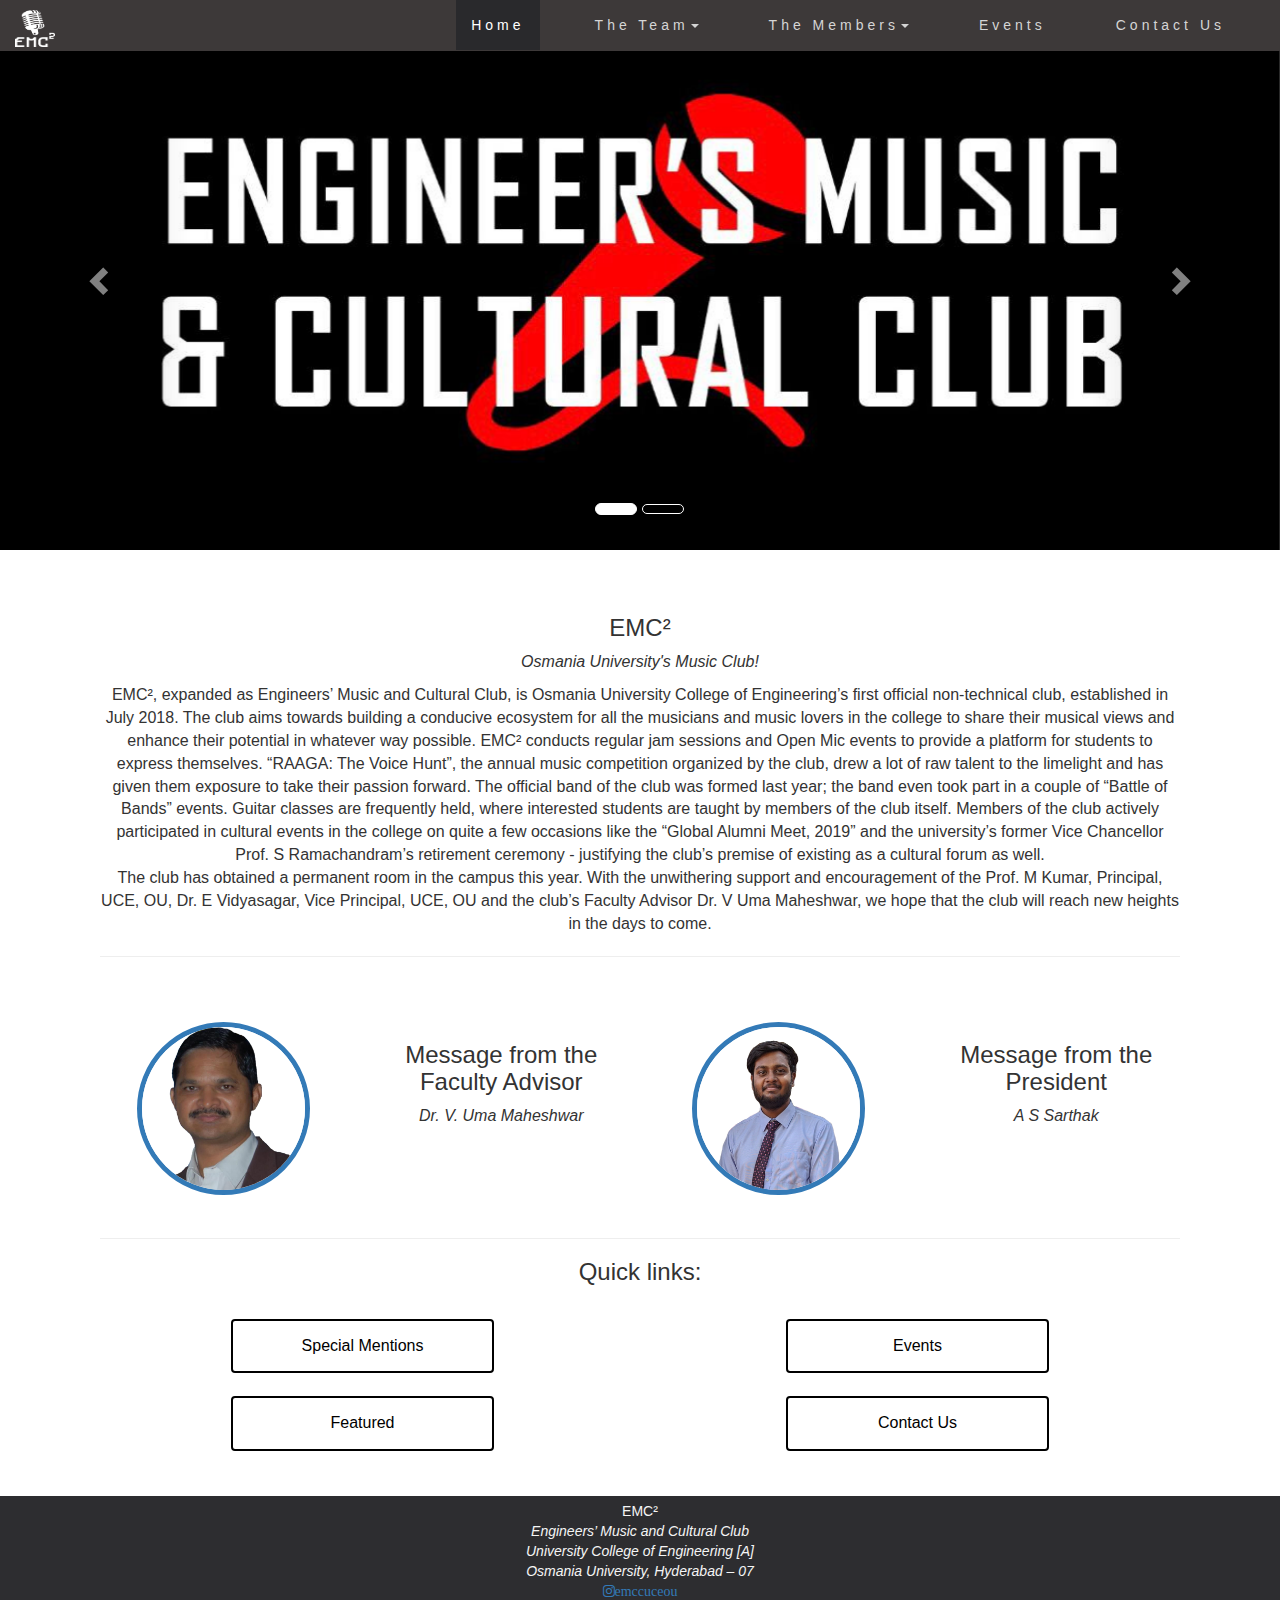
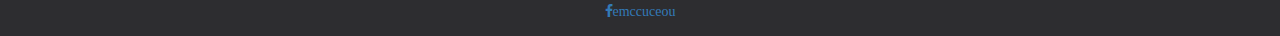
<file: music/index.html>
<!DOCTYPE html>
<html lang="en">
<head>
  <title>EMC²</title>
  <meta charset="utf-8">
  <!-- bootstrap cdn-->
  <meta name="viewport" content="width=device-width, initial-scale=1">
  <link rel="stylesheet" href="https://maxcdn.bootstrapcdn.com/bootstrap/3.4.0/css/bootstrap.min.css">
  <script src="https://ajax.googleapis.com/ajax/libs/jquery/3.4.1/jquery.min.js"></script>
  <script src="https://maxcdn.bootstrapcdn.com/bootstrap/3.4.0/js/bootstrap.min.js"></script>
  <link rel="stylesheet" href="https://cdnjs.cloudflare.com/ajax/libs/font-awesome/4.7.0/css/font-awesome.min.css">
  <link rel="stylesheet" href="style.css">
</head>
<body>
    
    <!--navigation bar-->
      <nav class="navbar nav-inverse navbar-fixed-top">
        <div class="container-fluid">
          <div class="navbar-header">
            <button type="button" class="navbar-toggle" data-toggle="collapse" data-target="#myNavbar">
              <span class="glyphicon glyphicon-chevron-down"></span>
            </button>
            <a class="navbar-brand" href="#"><img src="images/logo white.png" class="logo"></a>
          </div>
          <div class="collapse navbar-collapse" id="myNavbar">
          <ul class="nav navbar-nav navbar-right">
            <li class="active"><a href="#">Home</a></li>

            <li class="dropdown">
            <a class="dropdown-toggle" data-toggle="dropdown" href="exec.html">The Team<span class="caret"></span></a>
            <ul class="dropdown-menu dropdown-menu-left">
              <li><a href="exec.html">Executive Committee</a></li>
              <li><a href="pexec.html">Past Executive Committee</a></li>
            </ul>
            </li>
            <li class="dropdown">
              <a class="dropdown-toggle" data-toggle="dropdown" href="#">The Members<span class="caret"></span></a>
              <ul class="dropdown-menu dropdown-menu-left">
              <li><a href="specialmention.html">Special Mentions</a></li>
              <li><a href="featured.html">Featured</a></li>
              <li><a href="contributions.html">Contributions</a></li>
              </ul>
            </li>
            <li><a href="events.html">Events</a></li>
            <li><a href="contactus.html">Contact Us</a></li>
          </ul>
        </div>
    </nav>

      <!--page part-->
    <!--picture slide-->

      <div id="myCarousel" class="carousel slide" data-ride="carousel">
        <!-- Indicators -->
        <ol class="carousel-indicators">
          <li data-target="#myCarousel" data-slide-to="0" class="active"></li>
          <li data-target="#myCarousel" data-slide-to="1"></li>
          <!-- <li data-target="#myCarousel" data-slide-to="2"></li> -->
        </ol>
      
        <!-- Wrapper for slides -->
        <div class="carousel-inner">
          <div class="item active">
            <img src="images/logo.jpeg" alt="Los Angeles">
          </div>
      
          <div class="item">
            <img src="images/raaga.jpg" alt="Chicago">
          </div>
      
          <!-- <div class="item">
            <img src="ny.jpg" alt="New York">
          </div> -->
        </div>
      
        <!-- Left and right controls -->
        <a class="left carousel-control" href="#myCarousel" data-slide="prev">
          <span class="glyphicon glyphicon-chevron-left"></span>
          <span class="sr-only">Previous</span>
        </a>
        <a class="right carousel-control" href="#myCarousel" data-slide="next">
          <span class="glyphicon glyphicon-chevron-right"></span>
          <span class="sr-only">Next</span>
        </a>
      </div>
      
      
      <!--page content-->
      <div class="container text-center">
        
        <h3>EMC²</h3>
        <p><em>Osmania University's Music Club!</em></p>
        <p>EMC², expanded as Engineers’ Music and Cultural Club, is Osmania University College of Engineering’s first official non-technical club, established in July 2018. The club aims towards building a conducive ecosystem for all the musicians and music lovers in the college to share their musical views and enhance their potential in whatever way possible. EMC² conducts regular jam sessions and Open Mic events to provide a platform for students to express themselves. “RAAGA: The Voice Hunt”, the annual music competition organized by the club, drew a lot of raw talent to the limelight and has given them exposure to take their passion forward. The official band of the club was formed last year; the band even took part in a couple of “Battle of Bands” events. Guitar classes are frequently held, where interested students are taught by members of the club itself. Members of the club actively participated in cultural events in the college on quite a few occasions like the “Global Alumni Meet, 2019” and the university’s former Vice Chancellor Prof. S Ramachandram’s retirement ceremony - justifying the club’s premise of existing as a cultural forum as well. 
          <br>
          The club has obtained a permanent room in the campus this year. With the unwithering support and encouragement of the Prof. M Kumar, Principal, UCE, OU, Dr. E Vidyasagar, Vice Principal, UCE, OU and the club’s Faculty Advisor Dr. V Uma Maheshwar, we hope that the club will reach new heights in the days to come.
        </p>
        <hr>
          <br><br>
        <div class="row">
              <div class="col-lg-6 col-md-6">
                <div class="row">
                  <div class="col-lg-6 col-md-6">  
                      <div class="mx-auto">
                        <a href="facultymessg.html"> <img src="images/faculty.jpeg" class="img-circle img-responsive person" alt="president"></a>
                      </div>
                  </div>
                  <div class="col-lg-6 col-md-6">
                      <h3>Message from the Faculty Advisor</h3>
                      <p><em>Dr. V. Uma Maheshwar</em></p>
                  </div>
                </div>
              </div>
              <div class="col-lg-6 col-md-6">
                <div class="row">
                  <div class="col-lg-6 col-md-6">  
                        <div class="mx-auto">
                          <a href="presmessg.html"> <img src="images/president.jpeg" class="img-circle img-responsive person" alt="president"></a>
                        </div>
                  </div>
                  <div class="col-lg-6 col-md-6">  
                        <h3>Message from the President</h3>
                        <p><em>A S Sarthak</em></p>
                  </div>
                </div>                                 
              </div>
         </div>
      <br><hr>
      <h3>Quick links:</h3>
      <br>
      <div class="row">
        <div class="col-lg-6 col-md-6">
          <button class="btn tags" onclick="document.location='specialmention.html'">Special Mentions</button>
        </div>
        <div class="col-lg-6 col-md-6">
          <button class="btn tags" onclick="document.location='events.html'">Events</button>
        </div>
      </div>
      <br>
      <div class="row">
        <div class="col-lg-6 col-md-6">
          <button class="btn tags" onclick="document.location='featured.html'">Featured</button>
        </div>
        <div class="col-lg-6 col-md-6">
          <button class="btn tags" onclick="document.location='contactus.html'">Contact Us</button>
        </div>
      </div>

      </div>

      <!--footer-->
      <footer class="text-center">
        <p>EMC²<br>
         <em> Engineers’ Music and Cultural Club<br>
          University College of Engineering [A]<br>
          Osmania University, Hyderabad – 07 </em><br>         
        <a href="https://www.instagram.com/emccuceou/" class="fa fa-instagram">emccuceou</a><br>
        <a href="https://www.facebook.com/emccuceou/" class="fa fa-facebook">emccuceou</a>
        </p>
      </footer>
      
      <script>
      $(document).ready(function(){
        // Initialize Tooltip
        $('[data-toggle="tooltip"]').tooltip();
      })
      </script>
      </div>
</body>
</html>
</file>
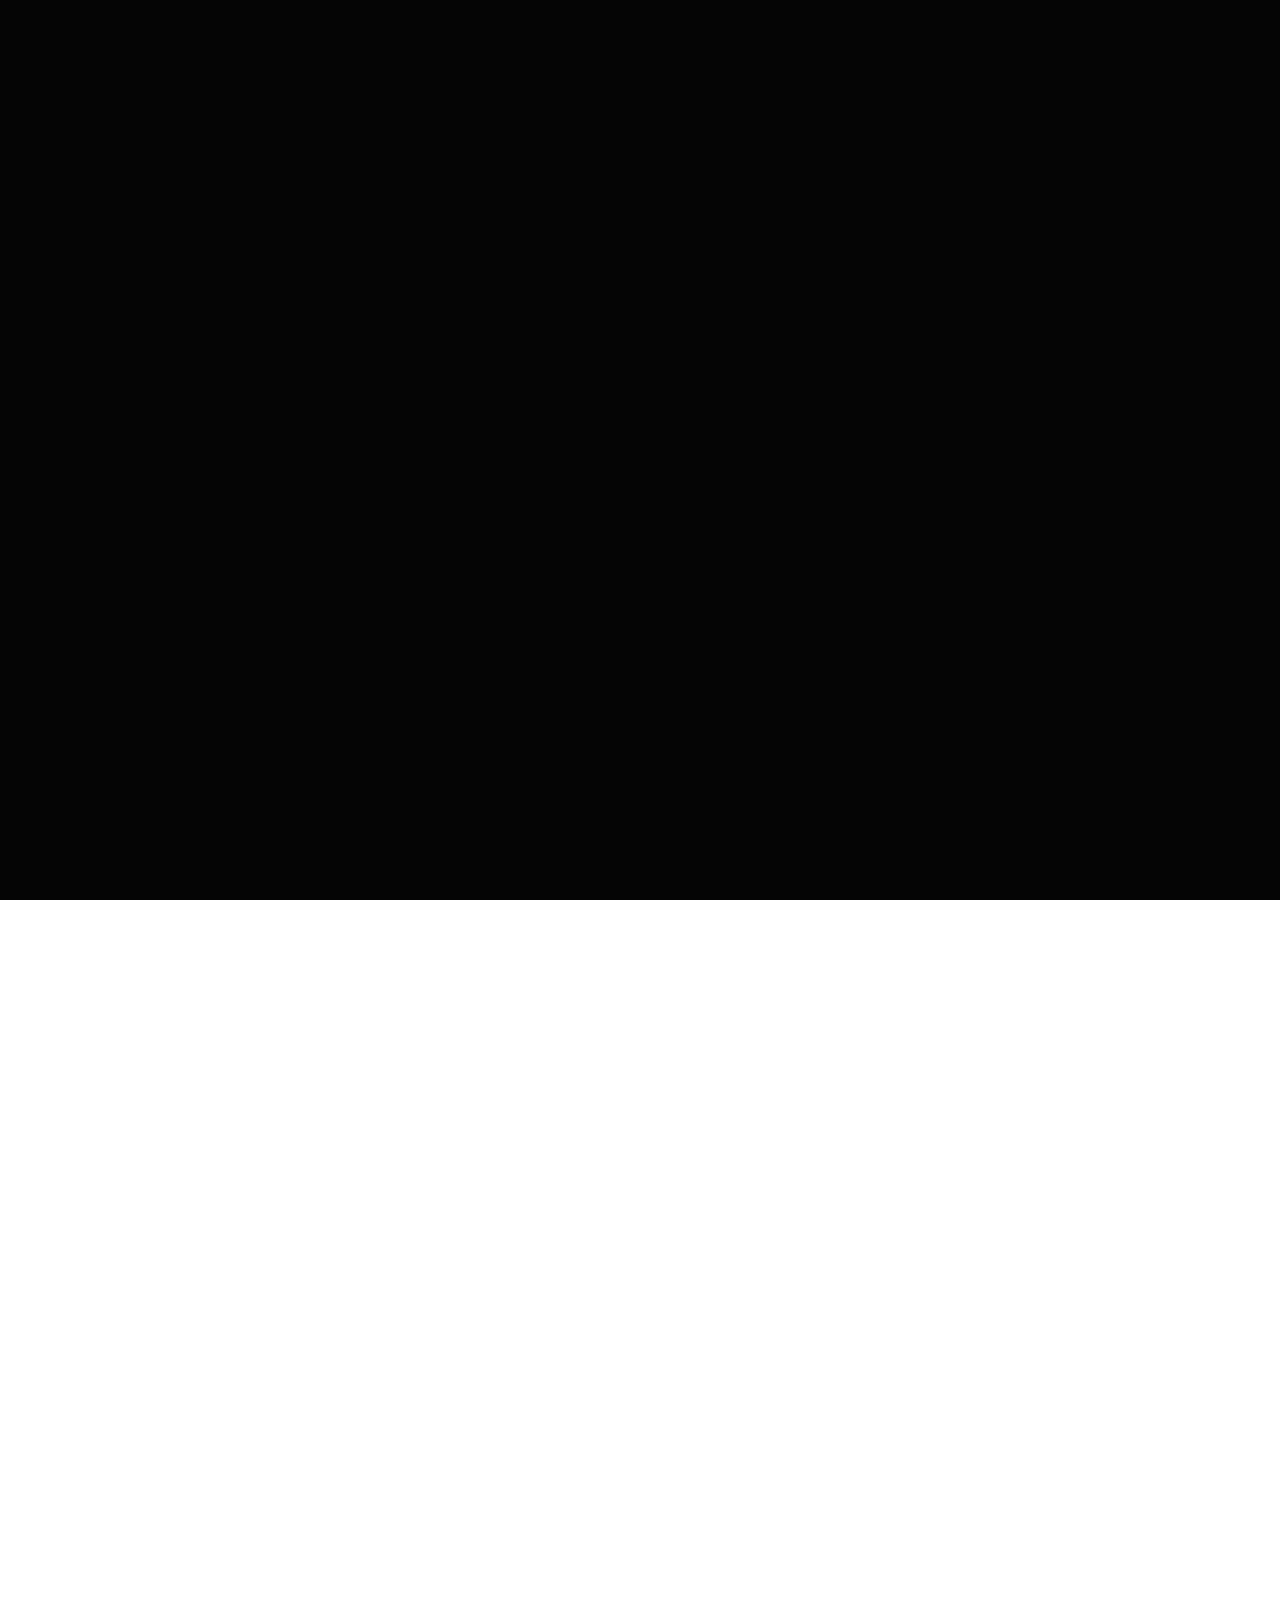
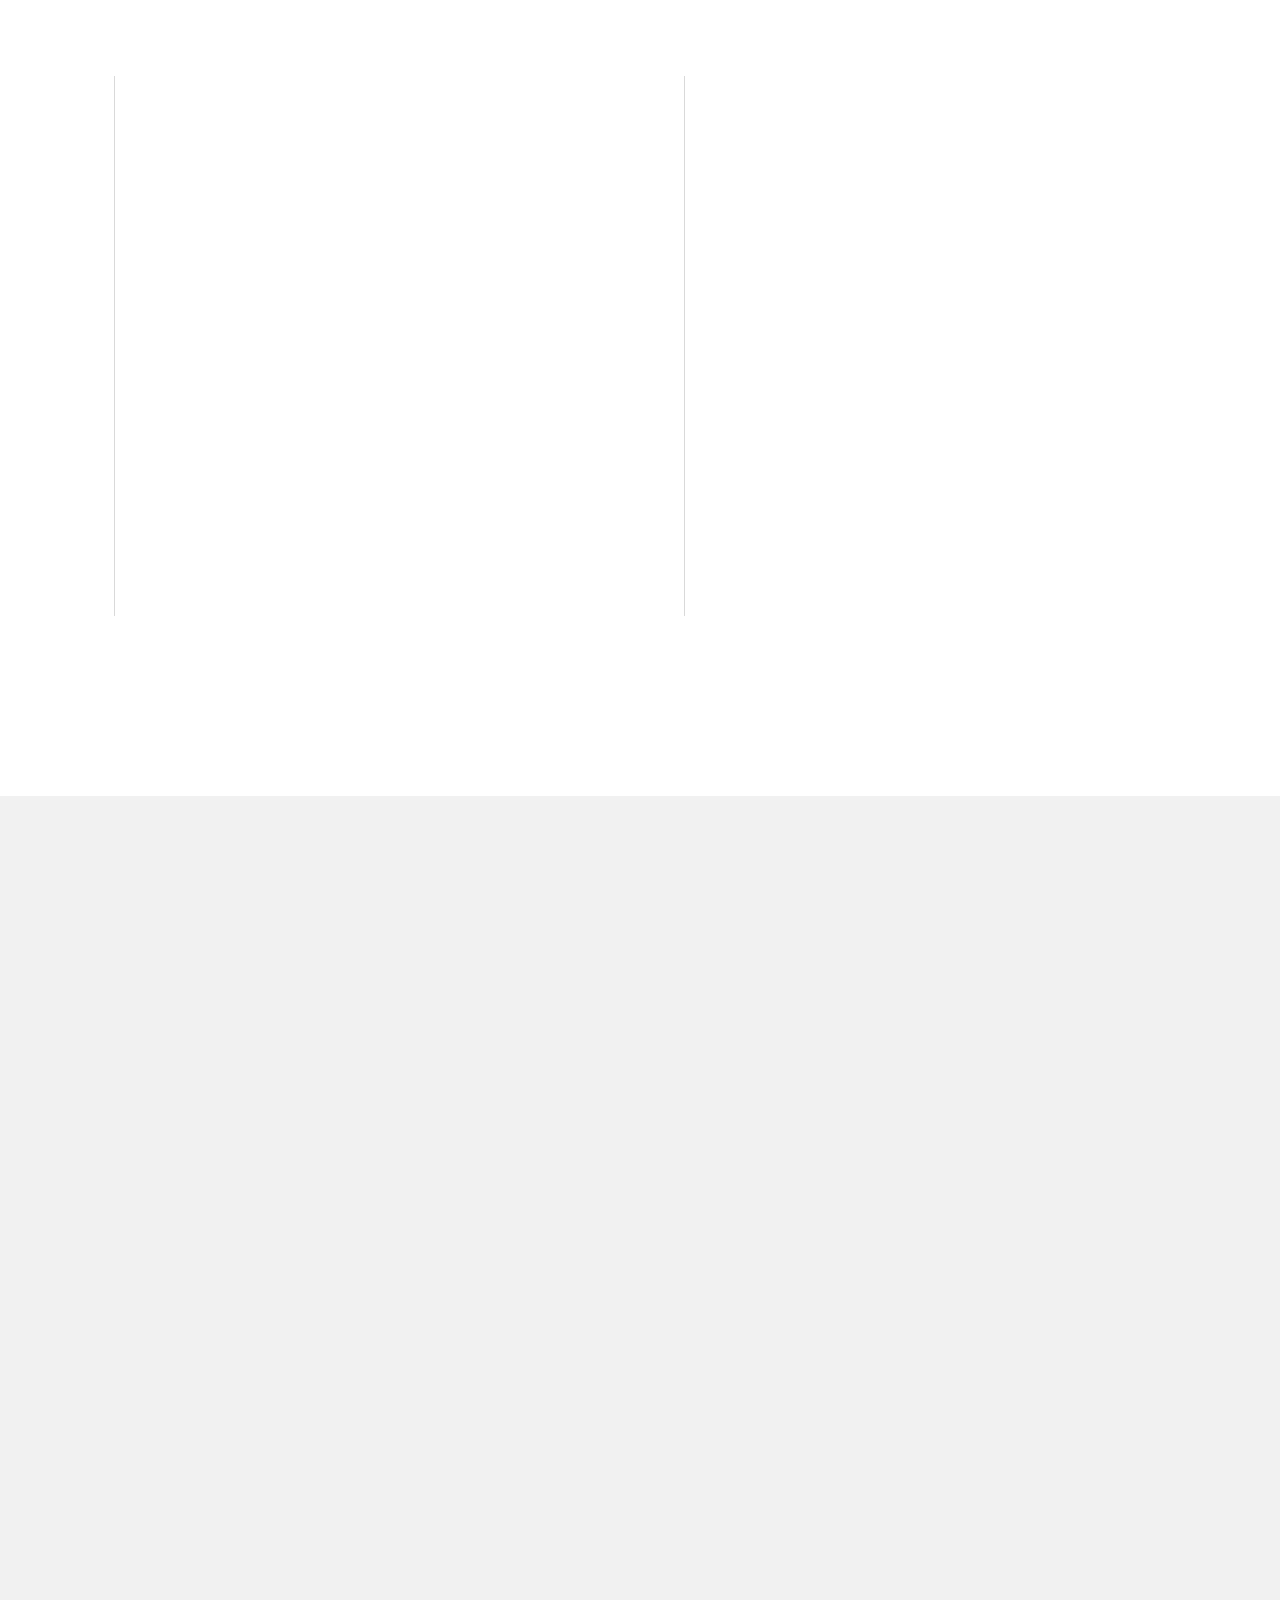
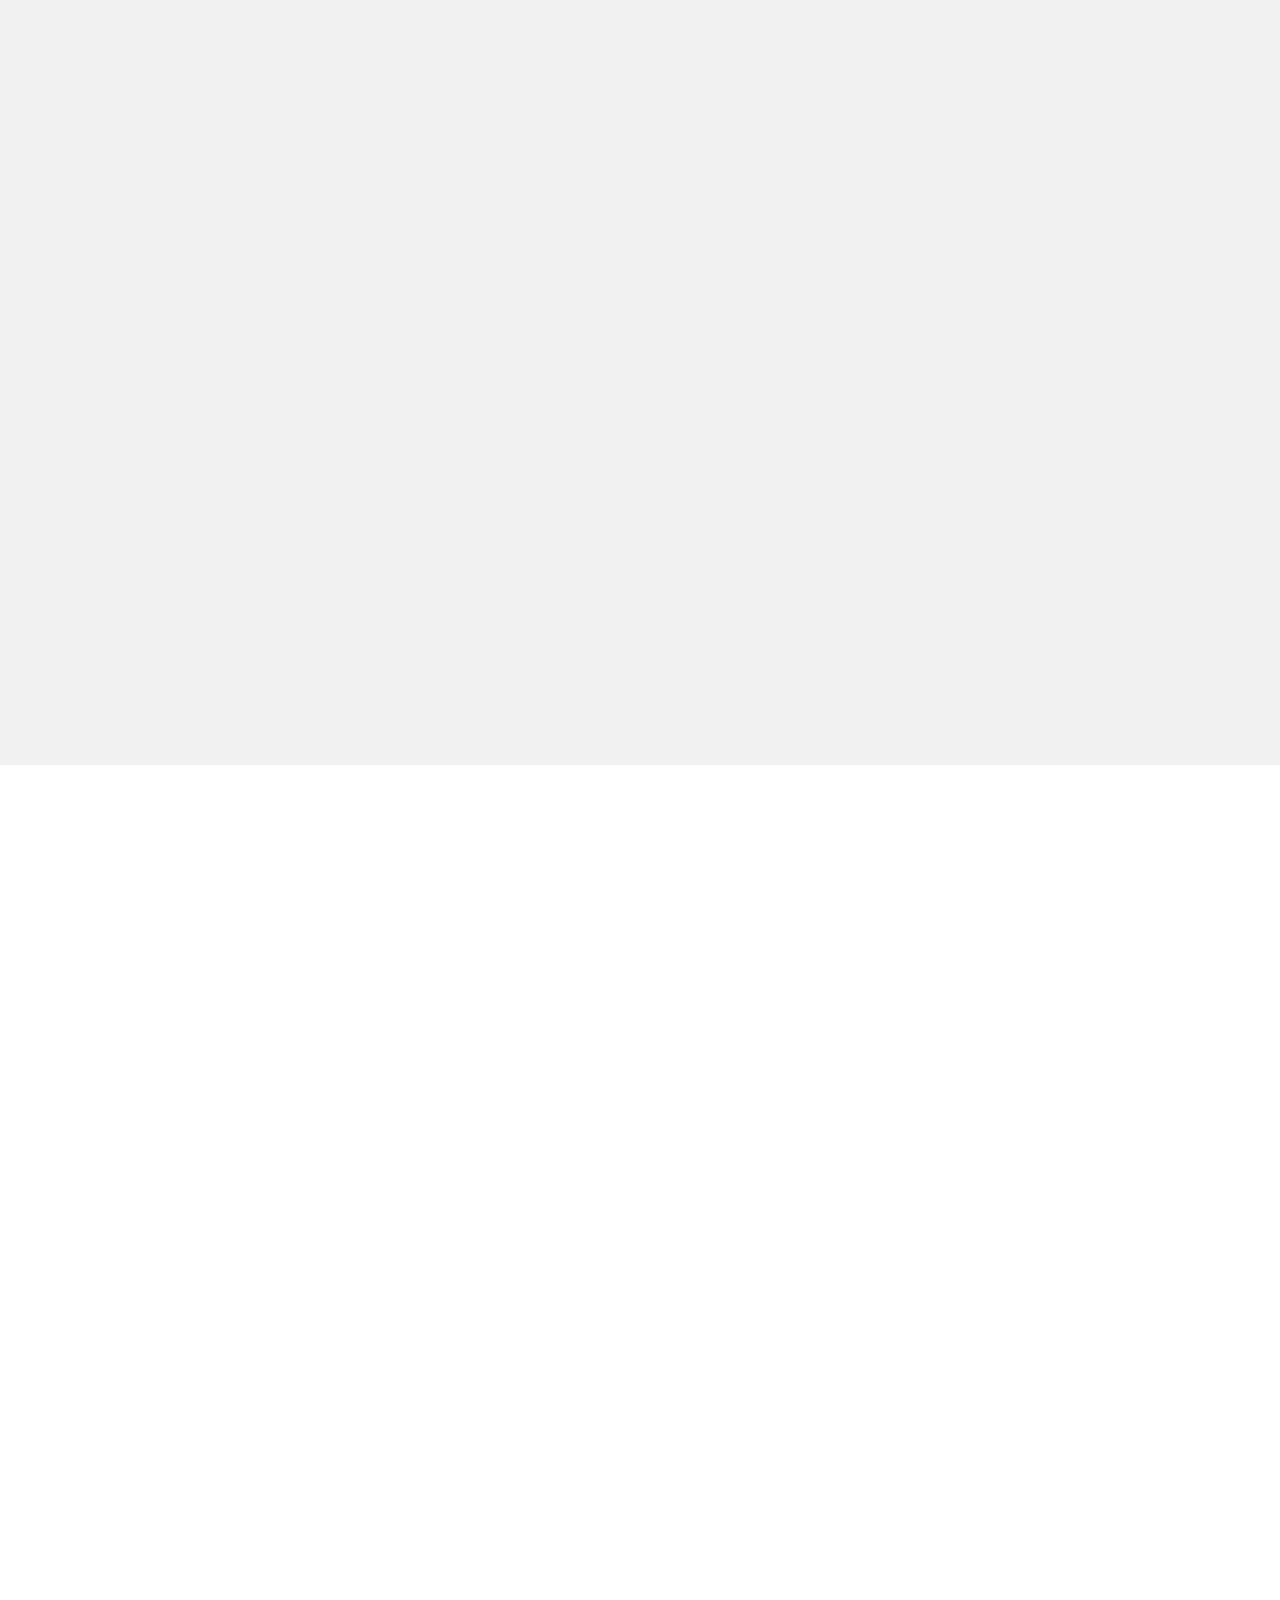
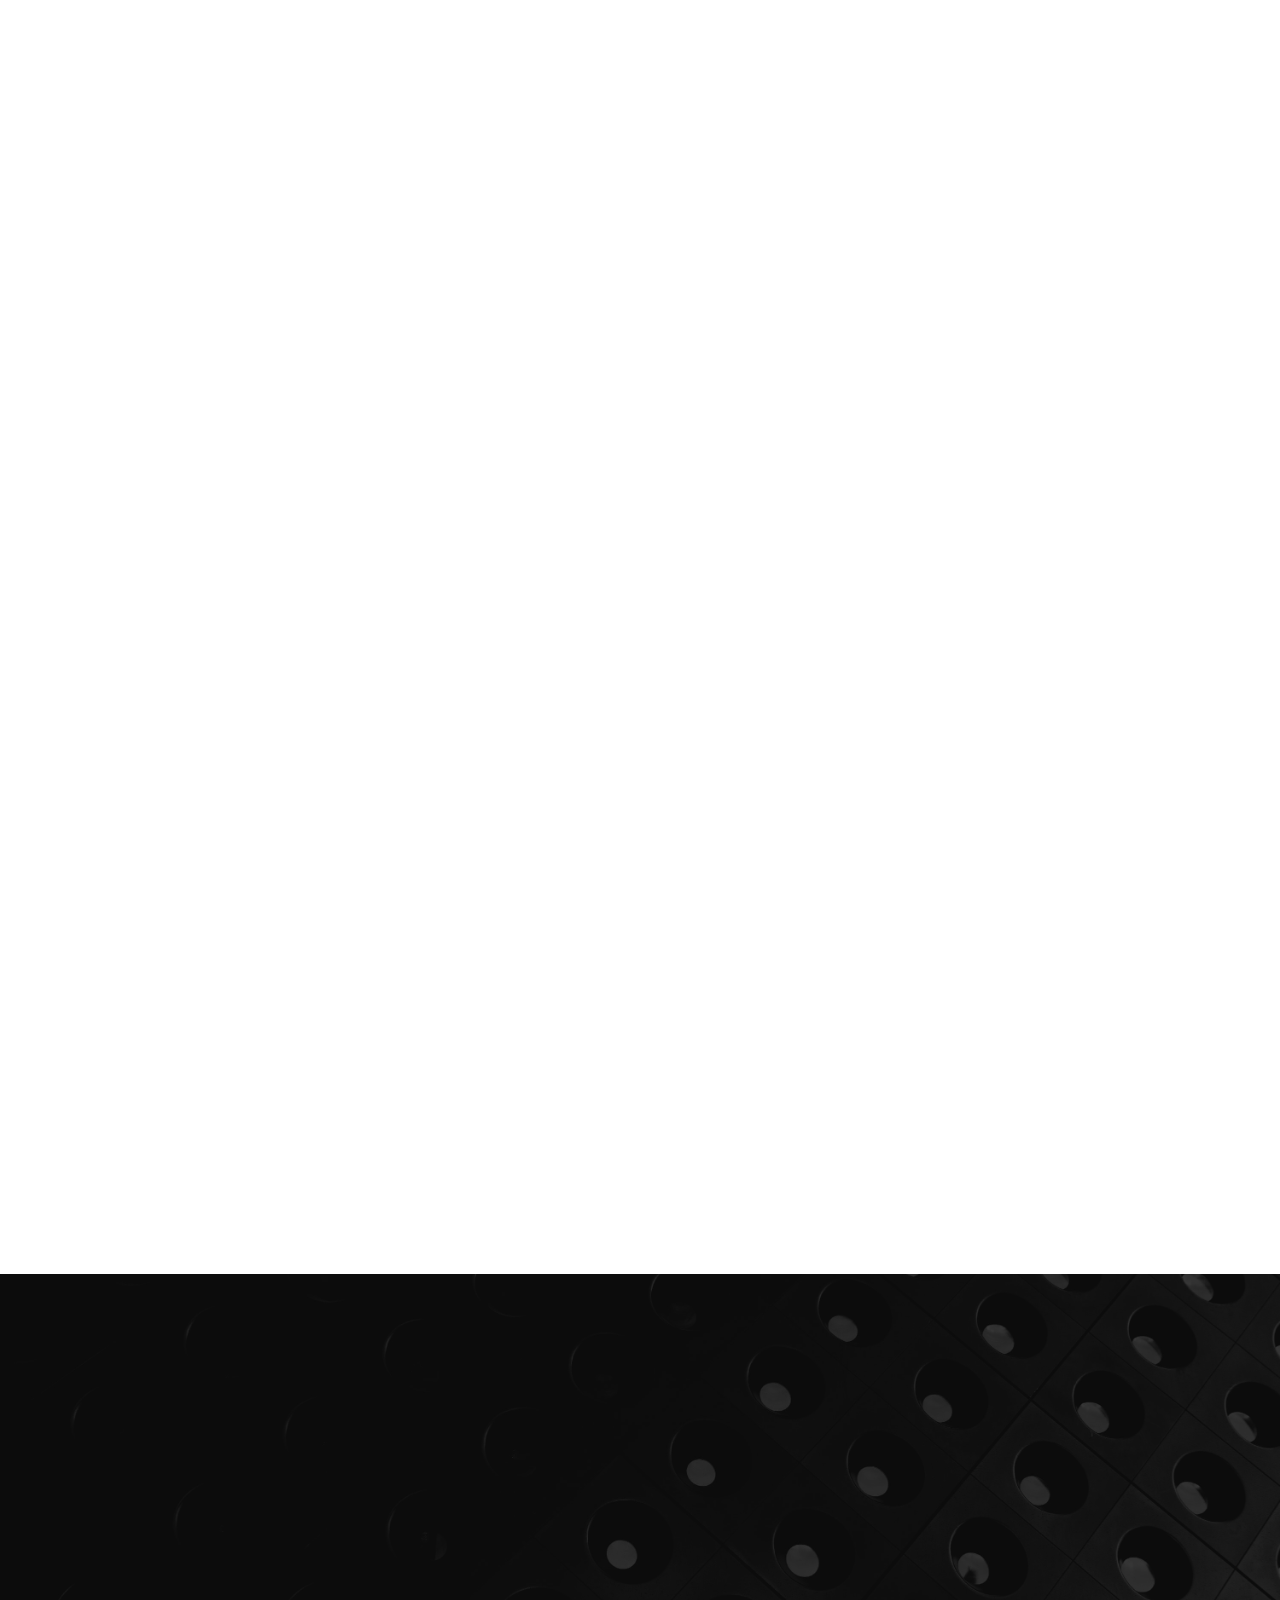
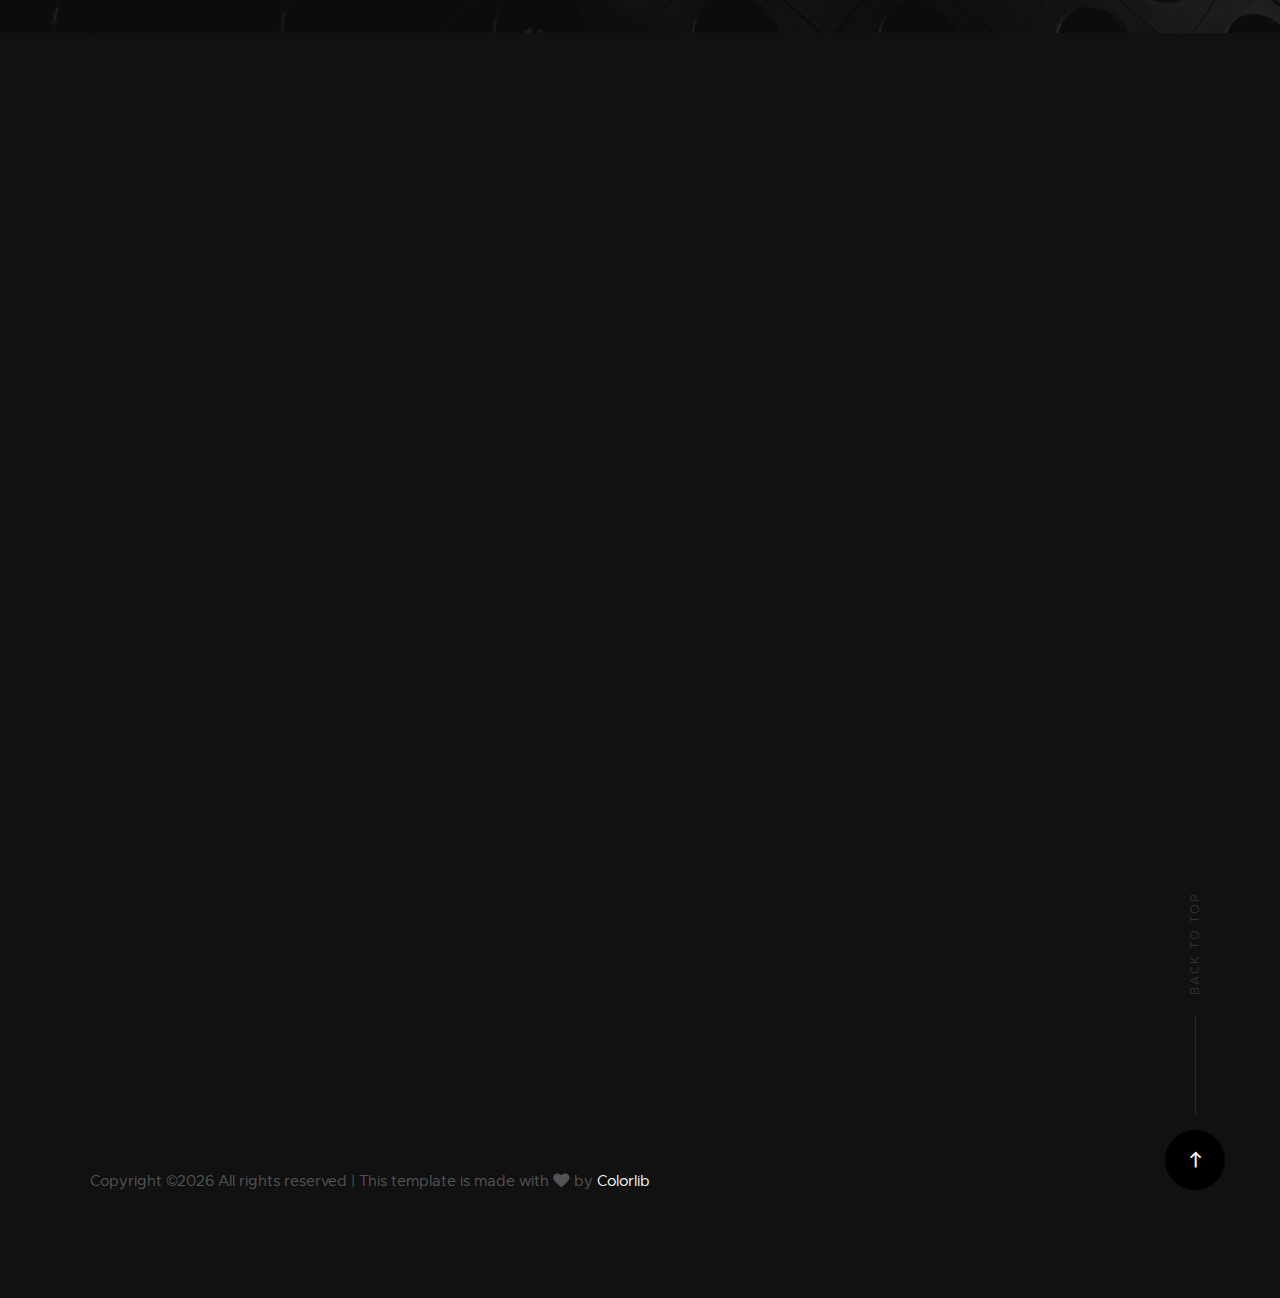
<file: transcend/index.html>
<!DOCTYPE html>
<html class="no-js" lang="en">
<head>

    <!--- basic page needs
    ================================================== -->
    <meta charset="utf-8">
    <title>EMC2</title>
    <meta name="description" content="">
    <meta name="author" content="">

    <!-- mobile specific metas
    ================================================== -->
    <meta name="viewport" content="width=device-width, initial-scale=1">

    <!-- CSS
    ================================================== -->
    <link rel="stylesheet" href="css/base.css">
    <link rel="stylesheet" href="css/vendor.css">
    <link rel="stylesheet" href="css/main.css">

    <!-- script
    ================================================== -->
    <script src="js/modernizr.js"></script>
    <script src="js/pace.min.js"></script>

    <!-- favicons
    ================================================== -->
    <link rel="shortcut icon" href="favicon.ico" type="image/x-icon">
    <link rel="icon" href="favicon.ico" type="image/x-icon">

</head>

<body id="top">

    <!-- header
    ================================================== -->
    <header class="s-header">

        <div class="header-logo">
            <a class="site-logo" href="index.html">
                <img src="images/logo.svg" alt="Homepage">
            </a>
        </div> <!-- end header-logo -->

        <nav class="header-nav">

            <a href="#0" class="header-nav__close" title="close"><span>Close</span></a>

            <div class="header-nav__content">
                <h3>Transcend Studio</h3>
                
                <ul class="header-nav__list">
                    <li class="current"><a class="smoothscroll"  href="#home" title="home">Home</a></li>
                    <li><a class="smoothscroll"  href="#about" title="about">About</a></li>
                    <li><a class="smoothscroll"  href="#services" title="services">Services</a></li>
                    <li><a class="smoothscroll"  href="#works" title="works">Works</a></li>
                    <li><a class="smoothscroll"  href="#contact" title="contact">Contact</a></li>
                </ul>
    
                <p>Perspiciatis hic praesentium nesciunt. Et neque a dolorum <a href='#0'>voluptatem</a> porro iusto sequi veritatis libero enim. Iusto id suscipit veritatis neque reprehenderit.</p>
    
                <ul class="header-nav__social">
                    <li>
                        <a href="#0"><i class="fab fa-facebook"></i></a>
                    </li>
                    <li>
                        <a href="#0"><i class="fab fa-twitter"></i></a>
                    </li>
                    <li>
                        <a href="#0"><i class="fab fa-instagram"></i></a>
                    </li>
                    <li>
                        <a href="#0"><i class="fab fa-behance"></i></a>
                    </li>
                    <li>
                        <a href="#0"><i class="fab fa-dribbble"></i></a>
                    </li>
                </ul>

            </div> <!-- end header-nav__content -->

        </nav> <!-- end header-nav -->

        <a class="header-menu-toggle" href="#0">
            <span class="header-menu-icon"></span>
        </a>

    </header> <!-- end s-header -->


    <!-- home
    ================================================== -->
    <section id="home" class="s-home target-section" data-parallax="scroll" data-image-src="images/hero-bg.jpg" data-natural-width=3000 data-natural-height=2000 data-position-y=top>

        <div class="shadow-overlay"></div>

        <div class="home-content">

            <div class="row home-content__main">
                <h1>
                Hello folks, we are <br>
                Transcend Studio.
                </h1>

                <p>
                We create stunning digital experiences <br>
                that will help your business stand out.
                </p>
            </div> <!-- end home-content__main -->

        </div> <!-- end home-content -->

        <ul class="home-sidelinks">
            <li><a class="smoothscroll" href="#about">About<span>who we are</span></a></li>
            <li><a class="smoothscroll" href="#services">Services<span>what we do</span></a></li>
            <li><a  class="smoothscroll" href="#contact">Contact<span>get in touch</span></a></li>
        </ul> <!-- end home-sidelinks -->

        <ul class="home-social">
            <li class="home-social-title">Follow Us</li>
            <li><a href="#0">
                <i class="fab fa-facebook"></i>
                <span class="home-social-text">Facebook</span>
            </a></li>
            <li><a href="#0">
                <i class="fab fa-twitter"></i>
                <span class="home-social-text">Twitter</span>
            </a></li>
            <li><a href="#0">
                <i class="fab fa-linkedin"></i>
                <span class="home-social-text">LinkedIn</span>
            </a></li>
        </ul> <!-- end home-social -->

        <a href="#about" class="home-scroll smoothscroll">
            <span class="home-scroll__text">Scroll Down</span>
            <span class="home-scroll__icon"></span>
        </a> <!-- end home-scroll -->

    </section> <!-- end s-home -->


    <!-- about
    ================================================== -->
    <section id='about' class="s-about">

        <div class="row section-header" data-aos="fade-up">
            <div class="col-full">
                <h3 class="subhead">Who We Are</h3>
                <h1 class="display-1">We are a group of design driven individuals passionate about creating beautiful UI designs.</h1>
            </div>
        </div> <!-- end section-header -->

        <div class="row" data-aos="fade-up">
            <div class="col-full">
                <p class="lead">
                Curabitur arcu erat, accumsan id imperdiet et, porttitor at sem. Donec rutrum congue leo eget malesuada. Lorem ipsum dolor sit amet, consectetur adipisicing elit, sed do eiusmod tempor incididunt ut labore et dolore magna aliqua. Ut enim ad minim veniam, quis nostrud exercitation ullamco laboris nisi ut aliquip ex ea commodo consequat. Duis aute irure dolor in reprehenderit in voluptate velit esse. 
                </p>
            </div>
        </div> <!-- end about-desc -->

        <div class="row">
                
            <div class="about-process process block-1-2 block-tab-full">

                <div class="process__vline-left"></div>
                <div class="process__vline-right"></div>

                <div class="col-block process__col" data-item="1" data-aos="fade-up">
                    <div class="process__text">
                        <h4>Define</h4>

                        <p>
                        Quos dolores saepe mollitia deserunt accusamus autem reprehenderit. Voluptas facere animi explicabo non quis magni recusandae. 
                        Numquam debitis pariatur omnis facere unde. Laboriosam minus amet nesciunt est. Et saepe eos maxime tempore quasi deserunt ab.
                        </p>
                    </div>
                </div>
                <div class="col-block process__col" data-item="2" data-aos="fade-up">
                    <div class="process__text">
                        <h4>Design</h4>

                        <p>
                        Quos dolores saepe mollitia deserunt accusamus autem reprehenderit. Voluptas facere animi explicabo non quis magni recusandae. 
                        Numquam debitis pariatur omnis facere unde. Laboriosam minus amet nesciunt est. Et saepe eos maxime tempore quasi deserunt ab.
                        </p>
                    </div>
                </div>
                <div class="col-block process__col" data-item="3" data-aos="fade-up">
                    <div class="process__text">
                        <h4>Build</h4>

                        <p>
                        Quos dolores saepe mollitia deserunt accusamus autem reprehenderit. Voluptas facere animi explicabo non quis magni recusandae. 
                        Numquam debitis pariatur omnis facere unde. Laboriosam minus amet nesciunt est. Et saepe eos maxime tempore quasi deserunt ab.
                        </p>
                    </div>
                </div>
                <div class="col-block process__col" data-item="4" data-aos="fade-up">
                    <div class="process__text">
                        <h4>Launch</h4>

                        <p>
                        Quos dolores saepe mollitia deserunt accusamus autem reprehenderit. Voluptas facere animi explicabo non quis magni recusandae. 
                        Numquam debitis pariatur omnis facere unde. Laboriosam minus amet nesciunt est. Et saepe eos maxime tempore quasi deserunt ab.
                        </p>
                    </div>
                </div>

            </div> <!-- end process -->

        </div> <!-- end about-stats -->

    </section> <!-- end s-about -->


    <!-- services
    ================================================== -->
    <section id='services' class="s-services light-gray">

        <div class="row section-header" data-aos="fade-up">
            <div class="col-full">
                <h3 class="subhead">What We Do</h3>
                <h1 class="display-1">We have everything you need to launch and grow a successful digital business.</h1>
            </div>
        </div> <!-- end section-header -->

        <div class="row" data-aos="fade-up">
            <div class="col-full">
                <p class="lead">
                Lorem ipsum dolor sit amet, consectetur adipisicing elit, sed do eiusmod tempor incididunt ut labore et dolore magna aliqua. Ut enim ad minim veniam, quis nostrud exercitation ullamco laboris nisi ut aliquip ex ea commodo consequat. Duis aute irure dolor in reprehenderit in voluptate velit esse. 
                </p>
            </div>
        </div> <!-- end about-desc -->

        <div class="row services-list block-1-3 block-m-1-2 block-tab-full">

            <div class="col-block service-item " data-aos="fade-up">
                <div class="service-icon service-icon--brand-identity">
                    <i class="icon-tv"></i>
                </div>
                <div class="service-text">
                    <h3 class="h4">Brand Identity</h3>
                    <p>Nemo cupiditate ab quibusdam quaerat impedit magni. Earum suscipit ipsum laudantium. 
                    Quo delectus est. Maiores voluptas ab sit natus veritatis ut. Debitis nulla cumque veritatis.
                    Sunt suscipit voluptas ipsa in tempora esse soluta sint.
                    </p>
                </div>
            </div>

            <div class="col-block service-item" data-aos="fade-up">
                <div class="service-icon  service-icon--illustration">
                    <i class="icon-group"></i>
                </div>
                <div class="service-text">
                    <h3 class="h4">Illustration</h3>
                    <p>Nemo cupiditate ab quibusdam quaerat impedit magni. Earum suscipit ipsum laudantium. 
                    Quo delectus est. Maiores voluptas ab sit natus veritatis ut. Debitis nulla cumque veritatis.
                    Sunt suscipit voluptas ipsa in tempora esse soluta sint.
                    </p>
                </div>
            </div>

            <div class="col-block service-item" data-aos="fade-up">
                <div class="service-icon  service-icon--web-design">
                    <i class="icon-earth"></i>
                </div>  
                <div class="service-text">
                    <h3 class="h4">Web Design</h3>
                    <p>Nemo cupiditate ab quibusdam quaerat impedit magni. Earum suscipit ipsum laudantium. 
                    Quo delectus est. Maiores voluptas ab sit natus veritatis ut. Debitis nulla cumque veritatis.
                    Sunt suscipit voluptas ipsa in tempora esse soluta sint.
                    </p>
                </div>
            </div>

            <div class="col-block service-item" data-aos="fade-up">
                <div class="service-icon service-icon--product-strategy">
                    <i class="icon-cube"></i>
                </div>
                <div class="service-text">
                    <h3 class="h4">Product Strategy</h3>
                    <p>Nemo cupiditate ab quibusdam quaerat impedit magni. Earum suscipit ipsum laudantium. 
                    Quo delectus est. Maiores voluptas ab sit natus veritatis ut. Debitis nulla cumque veritatis.
                    Sunt suscipit voluptas ipsa in tempora esse soluta sint.
                    </p>
                </div>
            </div>

            <div class="col-block service-item" data-aos="fade-up">
                <div class="service-icon  service-icon--ui-design">
                    <i class="icon-window"></i>
                </div>
                <div class="service-text">
                    <h3 class="h4">UI/UX Design</h3>
                    <p>Nemo cupiditate ab quibusdam quaerat impedit magni. Earum suscipit ipsum laudantium. 
                    Quo delectus est. Maiores voluptas ab sit natus veritatis ut. Debitis nulla cumque veritatis.
                    Sunt suscipit voluptas ipsa in tempora esse soluta sint.
                    </p>
                </div>
            </div>
    
            <div class="col-block service-item" data-aos="fade-up">
                <div class="service-icon service-icon--mobile-dev">
                    <i class="icon-lego-block"></i>
                </div>
                <div class="service-text">
                    <h3 class="h4">Mobile Development</h3>
                    <p>Nemo cupiditate ab quibusdam quaerat impedit magni. Earum suscipit ipsum laudantium. 
                    Quo delectus est. Maiores voluptas ab sit natus veritatis ut. Debitis nulla cumque veritatis.
                    Sunt suscipit voluptas ipsa in tempora esse soluta sint.
                    </p>
                </div>
            </div>

        </div> <!-- end services-list -->

    </section> <!-- end s-services -->


    <!-- works
    ================================================== -->
    <section id='works' class="s-works">
                
        <div class="row section-header" data-aos="fade-up">
            <div class="col-full">
                <h3 class="subhead">Featured Works</h3>
                <h1 class="display-1">These are some of our recent design projects and we are so excited to show them to you.</h1>
            </div>
        </div> <!-- end section-header -->

        <div class="row masonry-wrap">
            <div class="masonry">

                <div class="masonry__brick" data-aos="fade-up">
                    <div class="item-folio">

                        <div class="item-folio__thumb">
                            <a href="images/portfolio/gallery/g-lamp.jpg" class="thumb-link" title="Lamp" data-size="1050x700">
                                <img src="images/portfolio/lamp.jpg" 
                                     srcset="images/portfolio/lamp.jpg 1x, images/portfolio/lamp@2x.jpg 2x" alt="">
                            </a>
                        </div>

                        <div class="item-folio__text">
                            <h3 class="item-folio__title">
                                Lamp
                            </h3>
                            <p class="item-folio__cat">
                                Web Design
                            </p>
                        </div>

                        <a href="https://www.behance.net/" class="item-folio__project-link" title="Project link">
                            Project Link
                        </a>

                        <div class="item-folio__caption">
                            <p>Vero molestiae sed aut natus excepturi. Et tempora numquam. Temporibus iusto quo.Unde dolorem corrupti neque nisi.</p>
                        </div>

                    </div> <!-- end item-folio -->
                </div> <!-- end masonry__brick -->

                <div class="masonry__brick" data-aos="fade-up">
                    <div class="item-folio">

                        <div class="item-folio__thumb">
                            <a href="images/portfolio/gallery/g-salad.jpg" class="thumb-link" title="Salad" data-size="1050x700">
                                <img src="images/portfolio/salad.jpg" 
                                     srcset="images/portfolio/salad.jpg 1x, images/portfolio/salad@2x.jpg 2x" alt="">
                            </a>
                        </div>

                        <div class="item-folio__text">
                            <h3 class="item-folio__title">
                                Salad
                            </h3>
                            <p class="item-folio__cat">
                                Branding
                            </p>
                        </div>

                        <a href="https://www.behance.net/" class="item-folio__project-link" title="Project link">
                            Project Link
                        </a>

                        <span class="item-folio__caption">
                            <p>Vero molestiae sed aut natus excepturi. Et tempora numquam. Temporibus iusto quo.Unde dolorem corrupti neque nisi.</p>
                        </span>

                    </div> <!-- end item-folio -->
                </div> <!-- end masonry__brick -->

                <div class="masonry__brick" data-aos="fade-up">
                    <div class="item-folio">

                        <div class="item-folio__thumb">
                            <a href="images/portfolio/gallery/g-woodcraft.jpg" class="thumb-link" title="Woodcraft" data-size="1050x700">
                                <img src="images/portfolio/woodcraft.jpg"
                                     srcset="images/portfolio/woodcraft.jpg 1x, images/portfolio/woodcraft@2x.jpg 2x" alt="">
                            </a>
                        </div>

                        <div class="item-folio__text">
                            <h3 class="item-folio__title">
                                Woodcraft
                            </h3>
                            <p class="item-folio__cat">
                                Branding
                            </p>
                        </div>

                        <a href="https://www.behance.net/" class="item-folio__project-link" title="Project link">
                            Project Link
                        </a>

                        <span class="item-folio__caption">
                            <p>Vero molestiae sed aut natus excepturi. Et tempora numquam. Temporibus iusto quo.Unde dolorem corrupti neque nisi.</p>
                        </span>

                    </div> <!-- end item-folio -->
                </div> <!-- end masonry__brick -->

                <div class="masonry__brick" data-aos="fade-up">
                    <div class="item-folio">

                        <div class="item-folio__thumb">
                            <a href="images/portfolio/gallery/g-liberty.jpg" class="thumb-link" title="Liberty" data-size="1050x700">
                                <img src="images/portfolio/liberty.jpg"
                                     srcset="images/portfolio/liberty.jpg 1x, images/portfolio/liberty@2x.jpg 2x" alt="">
                            </a>
                        </div>

                        <div class="item-folio__text">
                            <h3 class="item-folio__title">
                                Liberty
                            </h3>
                            <p class="item-folio__cat">
                                Web Development
                            </p>
                        </div>

                        <a href="https://www.behance.net/" class="item-folio__project-link" title="Project link">
                            Project Link
                        </a>

                        <span class="item-folio__caption">
                            <p>Vero molestiae sed aut natus excepturi. Et tempora numquam. Temporibus iusto quo.Unde dolorem corrupti neque nisi.</p>
                        </span>

                    </div> <!-- end item-folio -->
                </div> <!-- end masonry__brick -->


                <div class="masonry__brick" data-aos="fade-up">
                    <div class="item-folio">

                        <div class="item-folio__thumb">
                            <a href="images/portfolio/gallery/g-fuji.jpg" class="thumb-link" title="Fuji" data-size="1050x700">
                                <img src="images/portfolio/fuji.jpg"
                                     srcset="images/portfolio/fuji.jpg 1x, images/portfolio/fuji@2x.jpg 2x" alt="">
                            </a>
                        </div>

                        <div class="item-folio__text">
                            <h3 class="item-folio__title">
                                Fuji
                            </h3>
                            <p class="item-folio__cat">
                                Web Design
                            </p>
                        </div>

                        <a href="https://www.behance.net/" class="item-folio__project-link" title="Project link">
                            Project Link
                        </a>

                        <span class="item-folio__caption">
                            <p>Vero molestiae sed aut natus excepturi. Et tempora numquam. Temporibus iusto quo.Unde dolorem corrupti neque nisi.</p>
                        </span>

                    </div> <!-- end item-folio -->
                </div> <!-- end masonry__brick -->

                <div class="masonry__brick" data-aos="fade-up">
                    <div class="item-folio">

                        <div class="item-folio__thumb">
                            <a href="images/portfolio/gallery/g-shutterbug.jpg" class="thumb-link" title="Shutterbug" data-size="1050x700">
                                <img src="images/portfolio/shutterbug.jpg"
                                     srcset="images/portfolio/shutterbug.jpg 1x, images/portfolio/shutterbug@2x.jpg 2x" alt="">
                            </a>
                        </div>

                        <div class="item-folio__text">
                            <h3 class="item-folio__title">
                                Lady Shutterbug
                            </h3>
                            <p class="item-folio__cat">
                                Branding
                            </p>
                        </div>

                        <a href="https://www.behance.net/" class="item-folio__project-link" title="Project link">
                            Project Link
                        </a>

                        <span class="item-folio__caption">
                            <p>Vero molestiae sed aut natus excepturi. Et tempora numquam. Temporibus iusto quo.Unde dolorem corrupti neque nisi.</p>
                        </span>

                    </div> <!-- end item-folio -->
                </div> <!-- end masonry__brick -->

            </div> <!-- end masonry -->
        </div> <!-- end masonry-wrap -->

        <div class="testimonials-wrap" data-aos="fade-up">

            <div class="row">
                <div class="col-full testimonials-header">
                    <h2 class="h1">What Clients Are Saying.</h2>
                </div>
            </div>

            <div class="row testimonials">

                <div class="col-full testimonials__slider">

                    <div class="testimonials__slide">
                        <img src="images/avatars/user-01.jpg" alt="Author image" class="testimonials__avatar">
                        <p>Qui ipsam temporibus quisquam velMaiores eos cumque distinctio nam accusantium ipsum. 
                        Laudantium quia consequatur molestias delectus culpa facere hic dolores aperiam. Accusantium quos qui praesentium corpori.</p>
                        <div class="testimonials__author">
                            Tim Cook
                            <span>CEO, Apple</span>
                        </div>
                    </div> <!-- end testimonials__slide -->

                    <div class="testimonials__slide">
                        <img src="images/avatars/user-05.jpg" alt="Author image" class="testimonials__avatar">
                        <p>Excepturi nam cupiditate culpa doloremque deleniti repellat. Veniam quos repellat voluptas animi adipisci.
                        Nisi eaque consequatur. Quasi voluptas eius distinctio. Atque eos maxime. Qui ipsam temporibus quisquam vel.</p>
                        <div class="testimonials__author">
                            Sundar Pichai
                            <span>CEO, Google</span>
                        </div>
                    </div> <!-- end testimonials__slide -->

                    <div class="testimonials__slide">
                        <img src="images/avatars/user-02.jpg" alt="Author image" class="testimonials__avatar">
                        <p>Repellat dignissimos libero. Qui sed at corrupti expedita voluptas odit. Nihil ea quia nesciunt. Ducimus aut sed ipsam.  
                        Autem eaque officia cum exercitationem sunt voluptatum accusamus. Quasi voluptas eius distinctio.</p>
                        <div class="testimonials__author">
                            Satya Nadella
                            <span>CEO, Microsoft</span>
                        </div>
                    </div> <!-- end testimonials__slide -->
                    
                </div> <!-- end testimonials__slider -->

            </div> <!-- end testimonials -->

        </div> <!-- end testimonials-wrap -->

    </section> <!-- end s-works -->


    <!-- stats
    ================================================== -->
    <section id="stats" class="s-stats">

        <div class="row stats block-1-4 block-m-1-2 block-mob-full" data-aos="fade-up">
                
            <div class="col-block stats__col ">
                <div class="stats__count">129</div>
                <h5>Awards Received</h5>
            </div>
            <div class="col-block stats__col">
                <div class="stats__count">1507</div>
                <h5>Cups of Coffee</h5>
            </div>
            <div class="col-block stats__col">
                <div class="stats__count">108</div>
                <h5>Projects Completed</h5>
            </div>
            <div class="col-block stats__col">
                <div class="stats__count">103</div>
                <h5>Happy Clients</h5> 
            </div>

        </div> <!-- end stats -->

    </section> <!-- end s-stats -->


    <!-- contact
    ================================================== -->
    <section id="contact" class="s-contact">

        <div class="row section-header" data-aos="fade-up">
            <div class="col-full">
                <h3 class="subhead subhead--light">Contact Us</h3>
                <h1 class="display-1 display-1--light">Get in touch and let's make something great together. Let's turn your idea on an even greater product.</h1>
            </div>
        </div> <!-- end section-header -->

        <div class="row">

            <div class="col-full contact-main" data-aos="fade-up">
                <p>
                <a href="mailto:#0" class="contact-email">hello@transcend-studio.com</a>
                <span class="contact-number">+1 (917) 123 456  /  +1 (917) 333 987</span>
                </p>
            </div> <!-- end contact-main -->

        </div> <!-- end row -->

        <div class="row">

            <div class="col-five tab-full contact-secondary" data-aos="fade-up">
                <h3 class="subhead subhead--light">Where To Find Us</h3>

                <p class="contact-address">
                    1600 Amphitheatre Parkway<br>
                    Mountain View, CA<br>
                    94043 US
                </p>
            </div> <!-- end contact-secondary -->

            <div class="col-five tab-full contact-secondary" data-aos="fade-up">
                <h3 class="subhead subhead--light">Follow Us</h3>

                <ul class="contact-social">
                    <li>
                        <a href="#0"><i class="fab fa-facebook"></i></a>
                    </li>
                    <li>
                        <a href="#0"><i class="fab fa-twitter"></i></a>
                    </li>
                    <li>
                        <a href="#0"><i class="fab fa-instagram"></i></a>
                    </li>
                    <li>
                        <a href="#0"><i class="fab fa-behance"></i></a>
                    </li>
                    <li>
                        <a href="#0"><i class="fab fa-dribbble"></i></a>
                    </li>
                </ul> <!-- end contact-social -->

                <div class="contact-subscribe">
                    <form id="mc-form" class="group mc-form" novalidate="true">
                        <input type="email" value="" name="EMAIL" class="email" id="mc-email" placeholder="Email Address" required="">
                        <input type="submit" name="subscribe" value="Subscribe">
                        <label for="mc-email" class="subscribe-message"></label>
                    </form>
                </div> <!-- end contact-subscribe -->
            </div> <!-- end contact-secondary -->

        </div> <!-- end row -->

        <div class="row">
            <div class="col-full cl-copyright">
                <span><!-- Link back to Colorlib can't be removed. Template is licensed under CC BY 3.0. -->
Copyright &copy;<script>document.write(new Date().getFullYear());</script> All rights reserved | This template is made with <i class="fa fa-heart" aria-hidden="true"></i> by <a href="https://colorlib.com" target="_blank">Colorlib</a>
<!-- Link back to Colorlib can't be removed. Template is licensed under CC BY 3.0. --></span> 
            </div>
        </div>

        <div class="cl-go-top">
            <a class="smoothscroll" title="Back to Top" href="#top"><i class="icon-arrow-up" aria-hidden="true"></i></a>
        </div>

    </section> <!-- end s-contact -->


    <!-- photoswipe background
    ================================================== -->
    <div aria-hidden="true" class="pswp" role="dialog" tabindex="-1">

        <div class="pswp__bg"></div>
        <div class="pswp__scroll-wrap">

            <div class="pswp__container">
                <div class="pswp__item"></div>
                <div class="pswp__item"></div>
                <div class="pswp__item"></div>
            </div>

            <div class="pswp__ui pswp__ui--hidden">
                <div class="pswp__top-bar">
                    <div class="pswp__counter"></div><button class="pswp__button pswp__button--close" title="Close (Esc)"></button> <button class="pswp__button pswp__button--share" title=
                    "Share"></button> <button class="pswp__button pswp__button--fs" title="Toggle fullscreen"></button> <button class="pswp__button pswp__button--zoom" title=
                    "Zoom in/out"></button>
                    <div class="pswp__preloader">
                        <div class="pswp__preloader__icn">
                            <div class="pswp__preloader__cut">
                                <div class="pswp__preloader__donut"></div>
                            </div>
                        </div>
                    </div>
                </div>
                <div class="pswp__share-modal pswp__share-modal--hidden pswp__single-tap">
                    <div class="pswp__share-tooltip"></div>
                </div><button class="pswp__button pswp__button--arrow--left" title="Previous (arrow left)"></button> <button class="pswp__button pswp__button--arrow--right" title=
                "Next (arrow right)"></button>
                <div class="pswp__caption">
                    <div class="pswp__caption__center"></div>
                </div>
            </div>

        </div>

    </div> <!-- end photoSwipe background -->


    <!-- preloader
    ================================================== -->
    <div id="preloader">
        <div id="loader">            
        </div>
    </div>


    <!-- Java Script
    ================================================== -->
    <script src="js/jquery-3.2.1.min.js"></script>
    <script src="js/plugins.js"></script>
    <script src="js/main.js"></script>

</body>

</html>
</file>
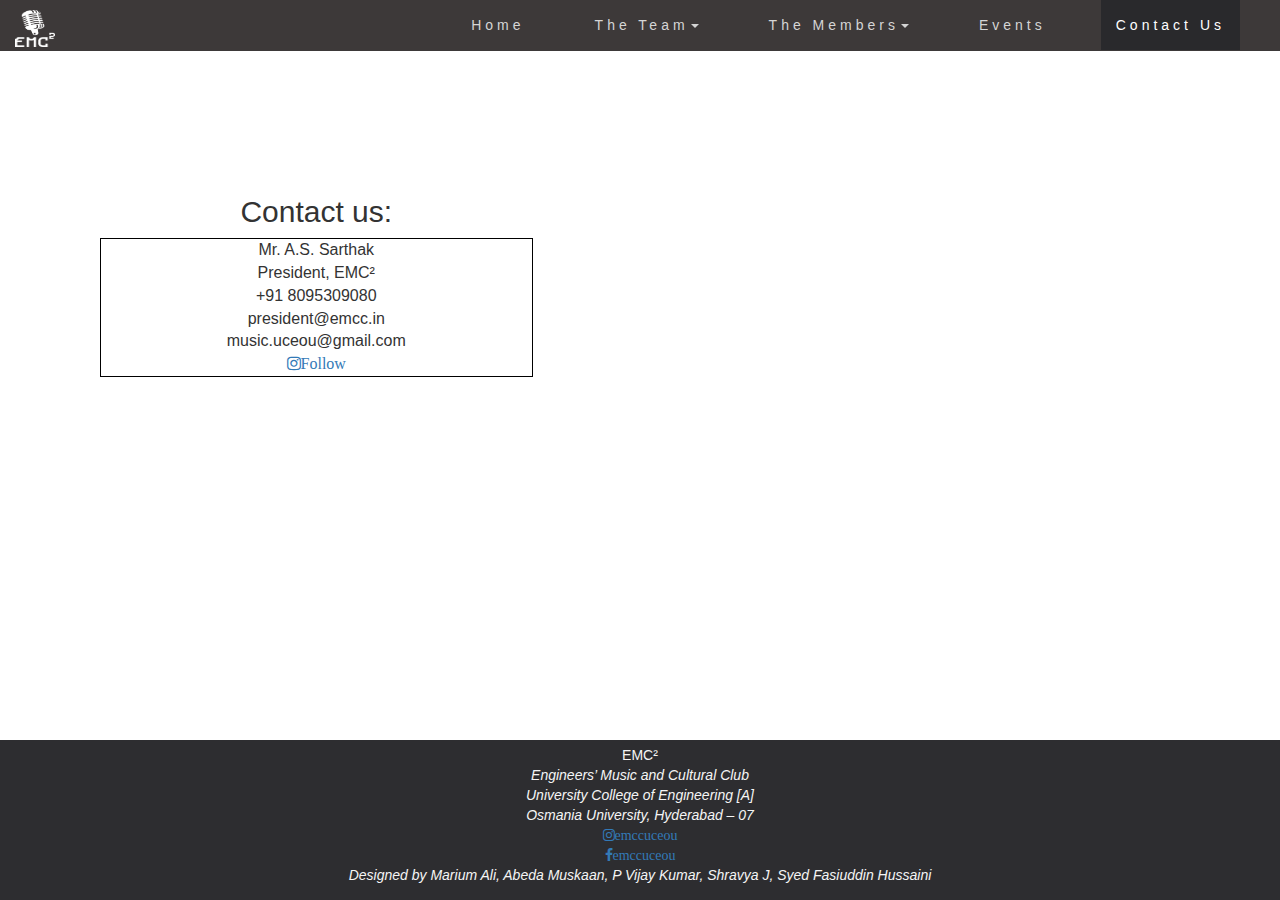
<file: music/contactus.html>
<!DOCTYPE html>
<html lang="en">
<head>
  <title>Contact Us</title>
  <meta charset="utf-8">
  <!-- bootstrap cdn-->
  <meta name="viewport" content="width=device-width, initial-scale=1">
  <link rel="stylesheet" href="https://maxcdn.bootstrapcdn.com/bootstrap/3.4.0/css/bootstrap.min.css">
  <script src="https://ajax.googleapis.com/ajax/libs/jquery/3.4.1/jquery.min.js"></script>
  <script src="https://maxcdn.bootstrapcdn.com/bootstrap/3.4.0/js/bootstrap.min.js"></script>
  <link rel="stylesheet" href="contactus.css">
  <link rel="stylesheet" href="https://cdnjs.cloudflare.com/ajax/libs/font-awesome/4.7.0/css/font-awesome.min.css">
</head>
<body>
    
    <!--navigation bar-->
      <nav class="navbar nav-inverse navbar-fixed-top">
        <div class="container-fluid">
          <div class="navbar-header">
            <button type="button" class="navbar-toggle" data-toggle="collapse" data-target="#myNavbar">
              <span class="glyphicon glyphicon-chevron-down"></span>
            </button>
            <a class="navbar-brand" href="index.html"><img src="images/logo white.png" class="logo"></a>
          </div>
          <div class="collapse navbar-collapse" id="myNavbar">
          <ul class="nav navbar-nav navbar-right">
            <li><a href="index.html">Home</a></li>

            <li class="dropdown">
            <a class="dropdown-toggle" data-toggle="dropdown" href="exec.html">The Team<span class="caret"></span></a>
            <ul class="dropdown-menu dropdown-menu-left">
              <li><a href="exec.html">Executive Committee</a></li>
              <li><a href="pexec.html">Past Executive Committee</a></li>
            </ul>
            </li>
            <li class="dropdown">
              <a class="dropdown-toggle" data-toggle="dropdown" href="#">The Members<span class="caret"></span></a>
              <ul class="dropdown-menu dropdown-menu-left">
              <li><a href="#">Special Mentions</a></li>
              <li><a href="featured.html">Featured</a></li>
              <li><a href="contributions.html">Contributions</a></li>
              </ul>
            </li>
            <li><a href="events.html">Events</a></li>
            <li class="active"><a href="contactus.html">Contact Us</a></li>
          </ul>
        </div>
    </nav>

      
      <!--page content-->
<div class="container">
   <!--Section: Contact v.1-->
   <section class="section pb-5">
      <!--Section heading-->
      <div class="row" style="padding-top: 50px;">
         <!--Grid column-->
         <div class="col-lg-5 mb-4">
            <!--Form with header-->
            <div class="card text-center" style="padding-top: 80px;">
               <h2 class="section-heading h2 pt-4">Contact us:</h2>
               <div class="card-body" style="border: 1px solid black;">
                  <!--Body-->
                  <div>Mr. A.S. Sarthak<br></div>
                  <div>President, EMC²<br></div>
                  <div>+91 8095309080<br></div>
                  <div>president@emcc.in<br></div>
                  <div>music.uceou@gmail.com<br></div>
                  <div><a href="https://www.instagram.com/emccuceou/" class="fa fa-instagram">Follow</a></div>
               </div>
            </div>
            <!--Form with header-->
         </div>
         <!--Grid column-->
         <!--Grid column-->
         <div class="col-lg-7">
            <!--Google map-->
            <div id="map-container-google-11" class="z-depth-1-half map-container-6">
               <iframe src="https://www.google.com/maps/embed?pb=!1m18!1m12!1m3!1d3807.116329436644!2d78.51728491487663!3d17.406204088067316!2m3!1f0!2f0!3f0!3m2!1i1024!2i768!4f13.1!3m3!1m2!1s0x3bcb992a61089b8b%3A0x6860898df38073c0!2sEngineers&#39;%20Music%20and%20Cultural%20Club!5e0!3m2!1sen!2sin!4v1584853736672!5m2!1sen!2sin" width="600" height="400" frameborder="0" style="border:0;" allowfullscreen="" aria-hidden="false" tabindex="0"></iframe>
            </div>
         </div>
         <!--Grid column-->
      </div>
   </section>
   <!--Section: Contact v.1-->
</div>
      
      <!--footer-->
      <footer class="text-center">
        <p>EMC²<br>
          <em> Engineers’ Music and Cultural Club<br>
           University College of Engineering [A]<br>
           Osmania University, Hyderabad – 07 </em><br>         
         <a href="https://www.instagram.com/emccuceou/" class="fa fa-instagram">emccuceou</a><br>
         <a href="https://www.facebook.com/emccuceou/" class="fa fa-facebook">emccuceou</a><br>
         <em>Designed by Marium Ali, Abeda Muskaan, P Vijay Kumar, Shravya J, Syed Fasiuddin Hussaini</em>
         </p>
      </footer>
      
      <script>
      $(document).ready(function(){
        // Initialize Tooltip
        $('[data-toggle="tooltip"]').tooltip();
      })
      </script>
      </div>
</body>
</html>
</file>
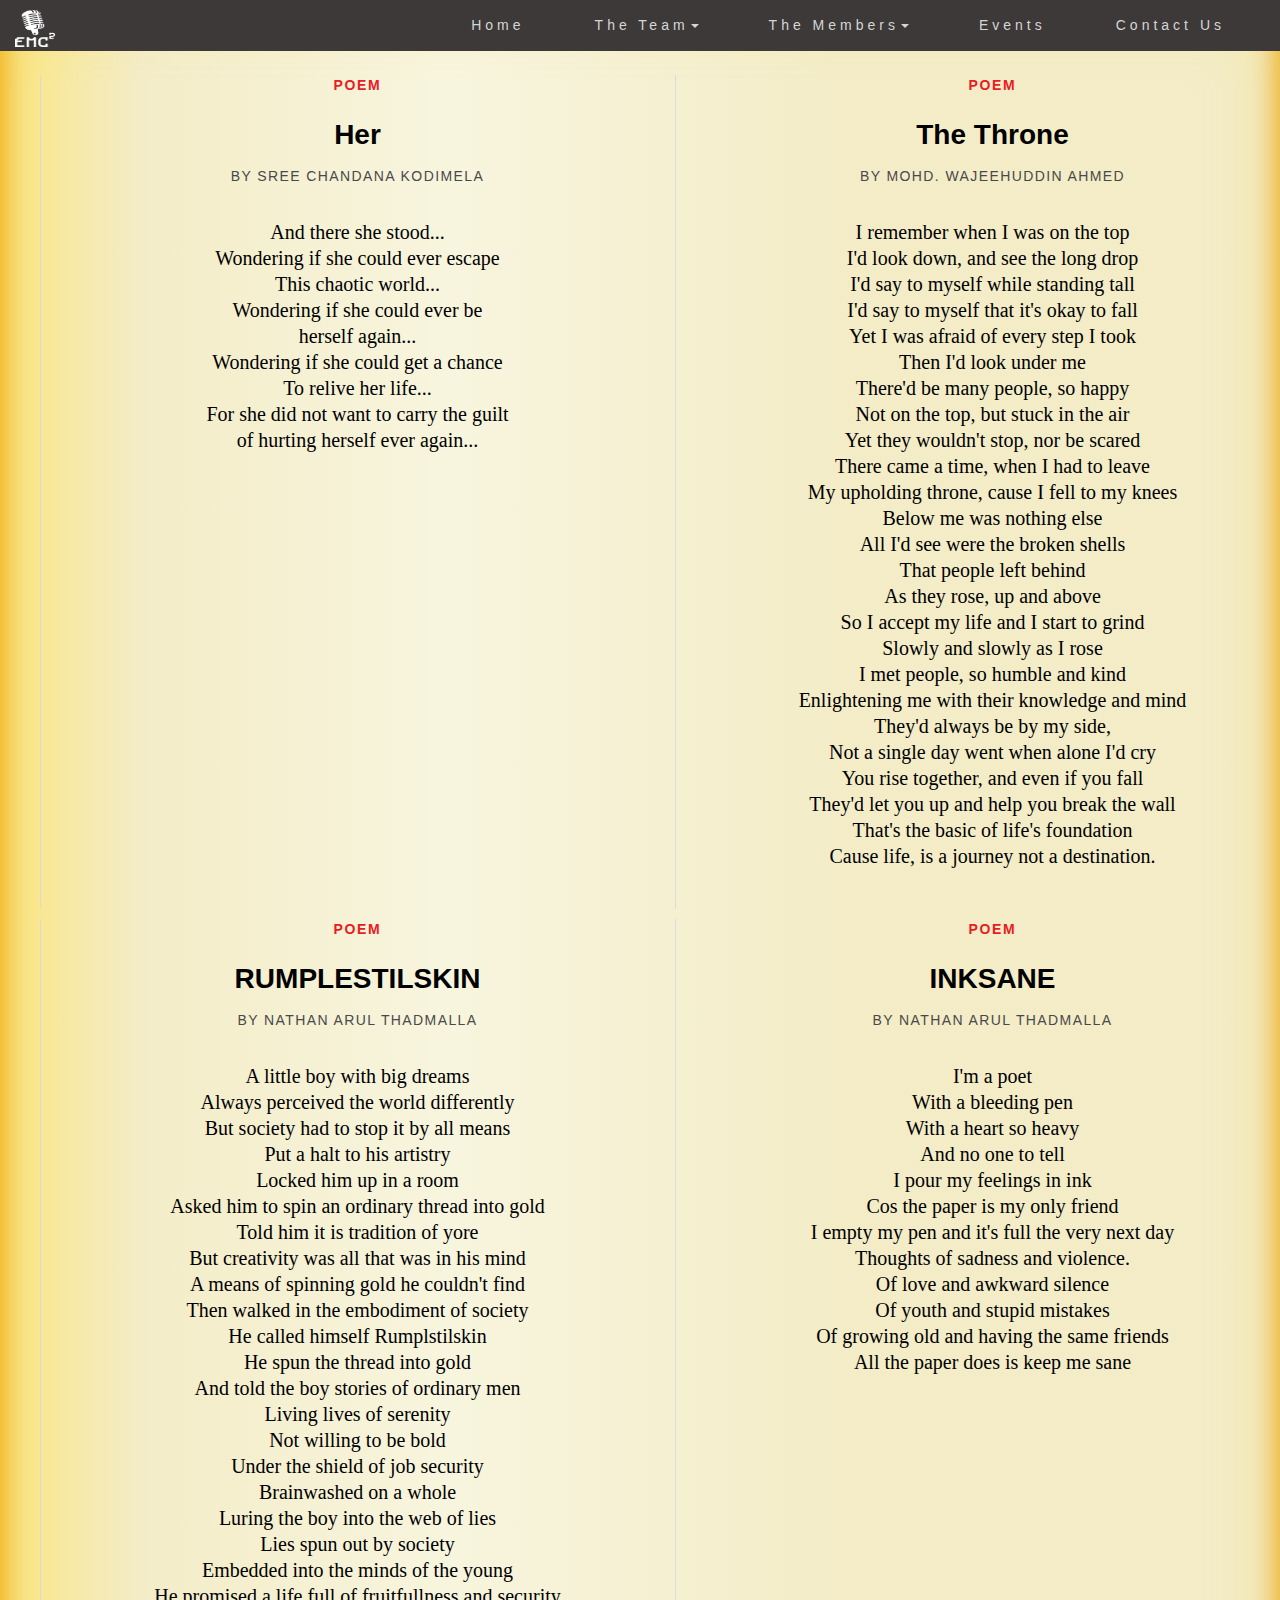
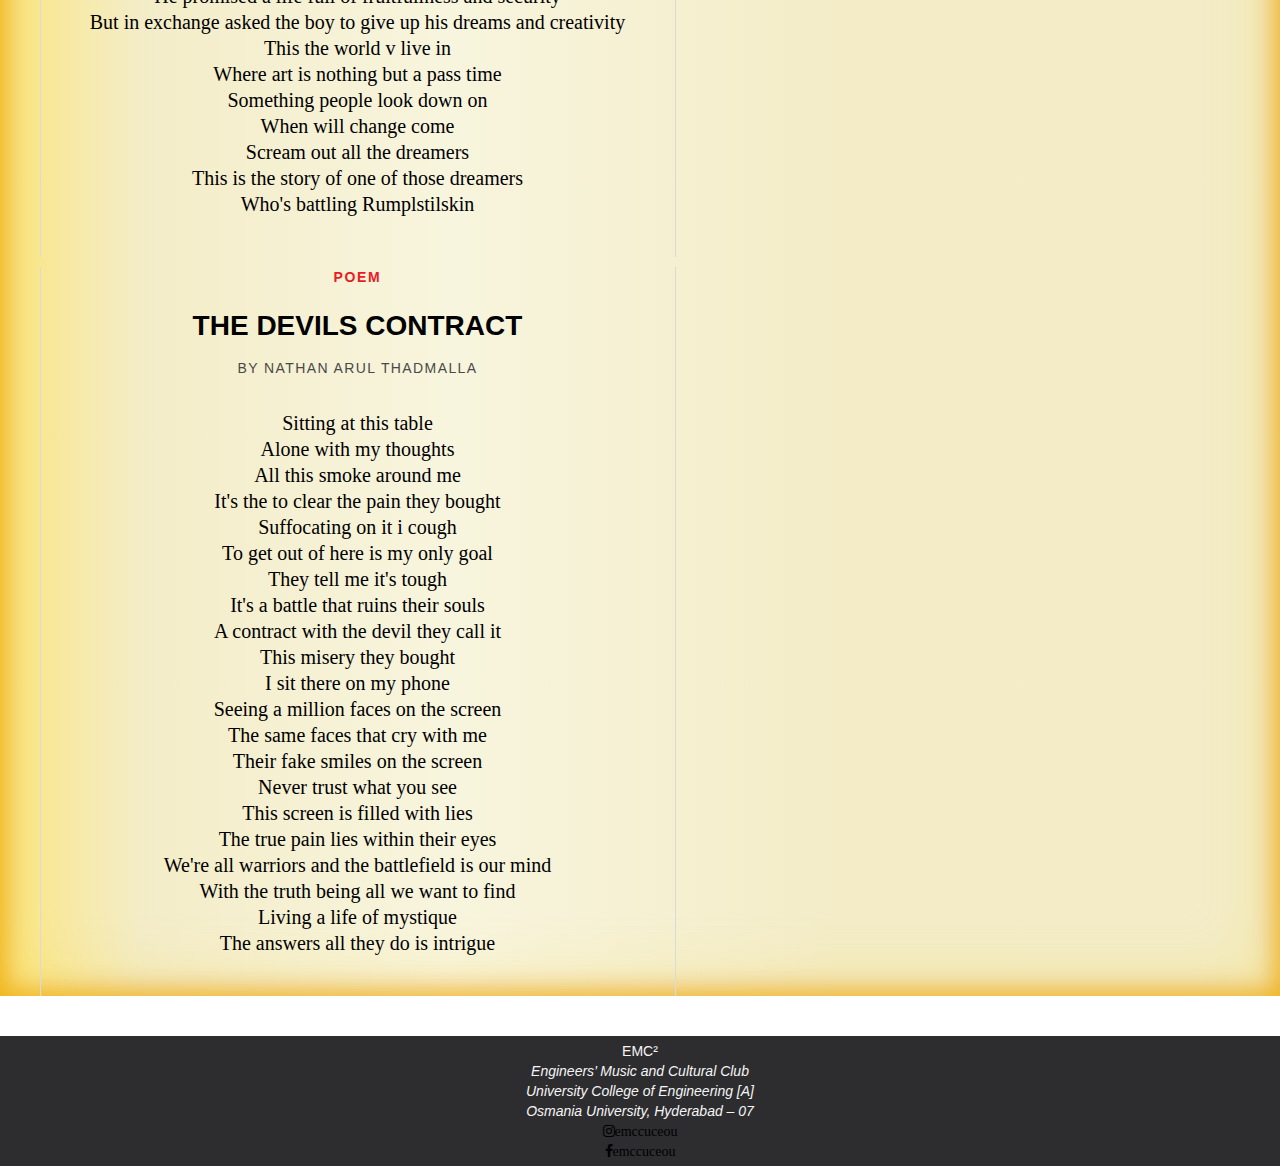
<file: music/contributions.html>
<!DOCTYPE html>
<html lang="en">
<head>
	<title>Contributions</title>
	<meta charset="utf-8">
	<!-- bootstrap cdn-->
	<meta name="viewport" content="width=device-width, initial-scale=1">
	<link rel="stylesheet" href="https://maxcdn.bootstrapcdn.com/bootstrap/3.4.0/css/bootstrap.min.css">
	<script src="https://ajax.googleapis.com/ajax/libs/jquery/3.4.1/jquery.min.js"></script>
	<script src="https://maxcdn.bootstrapcdn.com/bootstrap/3.4.0/js/bootstrap.min.js"></script>
	<link rel="stylesheet" href="https://cdnjs.cloudflare.com/ajax/libs/font-awesome/4.7.0/css/font-awesome.min.css">
	<link rel="stylesheet" href="contributions.css">
</head>
<body>
		
		<!--navigation bar-->
			<nav class="navbar nav-inverse navbar-fixed-top">
				<div class="container-fluid">
					<div class="navbar-header">
						<button type="button" class="navbar-toggle" data-toggle="collapse" data-target="#myNavbar">
							<span class="glyphicon glyphicon-chevron-down"></span>
						</button>
						<a class="navbar-brand" href="index.html"><img src="images/logo white.png" class="logo"></a>
					</div>
					<div class="collapse navbar-collapse" id="myNavbar">
					<ul class="nav navbar-nav navbar-right">
						<li><a href="index.html">Home</a></li>

						<li class="dropdown">
						<a class="dropdown-toggle" data-toggle="dropdown" href="exec.html">The Team<span class="caret"></span></a>
						<ul class="dropdown-menu dropdown-menu-left">
							<li><a href="exec.html">Executive Committee</a></li>
							<li><a href="pexec.html">Past Executive Committee</a></li>
						</ul>
						</li>
						<li class="dropdown">
							<a class="dropdown-toggle" data-toggle="dropdown" href="#">The Members<span class="caret"></span></a>
							<ul class="dropdown-menu dropdown-menu-left">
							<li><a href="specialmention.html">Special Mentions</a></li>
							<li><a href="featured.html">Featured</a></li>
							<li><a href="contributions.html">Contributions</a></li>
							</ul>
						</li>
						<li><a href="events.html">Events</a></li>
						<li><a href="contactus.html">Contact Us</a></li>
					</ul>
				</div>
		</nav>

			<!--page part-->
			<!--page content-->
			<div class="contain">
			<div class="c-tier-content">
				 <ul class="o-graphBlocks o-graphBlocks_2up@xsmall">
						<li>
							 <div class="o-card o-card_stretch mix-o-card_ctr">
									<div class="o-card-bd">
										 <div class="c-feature">
												<div class="c-feature-preamble">
													 <span class="c-txt c-txt_catMeta">poem</span>
												</div>
												<div class="c-feature-hd">
													 <h2 class="c-hdgSans c-hdgSans_2">
															<a style="cursor: pointer;" href="#">Her</a>
													 </h2>
												</div>
												<div class="c-feature-sub c-feature-sub_vast">
													 <span class="c-txt c-txt_attribution">By Sree Chandana Kodimela</span>
												</div>
												<div class="c-feature-bd c-feature-bd_textFlex">
													 <div class="poem">
															<div>And there she stood...<br></div>
															<div>Wondering if she could ever escape<br></div>
															<div>This chaotic world...<br></div>
															<div>Wondering if she could ever be <br></div>
															<div>herself again...<br></div>
															<div>Wondering if she could get a chance<br></div>
															<div>To relive her life...<br></div>
															<div>For she did not want to carry the guilt<br></div>
															<div>of hurting herself ever again...<br></div>
													 </div>
												</div>
										 </div>
									</div>
							 </div>
						</li>
						<li>
							 <div class="o-card o-card_stretch mix-o-card_ctr">
									<div class="o-card-bd">
										 <div class="c-feature">
												<div class="c-feature-preamble">
													 <span class="c-txt c-txt_catMeta">poem</span>
												</div>
												<div class="c-feature-hd">
													 <h2 class="c-hdgSans c-hdgSans_2">
															<a href="#">The Throne</a>
													 </h2>
												</div>
												<div class="c-feature-sub c-feature-sub_vast">
													 <span class="c-txt c-txt_attribution">By Mohd. Wajeehuddin Ahmed</span>
												</div>
												<div class="c-feature-bd c-feature-bd_textFlex">
													 <div class="poem">
															<div>I remember when I was on the top<br></div>
															<div>I'd look down, and see the long drop<br></div>
															<div>I'd say to myself while standing tall<br></div>
															<div>I'd say to myself that it's okay to fall<br></div>
															<div>Yet I was afraid of every step I took<br></div>
															<div>Then I'd look under me<br></div>
															<div>There'd be many people, so happy<br></div>
															<div>Not on the top, but stuck in the air<br></div>
															<div>Yet they wouldn't stop, nor be scared<br></div>
															<div>There came a time, when I had to leave<br></div>
															<div>My upholding throne, cause I fell to my knees<br></div>
															<div>Below me was nothing else<br></div>
															<div>All I'd see were the broken shells<br></div>
															<div>That people left behind<br></div>
															<div>As they rose, up and above<br></div>
															<div>So I accept my life and I start to grind<br></div>
															<div>Slowly and slowly as I rose<br></div>
															<div>I met people, so humble and kind<br></div>
															<div>Enlightening me with their knowledge and mind<br></div>
															<div>They'd always be by my side,<br></div>
															<div>Not a single day went when alone I'd cry<br></div>
															<div>You rise together, and even if you fall<br></div>
															<div>They'd let you up and help you break the wall<br></div>
															<div>That's the basic of life's foundation<br></div>
															<div>Cause life, is a journey not a destination.<br></div>
													 </div>
												</div>
										 </div>
									</div>
							 </div>
						</li>
				 </ul>
				 <ul class="o-graphBlocks o-graphBlocks_2up@xsmall">
						<li>
							 <div class="o-card o-card_stretch mix-o-card_ctr">
									<div class="o-card-bd">
										 <div class="c-feature">
												<div class="c-feature-preamble">
													 <span class="c-txt c-txt_catMeta">poem</span>
												</div>
												<div class="c-feature-hd">
													 <h2 class="c-hdgSans c-hdgSans_2">
															<a style="cursor: pointer;" href="#">RUMPLESTILSKIN</a>
													 </h2>
												</div>
												<div class="c-feature-sub c-feature-sub_vast">
													 <span class="c-txt c-txt_attribution">By Nathan Arul Thadmalla</span>
												</div>
												<div class="c-feature-bd c-feature-bd_textFlex">
													 <div class="poem">
														<div>A little boy with big dreams<br></div>
														<div>Always perceived the world differently<br></div>
														<div>But society had to stop it by all means<br></div>
														<div>Put a halt to his artistry<br></div>
														<div>Locked him up in a room<br></div>
														<div>Asked him to spin an ordinary thread into gold<br></div>
														<div>Told him it is tradition of yore<br></div>
														<div>But creativity was all that was in his mind<br></div>
														<div>A means of spinning gold he couldn't find<br></div>
														<div>Then walked in the embodiment of society<br></div>
														<div>He called himself Rumplstilskin<br></div>
														<div>He spun the thread into gold<br></div>
														<div>And told the boy stories of ordinary men<br></div>
														<div>Living lives of serenity<br></div>
														<div>Not willing to be bold<br></div>
														<div>Under the shield of job security<br></div>
														<div>Brainwashed on a whole<br></div>
														<div>Luring the boy into the web of lies<br></div>
														<div>Lies spun out by society<br></div>
														<div>Embedded into the minds of the young<br></div>
														<div>He promised a life full of fruitfullness and security<br></div>
														<div>But in exchange asked the boy to give up his dreams and creativity<br></div>
														<div>This the world v live in<br></div>
														<div>Where art is nothing but a pass time<br></div>
														<div>Something people look down on<br></div>
														<div>When will change come<br></div>
														<div>Scream out all the dreamers<br></div>
														<div>This is the story of one of those dreamers<br></div>
														<div>Who's battling Rumplstilskin<br></div>
													 </div>
												</div>
										 </div>
									</div>
							 </div>
						</li>
						<li>
							 <div class="o-card o-card_stretch mix-o-card_ctr">
									<div class="o-card-bd">
										 <div class="c-feature">
												<div class="c-feature-preamble">
													 <span class="c-txt c-txt_catMeta">poem</span>
												</div>
												<div class="c-feature-hd">
													 <h2 class="c-hdgSans c-hdgSans_2">
															<a href="#">INKSANE</a>
													 </h2>
												</div>
												<div class="c-feature-sub c-feature-sub_vast">
													 <span class="c-txt c-txt_attribution">By Nathan Arul Thadmalla</span>
												</div>
												<div class="c-feature-bd c-feature-bd_textFlex">
													 <div class="poem">
													 	<div>I'm a poet<br></div>
														<div>With a bleeding pen<br></div>
														<div>With a heart so heavy<br></div>
														<div>And no one to tell<br></div>
														<div>I pour my feelings in ink<br></div>
														<div>Cos the paper is my only friend<br></div>
														<div>I empty my pen and it's full the very next day<br></div>
														<div>Thoughts of sadness and violence.<br></div>
														<div>Of love and awkward silence<br></div>
														<div>Of youth and stupid mistakes<br></div>
														<div>Of growing old and having the same friends<br></div>
														<div>All the paper does is keep me sane<br></div>
													 </div>
												</div>
										 </div>
									</div>
							 </div>
						</li>
				 </ul>
				 <ul class="o-graphBlocks o-graphBlocks_2up@xsmall">
						<li>
							 <div class="o-card o-card_stretch mix-o-card_ctr">
									<div class="o-card-bd">
										 <div class="c-feature">
												<div class="c-feature-preamble">
													 <span class="c-txt c-txt_catMeta">poem</span>
												</div>
												<div class="c-feature-hd">
													 <h2 class="c-hdgSans c-hdgSans_2">
															<a style="cursor: pointer;" href="#">THE DEVILS CONTRACT</a>
													 </h2>
												</div>
												<div class="c-feature-sub c-feature-sub_vast">
													 <span class="c-txt c-txt_attribution">By Nathan Arul Thadmalla</span>
												</div>
												<div class="c-feature-bd c-feature-bd_textFlex">
													 <div class="poem">
													 	<div>Sitting at this table<br></div>
														<div>Alone with my thoughts<br></div> 
														<div>All this smoke around me<br></div>
														<div>It's the to clear the pain they bought<br></div>
														<div>Suffocating on it i cough<br></div>
														<div>To get out of here is my only goal<br></div>
														<div>They tell me it's tough<br></div>
														<div>It's a battle that ruins their souls<br></div>
														<div>A contract with the devil they call it<br></div>
														<div>This misery they bought<br></div>
														<div>I sit there on my phone<br></div>
														<div>Seeing a million faces on the screen<br></div> 
														<div>The same faces that cry with me<br></div> 
														<div>Their fake smiles on the screen<br></div> 
														<div>Never trust what you see<br></div> 
														<div>This screen is filled with lies<br></div> 
														<div>The true pain lies within their eyes<br></div> 
														<div>We're all warriors and the battlefield is our mind<br></div> 
														<div>With the truth being all we want to find<br></div> 
														<div>Living a life of mystique<br></div> 
														<div>The answers all they do is intrigue<br></div> 
													 </div>
												</div>
										 </div>
									</div>
							 </div>
						</li>
						<li>
							 <div class="o-card o-card_stretch mix-o-card_ctr">
									<div class="o-card-bd">
										 <div class="c-feature">
												<div class="c-feature-preamble">
													 <!--<span class="c-txt c-txt_catMeta">poem</span>-->
												</div>
												<div class="c-feature-hd">
													 <!--<h2 class="c-hdgSans c-hdgSans_2">
															<a href="#"></a>
													 </h2>-->
												</div>
												<div class="c-feature-sub c-feature-sub_vast">
													 <!--<span class="c-txt c-txt_attribution"></span>-->
												</div>
												<div class="c-feature-bd c-feature-bd_textFlex">
													 <div class="poem">
													 	<!-- Poem goes here! -->
													 </div>
												</div>
										 </div>
									</div>
							 </div>
						</li>
				 </ul>
</div>
</div>
			<!--footer-->
			<footer class="text-center">
				<!--<a class="up-arrow" href="#myPage" data-toggle="tooltip" title="TO TOP">
					<span class="glyphicon glyphicon-chevron-up"></span>
				</a><br><br>-->
				<p>EMC²<br>
					<em> Engineers’ Music and Cultural Club<br>
					 University College of Engineering [A]<br>
					 Osmania University, Hyderabad – 07 </em><br>         
				   <a href="https://www.instagram.com/emccuceou/" class="fa fa-instagram">emccuceou</a><br>
				   <a href="https://www.facebook.com/emccuceou/" class="fa fa-facebook">emccuceou</a>
				   </p>
			</footer>
			
			<script>
			$(document).ready(function(){
				// Initialize Tooltip
				$('[data-toggle="tooltip"]').tooltip();
			})
			</script>
			</div>
</body>
</html>
</file>
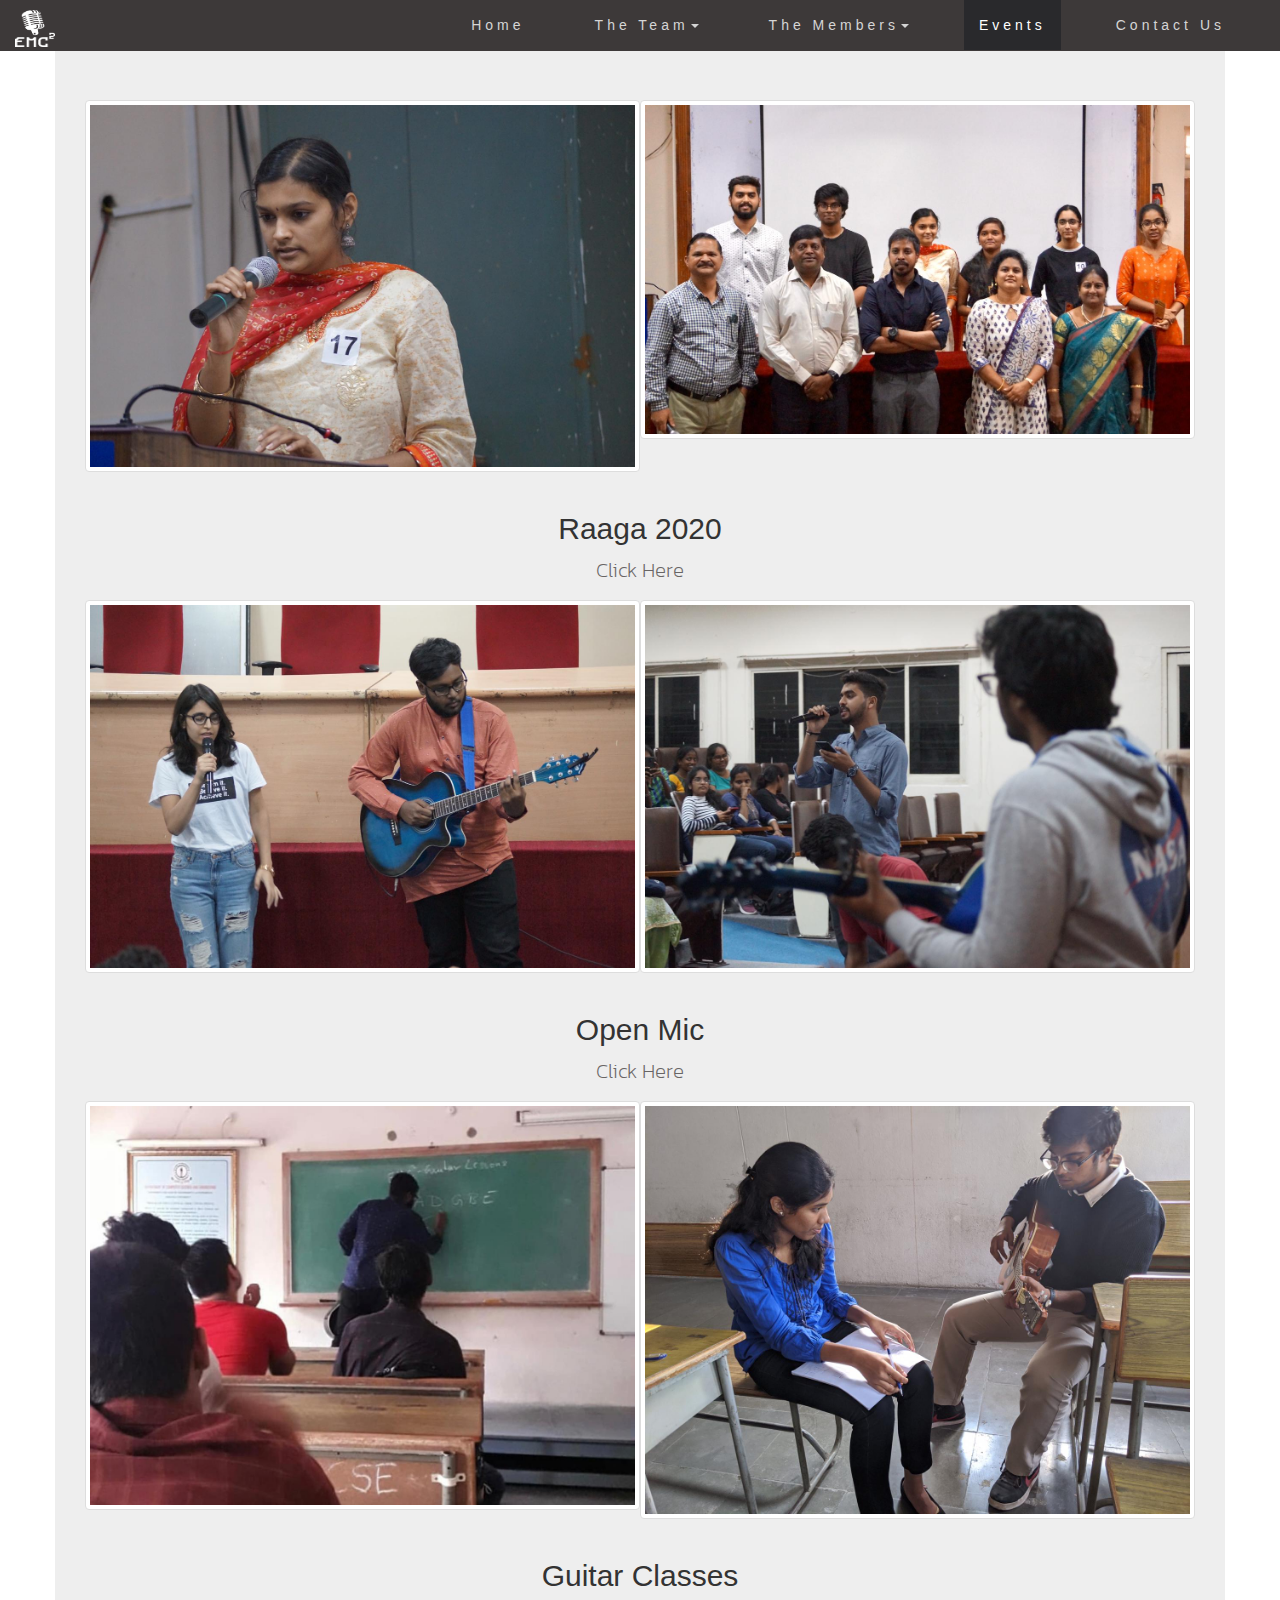
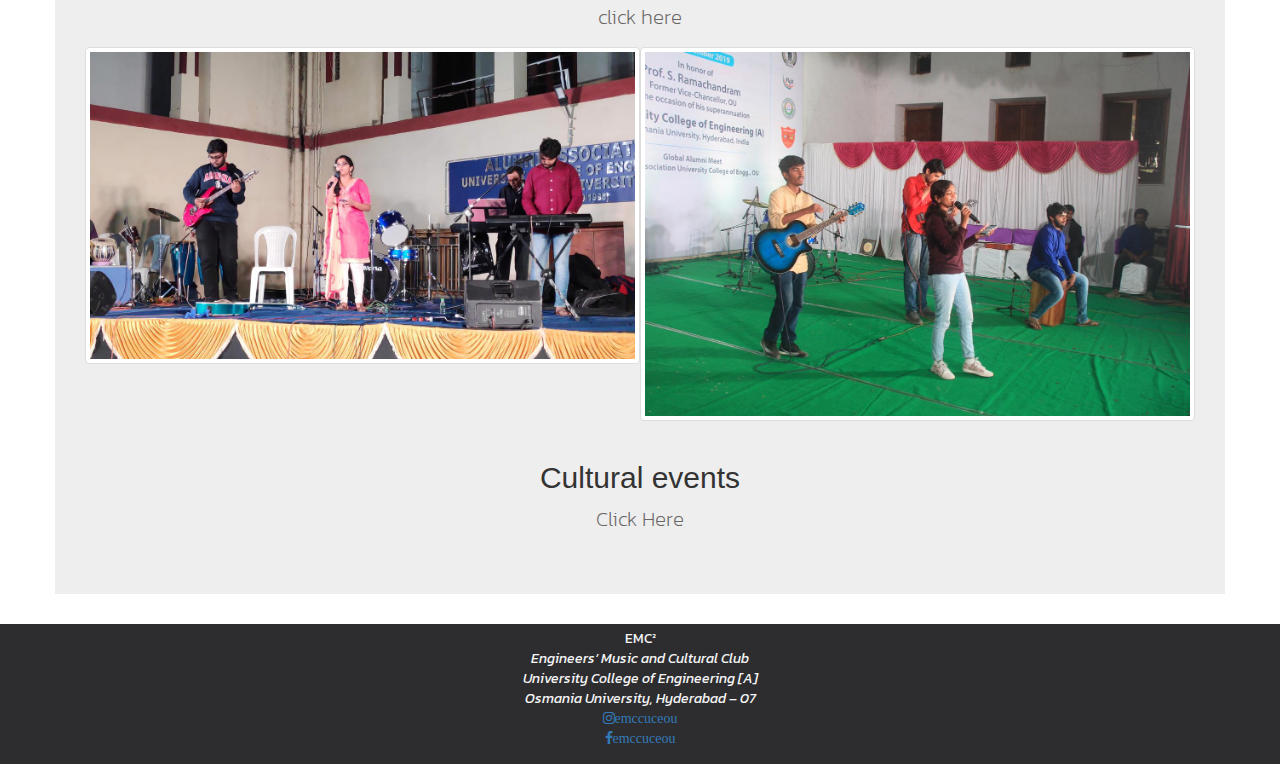
<file: music/events.html>
<!DOCTYPE html>
<html lang="en" dir="ltr">
  <head>
    <meta charset="utf-8">
    <meta name="viewport" content="width=device-width, initial-scale=1">
    <link rel="stylesheet" href="https://maxcdn.bootstrapcdn.com/bootstrap/3.4.0/css/bootstrap.min.css">
    <script src="https://ajax.googleapis.com/ajax/libs/jquery/3.4.1/jquery.min.js"></script>
    <script src="https://maxcdn.bootstrapcdn.com/bootstrap/3.4.0/js/bootstrap.min.js"></script>
    <link rel="stylesheet" href="https://cdnjs.cloudflare.com/ajax/libs/font-awesome/4.7.0/css/font-awesome.min.css">
    <link rel="stylesheet" href="style.css">

    <!-- font -->
    <link href="https://fonts.googleapis.com/css?family=Kanit&display=swap" rel="stylesheet">
    <title>EMC² Events</title>
  </head>
  <script type="text/javascript">
     $(document).ready(function()
     {
       $('.content-box1').click(function()
       {
         $('.content-box1').animate(
           {
           height: '640px'
         },1000);
         $('.content-after1').show().animate({opacity: '1'}, 3000.);
       })
     });

     $(document).ready(function()
     {
       $('.content-box2').click(function()
       {
         $('.content-box2').animate(
           {
           height: '670px'
         },1000);
         $('.content-after2').show().animate({opacity: '1'}, 3000.);
       })
     });

     $(document).ready(function()
     {
       $('.content-box3').click(function()
       {
         $('.content-box3').animate(
           {
           height: '400px'
         },1000);
         $('.content-after3').show().animate({opacity: '1'}, 3000.);
       })
     });

     $(document).ready(function()
     {
       $('.content-box4').click(function()
       {
         $('.content-box4').animate(
           {
           height: '340px'
         },1000);
         $('.content-after4').show().animate({opacity: '1'}, 3000.);
       })
     });
  </script>
  <body>

    <style type='text/css'>

      p
      {
        font-family: 'Kanit', sans-serif;
      }
      .pic
      {
        position: relative;
      }

      .content-after1
      {
        display: none;
        opacity: 0;
      }
      .content-after2
      {
        display: none;
        opacity: 0;
      }
      .content-after3
      {
        display: none;
        opacity: 0;
      }
      .content-after4
      {
        display: none;
        opacity: 0;
      }

      img:hover{

      transform: scale(1.2) ;

      }
      .logo{
  position: absolute;
  width:40px; 
  height:37px; 
  top:10px;
  overflow:hidden;
}

    </style>
    <nav class="navbar nav-inverse navbar-fixed-top">
      <div class="container-fluid">
        <div class="navbar-header">
          <button type="button" class="navbar-toggle" data-toggle="collapse" data-target="#myNavbar">
            <span class="glyphicon glyphicon-chevron-down"></span>
          </button>
          <a class="navbar-brand" href="index.html"><img src="images/logo white.png" class="logo"></a>
        </div>
        <div class="collapse navbar-collapse" id="myNavbar">
        <ul class="nav navbar-nav navbar-right">
          <li><a href="index.html">Home</a></li>

          <li class="dropdown">
          <a class="dropdown-toggle" data-toggle="dropdown" href="exec.html">The Team<span class="caret"></span></a>
          <ul class="dropdown-menu dropdown-menu-left">
            <li><a href="exec.html">Executive Committee</a></li>
            <li><a href="pexec.html">Past Executive Committee</a></li>
          </ul>
          </li>
          <li class="dropdown">
            <a class="dropdown-toggle" data-toggle="dropdown" href="#">The Members<span class="caret"></span></a>
            <ul class="dropdown-menu dropdown-menu-left">
            <li><a href="specialmention.html">Special Mentions</a></li>
            <li><a href="featured.html">Featured</a></li>
            <li><a href="contributions.html">Contributions</a></li>
            </ul>
          </li>
          <li class="active"><a href="#">Events</a></li>
          <li><a href="contactus.html">Contact Us</a></li>
        </ul>
      </div>
  </nav>

    <div style="padding-top: 100px; overflow-x:auto " class="jumbotron container"  align='center'>

<!-- Images and content -->
     <div class="row">
       <div class="col-lg-6 col-xs-6 thumbnail" >
         <img class='pic' src="images/RAAGA 1.jpeg" alt="" hspace="10">
       </div>

            <div class="col-lg-6 col-xs-6 thumbnail">
              <img class='pic'src="images/RAAGA 2.jpeg" alt="">
            </div>

          </div>

   <div class="content-box1 ">
     <h2 > Raaga 2020 </h2>
     <p class='content-before1' style="cursor: pointer; color: rgb(104, 101, 101);" >Click Here</p>
    <p class='content-after1'>Raaga is UCEOU’s singing competition conducted annually to discover the college’s best singers. This year Raaga was conducted in two categories – Indian and Western. The winners of Raaga 2020 will be the lead members of the band, and will get the chance to perform in the TEDx event of Osmania University. Ms. Sailaja and Mr. Nathan were the winners of Indian and Western category respectively. Mr. Sudhanshu and Ms. Niharika were the first and second runners up from the Indian category. Ms. Sreeja and Ms. Shiney were the first and second runners up from the Western category. The judges of the event were Mrs. Geetha Chandra, Mr. Keerthi Kumar and Dr. Vani Chinta.
    </p>

   </div>



      <div class="row">
        <div class="col-lg-6 col-xs-6 thumbnail" >
          <img class='pic' src="images/OPEN MIC 1.jpeg" alt="" hspace="10">
        </div>

             <div class="col-lg-6 col-xs-6 thumbnail">
               <img class='pic'src="images/OPEN MIC 2.jpeg" alt="">
             </div>

           </div>

           <div class="content-box2">
               <h2>Open Mic</h2>
               <p class='content-before2' style="cursor: pointer; color: rgb(104, 101, 101);">Click Here</p>
               <p class="content-after2">Open mic is an arena for students to showcase their talent and have themselves heard. Participants can sing, dance, perform rap or standup without the fear of being judged. The open mic was organized in collaboration with YOUVA (College’s students run NGO) which was aimed at raising funds for a good cause. The open mic was a hit among students as the venue was packed for the entire time. As an added advantage, so many hidden talents of our college were exposed. This gave EMC² the opportunity to get to know talented performers who later came and performed in various cultural events that the club organized. The winners of the first open mic were selected to perform at the Under 25 Summit at Osmania University Campus.
               </p>

           </div>


      <div class="row">
        <div class="col-lg-6 col-xs-6 thumbnail" >
          <img class='pic' src="images/GUITAR CLASSES 1.jpeg" alt="" >
        </div>

             <div class="col-lg-6 col-xs-6 thumbnail">
               <img class='pic'src="images/GUITAR CLASSES 2.jpeg" alt="">
             </div>

           </div>

           <div class="content-box3">
             <h2>Guitar Classes</h2>
             <p class='content-before3' style="cursor: pointer; color: rgb(104, 101, 101);">click here</p>
             <p class='content-after3'>EMC² has been conducting guitar classes for its members since the year of its inception. Of all the regular activities of EMC², the guitar classes are the most well received. Students are taught by members of the club itself. One student, Ms. J Shravya has accompanied singers on various occasions after having learnt playing the guitar in the classes conducted by EMC².
             </p>

           </div>



      <div class="row">
        <div class="col-lg-6 col-xs-6 thumbnail" >
          <img class='pic' src="images/CULTURAL EVENTS 1.jpeg" alt="" >
        </div>

             <div class="col-lg-6 col-xs-6 thumbnail">
               <img class='pic'src="images/CULTURAL EVENTS 2.jpeg" alt="">
             </div>

           </div>

  <div class="content-box4">
    <h2 >Cultural events</h2>
    <p class='content-before4' style="cursor: pointer; color: rgb(104, 101, 101);">Click Here</p>
    <p class='content-after4'>EMC² has organised and performed in various cultural events in the college. The most notable events are the Global Alumni Meet, 2019, on December 22, 2019 and Farewell and Felicitation ceremony of former Vice Chancellor of Osmania University, Prof. S Ramachandram, on December 31, 2019 in College of Engineering building, Osmania.
    </p>
  </div>

    </div>

    <!--footer-->
    <footer class="text-center">
      <p>EMC²<br>
        <em> Engineers’ Music and Cultural Club<br>
         University College of Engineering [A]<br>
         Osmania University, Hyderabad – 07 </em><br>         
       <a href="https://www.instagram.com/emccuceou/" class="fa fa-instagram">emccuceou</a><br>
       <a href="https://www.facebook.com/emccuceou/" class="fa fa-facebook">emccuceou</a>
       </p>
    </footer>



  </body>
</html>
</file>
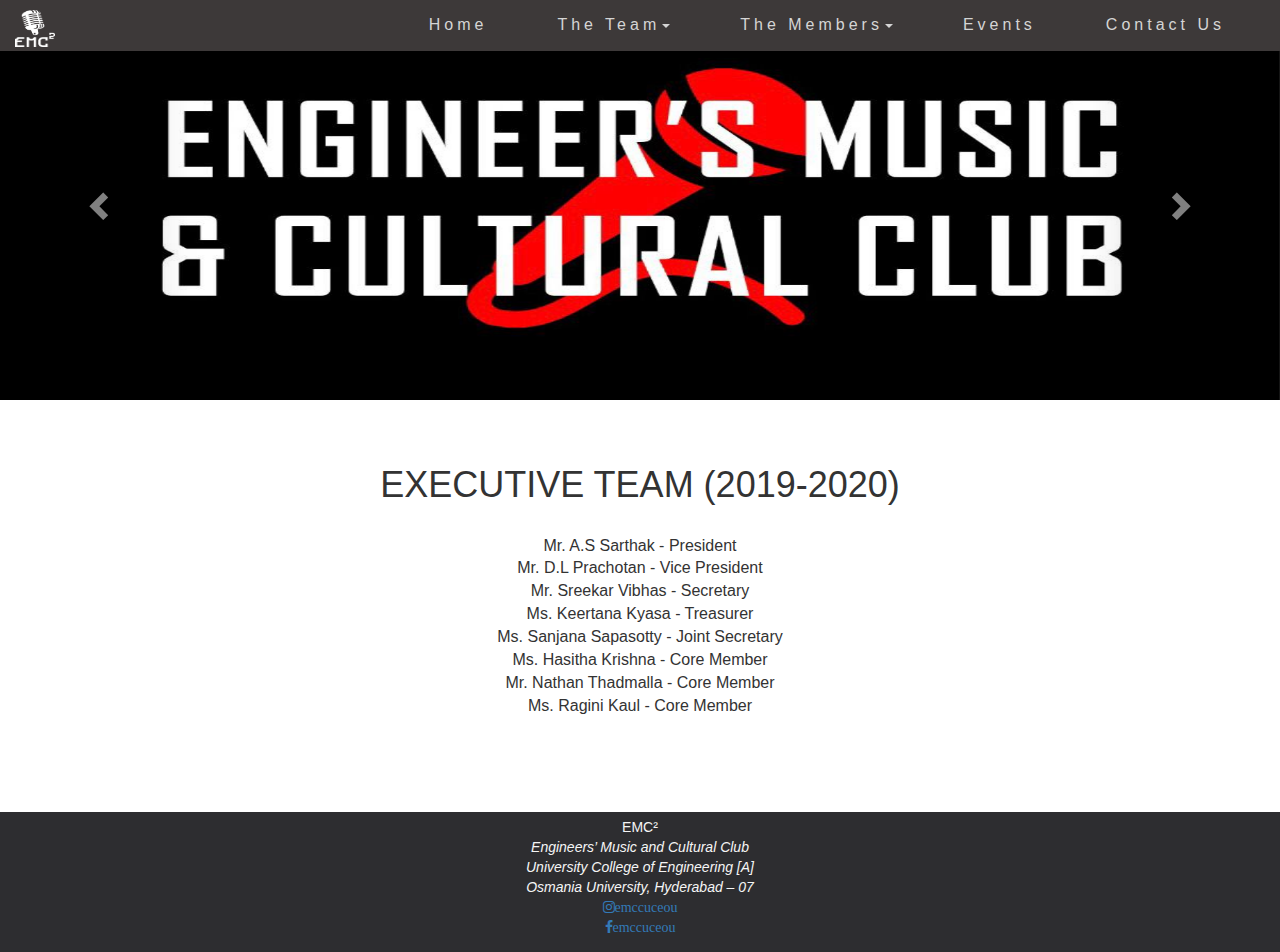
<file: music/exec.html>
<!DOCTYPE html>
<html lang="en">
<head>
  <title>Executive Committee</title>
  <meta charset="utf-8">
  <!-- bootstrap cdn-->
  <meta name="viewport" content="width=device-width, initial-scale=1">
  <link rel="stylesheet" href="https://maxcdn.bootstrapcdn.com/bootstrap/3.4.0/css/bootstrap.min.css">
  <script src="https://ajax.googleapis.com/ajax/libs/jquery/3.4.1/jquery.min.js"></script>
  <script src="https://maxcdn.bootstrapcdn.com/bootstrap/3.4.0/js/bootstrap.min.js"></script>
  <link rel="stylesheet" href="https://cdnjs.cloudflare.com/ajax/libs/font-awesome/4.7.0/css/font-awesome.min.css">
  <link rel="stylesheet" href="teamstyle.css">
</head>
<body>
    
    <!--navigation bar-->
      <nav class="navbar nav-inverse navbar-fixed-top">
        <div class="container-fluid">
          <div class="navbar-header">
            <button type="button" class="navbar-toggle" data-toggle="collapse" data-target="#myNavbar">
              <span class="glyphicon glyphicon-chevron-down"></span>
            </button>
            <a class="navbar-brand" href="index.html"><img src="images/logo white.png" class="logo"></a>
          </div>
          <div class="collapse navbar-collapse" id="myNavbar">
          <ul class="nav navbar-nav navbar-right">
            <li><a href="index.html">Home</a></li>

            <li class="dropdown">
            <a class="dropdown-toggle" data-toggle="dropdown" href="#">The Team<span class="caret"></span></a>
            <ul class="dropdown-menu dropdown-menu-left">
              <li ><a href="#">Executive Committee</a></li>
              <li><a href="pexec.html">Past Executive Committee</a></li>
            </ul>
            </li>
            <li class="dropdown">
              <a class="dropdown-toggle" data-toggle="dropdown" href="#">The Members<span class="caret"></span></a>
              <ul class="dropdown-menu dropdown-menu-left">
              <li><a href="specialmention.html">Special Mentions</a></li>
              <li><a href="featured.html">Featured</a></li>
              <li><a href="contributions.html">Contributions</a></li>
              </ul>
            </li>
            <li><a href="events.html">Events</a></li>
            <li><a href="contactus.html">Contact Us</a></li>
          </ul>
        </div>
    </nav>
      <!--page part-->
    <!--picture slide-->

      <div id="myCarousal" class="carousal slide" data-ride="carousal">
          <div class="carousel-inner">
            <div class="item active">
              <img src="images/logo.jpeg" alt="Logo">
            </div>
        
            <!-- <div class="item">
              <img src="chicago.jpg" alt="Chicago">
            </div>
        
            <div class="item">
              <img src="ny.jpg" alt="New York">
            </div> -->
            <a class="left carousel-control" href="#myCarousel" data-slide="prev">
                <span class="glyphicon glyphicon-chevron-left"></span>
                <span class="sr-only">Previous</span>
              </a>
              <a class="right carousel-control" href="#myCarousel" data-slide="next">
                <span class="glyphicon glyphicon-chevron-right"></span>
                <span class="sr-only">Next</span>
              </a>
          </div>

      </div>
      
      

      <!--page content-->
      <div class="container text-center">
        
      <h1>EXECUTIVE TEAM  (2019-2020)</h1><br>
      <ul class="members">
          <li>Mr. A.S Sarthak - President</li>
          <li>Mr. D.L Prachotan - Vice President</li>
          <li>Mr. Sreekar Vibhas - Secretary</li>
          <li>Ms. Keertana Kyasa - Treasurer</li>
          <li>Ms. Sanjana Sapasotty - Joint Secretary</li>
          <li>Ms. Hasitha Krishna - Core Member</li>
          <li>Mr. Nathan Thadmalla - Core Member</li>
          <li>Ms. Ragini Kaul - Core Member</li>
        </ul>
        <br><br>
      </div>

      <!--footer-->
      <footer class="text-center">
        <p>EMC²<br>
          <em> Engineers’ Music and Cultural Club<br>
           University College of Engineering [A]<br>
           Osmania University, Hyderabad – 07 </em><br>         
         <a href="https://www.instagram.com/emccuceou/" class="fa fa-instagram">emccuceou</a><br>
         <a href="https://www.facebook.com/emccuceou/" class="fa fa-facebook">emccuceou</a>
         </p>
      </footer>
      
      <script>
      $(document).ready(function(){
        // Initialize Tooltip
        $('[data-toggle="tooltip"]').tooltip();
      })
      </script>
</body>
</html>
</file>
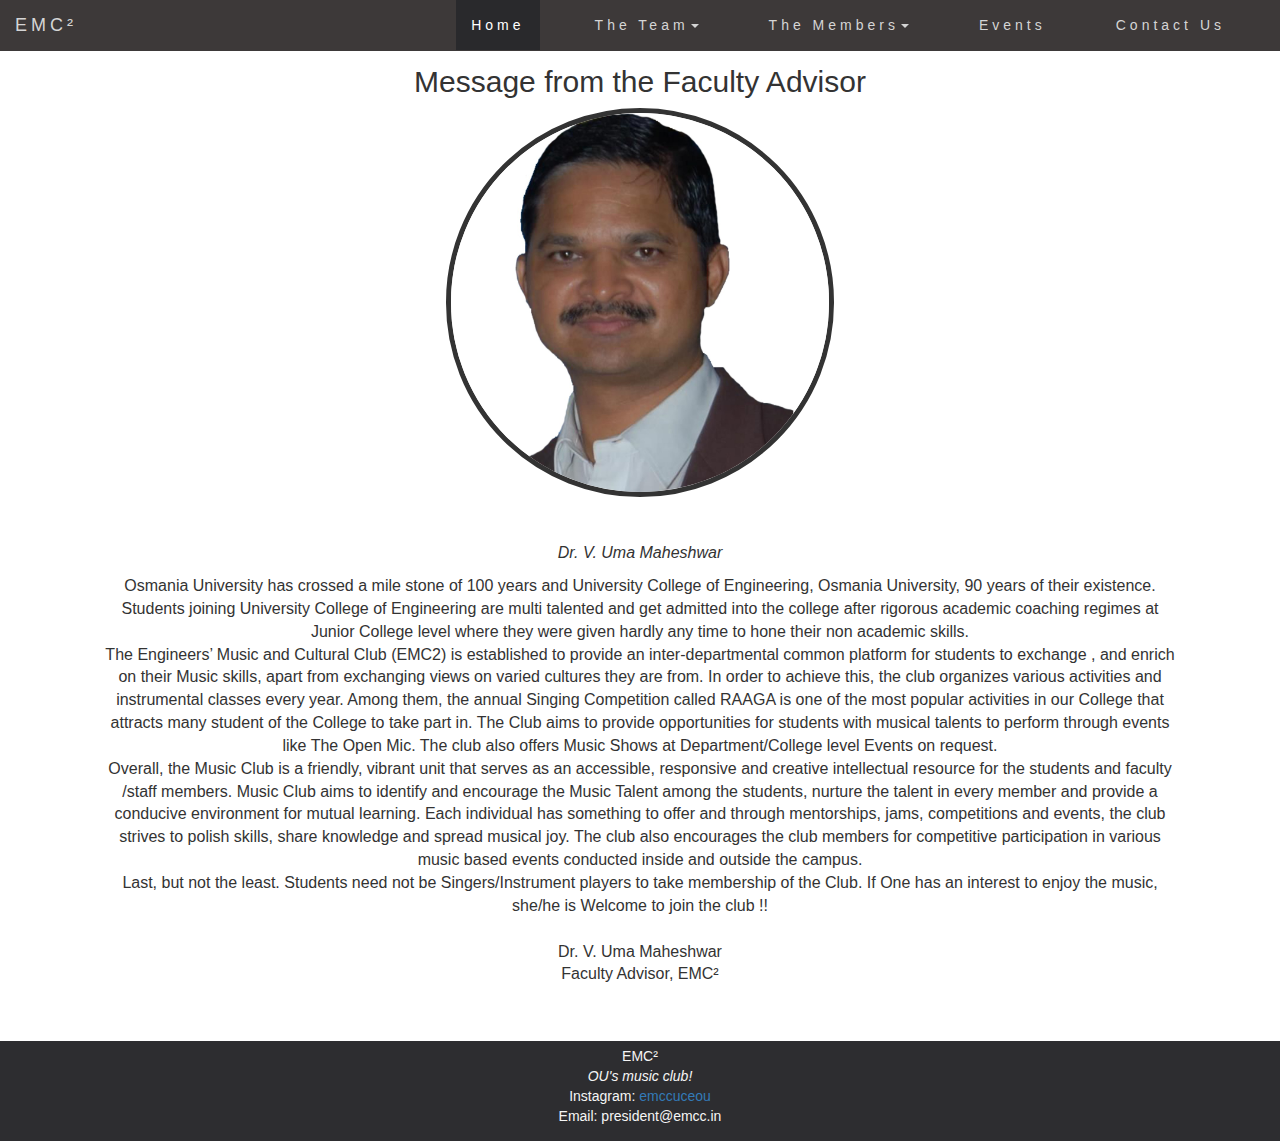
<file: music/facultymessg.html>
<!DOCTYPE html>
<html lang="en">
<head>
  <title>EMCC</title>
  <meta charset="utf-8">
  <!-- bootstrap cdn-->
  <meta name="viewport" content="width=device-width, initial-scale=1">
  <link rel="stylesheet" href="https://maxcdn.bootstrapcdn.com/bootstrap/3.4.0/css/bootstrap.min.css">
  <script src="https://ajax.googleapis.com/ajax/libs/jquery/3.4.1/jquery.min.js"></script>
  <script src="https://maxcdn.bootstrapcdn.com/bootstrap/3.4.0/js/bootstrap.min.js"></script>
  <link rel="stylesheet" href="presstyle.css">
</head>
<body>
    
    <!--navigation bar-->
    <nav class="navbar nav-inverse navbar-fixed-top">
      <div class="container-fluid">
        <div class="navbar-header">
          <button type="button" class="navbar-toggle" data-toggle="collapse" data-target="#myNavbar">
            <span class="glyphicon glyphicon-chevron-down"></span>
          </button>
          <a class="navbar-brand" href="index.html">EMC²</a>
        </div>
        <div class="collapse navbar-collapse" id="myNavbar">
        <ul class="nav navbar-nav navbar-right">
          <li class="active"><a href="#">Home</a></li>

          <li class="dropdown">
          <a class="dropdown-toggle" data-toggle="dropdown" href="exec.html">The Team<span class="caret"></span></a>
          <ul class="dropdown-menu dropdown-menu-left">
            <li><a href="exec.html">Executive Committee</a></li>
            <li><a href="pexec.html">Past Executive Committee</a></li>
          </ul>
          </li>
          <li class="dropdown">
            <a class="dropdown-toggle" data-toggle="dropdown" href="#">The Members<span class="caret"></span></a>
            <ul class="dropdown-menu dropdown-menu-left">
            <li><a href="specialmention.html">Special Mentions</a></li>
            <li><a href="#">Featured</a></li>
            <li><a href="#">Contributions</a></li>
            </ul>
          </li>
          <li><a href="events.html">Events</a></li>
          <li><a href="#">Contact Us</a></li>
        </ul>
      </div>
  </nav>

      <!--page part-->
    <!--picture slide-->
      
      

      <!--page content-->
      <div class="container text-center">
        <h2>Message from the Faculty Advisor</h2>
        <div class="row">
            <div class="mx-auto">
                <img src="images/faculty.jpeg" class="img-circle img-responsive person" alt="president">
            </div>
            </div>
        <br><br>
        <p><em>Dr. V. Uma Maheshwar</em></p>
        <p>Osmania University has crossed a mile stone of 100 years and University College of Engineering, Osmania University, 90 years of their existence. Students joining University College of Engineering are multi talented and get admitted into the college after rigorous academic coaching regimes at Junior College level where they were given hardly any time to hone their non academic skills. 
          <br>The Engineers’ Music and Cultural Club (EMC2) is established to provide an inter-departmental common platform for students to exchange , and enrich on  their Music skills, apart from exchanging views on varied cultures they are from. In order to achieve this, the club organizes various activities and instrumental classes every year. Among them, the annual Singing Competition called RAAGA is one of the most popular activities in our College that attracts many student of the College to take part in. The Club  aims to provide opportunities for students with musical talents to perform through events like  The Open Mic.  The club also offers Music Shows at Department/College level Events on request. 
          <br>Overall, the Music Club is a friendly, vibrant unit that serves as an accessible, responsive and creative intellectual resource for the students and faculty /staff members. Music Club aims to identify and encourage the Music Talent among the students, nurture the talent in every member and provide a conducive environment for mutual learning. Each individual has something to offer and through mentorships, jams, competitions and events, the club strives to polish skills, share knowledge and spread musical joy. The club also encourages the club members for competitive participation in various music based events conducted inside and outside the campus.
          <br>Last, but not the least. Students need not be Singers/Instrument players to take membership of the Club. If One has an interest to enjoy the music, she/he is Welcome to join the club !!
          <br><br>
          Dr. V. Uma Maheshwar<br>
          Faculty Advisor, EMC²
          
      </div>

      <!--footer-->
      <footer class="text-center">
        <p>EMC²<br>
          <em>OU's music club!</em><br>
          Instagram: <a href="https://www.instagram.com/emccuceou/" class="fa fa-instagram">emccuceou</a></div><br>
          Email: president@emcc.in
        </p>
      </footer>
      
      <script>
      $(document).ready(function(){
        // Initialize Tooltip
        $('[data-toggle="tooltip"]').tooltip();
      })
      </script>
      </div>
</body>
</html>
</file>
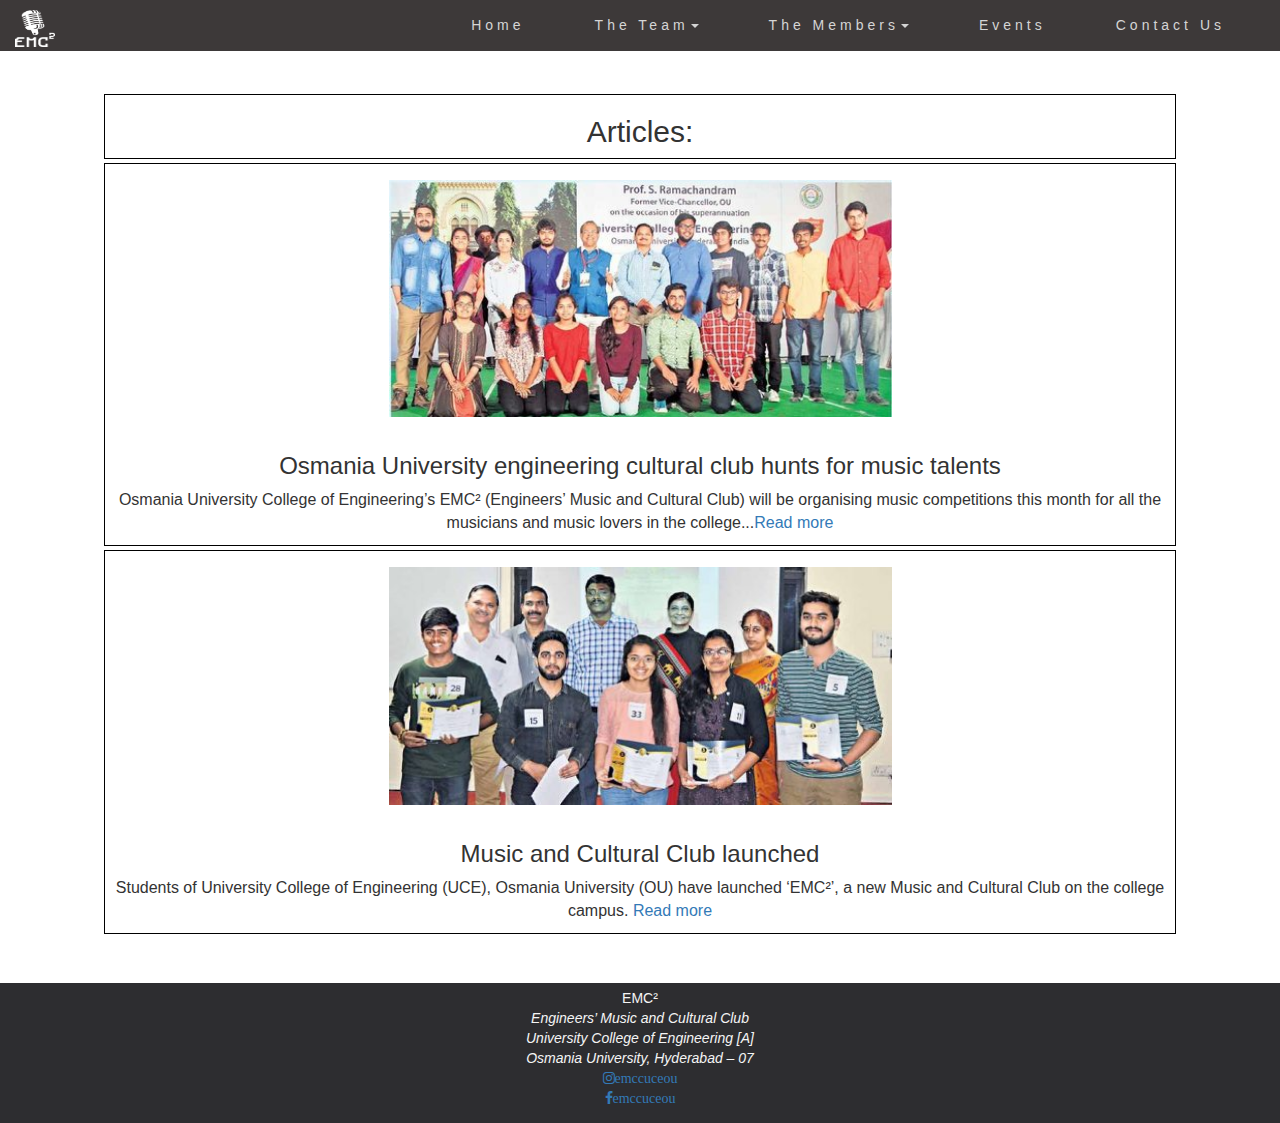
<file: music/featured.html>
<!DOCTYPE html>
<html lang="en">
<head>
  <title>Featured</title>
  <meta charset="utf-8">
  <!-- bootstrap cdn-->
  <meta name="viewport" content="width=device-width, initial-scale=1">
  <link rel="stylesheet" href="https://maxcdn.bootstrapcdn.com/bootstrap/3.4.0/css/bootstrap.min.css">
  <script src="https://ajax.googleapis.com/ajax/libs/jquery/3.4.1/jquery.min.js"></script>
  <script src="https://maxcdn.bootstrapcdn.com/bootstrap/3.4.0/js/bootstrap.min.js"></script>
  <link rel="stylesheet" href="https://cdnjs.cloudflare.com/ajax/libs/font-awesome/4.7.0/css/font-awesome.min.css">
  <link rel="stylesheet" href="featured.css">
</head>
<body>
    
    <!--navigation bar-->
      <nav class="navbar nav-inverse navbar-fixed-top">
        <div class="container-fluid">
          <div class="navbar-header">
            <button type="button" class="navbar-toggle" data-toggle="collapse" data-target="#myNavbar">
              <span class="glyphicon glyphicon-chevron-down"></span>
            </button>
            <a class="navbar-brand" href="index.html"><img src="images/logo white.png" class="logo"></a>
          </div>
          <div class="collapse navbar-collapse" id="myNavbar">
          <ul class="nav navbar-nav navbar-right">
            <li><a href="index.html">Home</a></li>

            <li class="dropdown">
            <a class="dropdown-toggle" data-toggle="dropdown" href="exec.html">The Team<span class="caret"></span></a>
            <ul class="dropdown-menu dropdown-menu-left">
              <li><a href="exec.html">Executive Committee</a></li>
              <li><a href="pexec.html">Past Executive Committee</a></li>
            </ul>
            </li>
            <li class="dropdown">
              <a class="dropdown-toggle" data-toggle="dropdown" href="#">The Members<span class="caret"></span></a>
              <ul class="dropdown-menu dropdown-menu-left">
              <li><a href="specialmention.html">Special Mentions</a></li>
              <li><a href="#">Featured</a></li>
              <li><a href="contributions.html">Contributions</a></li>
              </ul>
            </li>
            <li><a href="events.html">Events</a></li>
            <li><a href="contactus.html">Contact Us</a></li>
          </ul>
        </div>
    </nav>

      <!--page part-->
      
      <!--page content-->
      <div class="container text-center">
        <div class="music-article">
          <h2>Articles:</h2>
        </div>
        <div class="music-article">
          <div class="music-article-img">
            <img src="./images/raaga.jpg" class="img-responsive" style="display: block; margin-left: auto; margin-right: auto;  width: 50%;  padding: 16px;">
          </div>
          <div class="music-article-content">
            <h3>Osmania University engineering cultural club hunts for music talents</h3>
            <p>Osmania University College of Engineering’s EMC² (Engineers’ Music and Cultural Club) will be organising music competitions this month for all the musicians and music lovers in the college...<a href="https://telanganatoday.com/osmania-university-engineering-cultural-club-hunts-for-music-talents/amp" target="_blank">Read more</a>
            </p>
          </div>
        </div>
        <div class="music-article">
          <div class="music-article-img">
            <img src="./images/emcclaunch.jpg" class="img-responsive" style="display: block; margin-left: auto; margin-right: auto;  width: 50%;  padding: 16px;">
          </div>
          <div class="music-article-content">
            <h3>Music and Cultural Club launched</h3>
            <p>Students of University College of Engineering (UCE), Osmania University (OU) have launched ‘EMC²’, a new Music and Cultural Club on the college campus. <a href="https://telanganatoday.com/music-and-cultural-club-launched/amp" target="_blank">Read more</a></p>
          </div>        
        </div>
      </div>

      <!--footer-->
      <footer class="text-center">
        <!--<a class="up-arrow" href="#myPage" data-toggle="tooltip" title="TO TOP">
          <span class="glyphicon glyphicon-chevron-up"></span>
        </a><br><br>-->
        <p>EMC²<br>
          <em> Engineers’ Music and Cultural Club<br>
           University College of Engineering [A]<br>
           Osmania University, Hyderabad – 07 </em><br>         
         <a href="https://www.instagram.com/emccuceou/" class="fa fa-instagram">emccuceou</a><br>
         <a href="https://www.facebook.com/emccuceou/" class="fa fa-facebook">emccuceou</a>
         </p>
      </footer>
      
      <script>
      $(document).ready(function(){
        // Initialize Tooltip
        $('[data-toggle="tooltip"]').tooltip();
      })
      </script>
      </div>
</body>
</html>
</file>
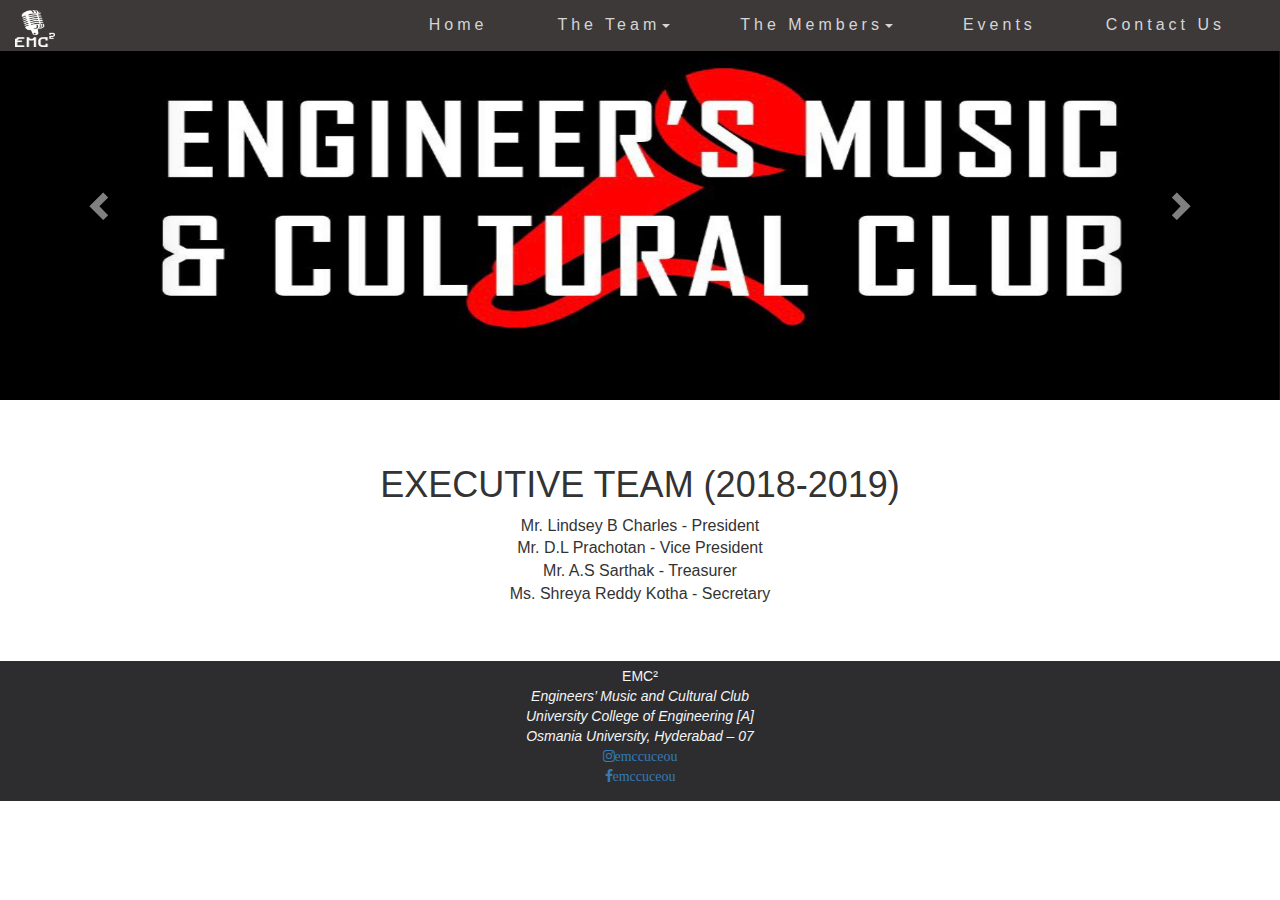
<file: music/pexec.html>
<!DOCTYPE html>
<html lang="en">
<head>
  <title>Past Team</title>
  <meta charset="utf-8">
  <!-- bootstrap cdn-->
  <meta name="viewport" content="width=device-width, initial-scale=1">
  <link rel="stylesheet" href="https://maxcdn.bootstrapcdn.com/bootstrap/3.4.0/css/bootstrap.min.css">
  <script src="https://ajax.googleapis.com/ajax/libs/jquery/3.4.1/jquery.min.js"></script>
  <script src="https://maxcdn.bootstrapcdn.com/bootstrap/3.4.0/js/bootstrap.min.js"></script>
  <link rel="stylesheet" href="https://cdnjs.cloudflare.com/ajax/libs/font-awesome/4.7.0/css/font-awesome.min.css">
  <link rel="stylesheet" href="teamstyle.css">
</head>
<body>

    <!--navigation bar-->
      <nav class="navbar nav-inverse navbar-fixed-top">
        <div class="container-fluid">
          <div class="navbar-header">
            <button type="button" class="navbar-toggle" data-toggle="collapse" data-target="#myNavbar">
              <span class="glyphicon glyphicon-chevron-down"></span>
            </button>
            <a class="navbar-brand" href="index.html"><img src="images/logo white.png" class="logo"></a>
          </div>
          <div class="collapse navbar-collapse" id="myNavbar">
          <ul class="nav navbar-nav navbar-right">
            <li><a href="index.html">Home</a></li>

            <li class="dropdown">
            <a class="dropdown-toggle" data-toggle="dropdown" href="#">The Team<span class="caret"></span></a>
            <ul class="dropdown-menu dropdown-menu-left">
              <li ><a href="exec.html">Executive Committee</a></li>
              <li><a href="#">Past Executive Committee</a></li>
            </ul>
            </li>
            <li class="dropdown">
              <a class="dropdown-toggle" data-toggle="dropdown" href="#">The Members<span class="caret"></span></a>
              <ul class="dropdown-menu dropdown-menu-left">
              <li><a href="specialmention.html">Special Mentions</a></li>
              <li><a href="featured.html">Featured</a></li>
              <li><a href="contributions.html">Contributions</a></li>
              </ul>
            </li>
            <li><a href="events.html">Events</a></li>
            <li><a href="contactus.html">Contact Us</a></li>
          </ul>
        </div>
    </nav>


    <div id="myCarousal" class="carousal slide" data-ride="carousal">
        <!--<ol class="carousel-indicators">
            <li data-target="#myCarousel" data-slide-to="0" class="active"></li>
            <li data-target="#myCarousel" data-slide-to="1"></li>
            <li data-target="#myCarousel" data-slide-to="2"></li>
          </ol>-->
          <div class="carousel-inner">
            <div class="item active">
              <img src="images/logo.jpeg" alt="Logo">
            </div>
        
            <!-- <div class="item">
              <img src="chicago.jpg" alt="Chicago">
            </div>
        
            <div class="item">
              <img src="ny.jpg" alt="New York">
            </div> -->
            <a class="left carousel-control" href="#myCarousel" data-slide="prev">
                <span class="glyphicon glyphicon-chevron-left"></span>
                <span class="sr-only">Previous</span>
              </a>
              <a class="right carousel-control" href="#myCarousel" data-slide="next">
                <span class="glyphicon glyphicon-chevron-right"></span>
                <span class="sr-only">Next</span>
              </a>
          </div>

      </div>
       <!--page content-->
      <div class="container text-center">
        
      <h1>EXECUTIVE TEAM  (2018-2019)</h1>
      <ul>
          <li>Mr. Lindsey B Charles - President</li>
          <li>Mr. D.L Prachotan - Vice President</li>
          <li>Mr. A.S Sarthak - Treasurer</li>
          <li>Ms. Shreya Reddy Kotha - Secretary</li>
          
         </ul>
        </div>

      <!--footer-->
      <footer class="text-center">
        <p>EMC²<br>
          <em> Engineers’ Music and Cultural Club<br>
           University College of Engineering [A]<br>
           Osmania University, Hyderabad – 07 </em><br>         
         <a href="https://www.instagram.com/emccuceou/" class="fa fa-instagram">emccuceou</a><br>
         <a href="https://www.facebook.com/emccuceou/" class="fa fa-facebook">emccuceou</a>
         </p>
      </footer>
      
      <script>
      $(document).ready(function(){
        // Initialize Tooltip
        $('[data-toggle="tooltip"]').tooltip();
      })
      </script>
  
</body>
</html>
</file>
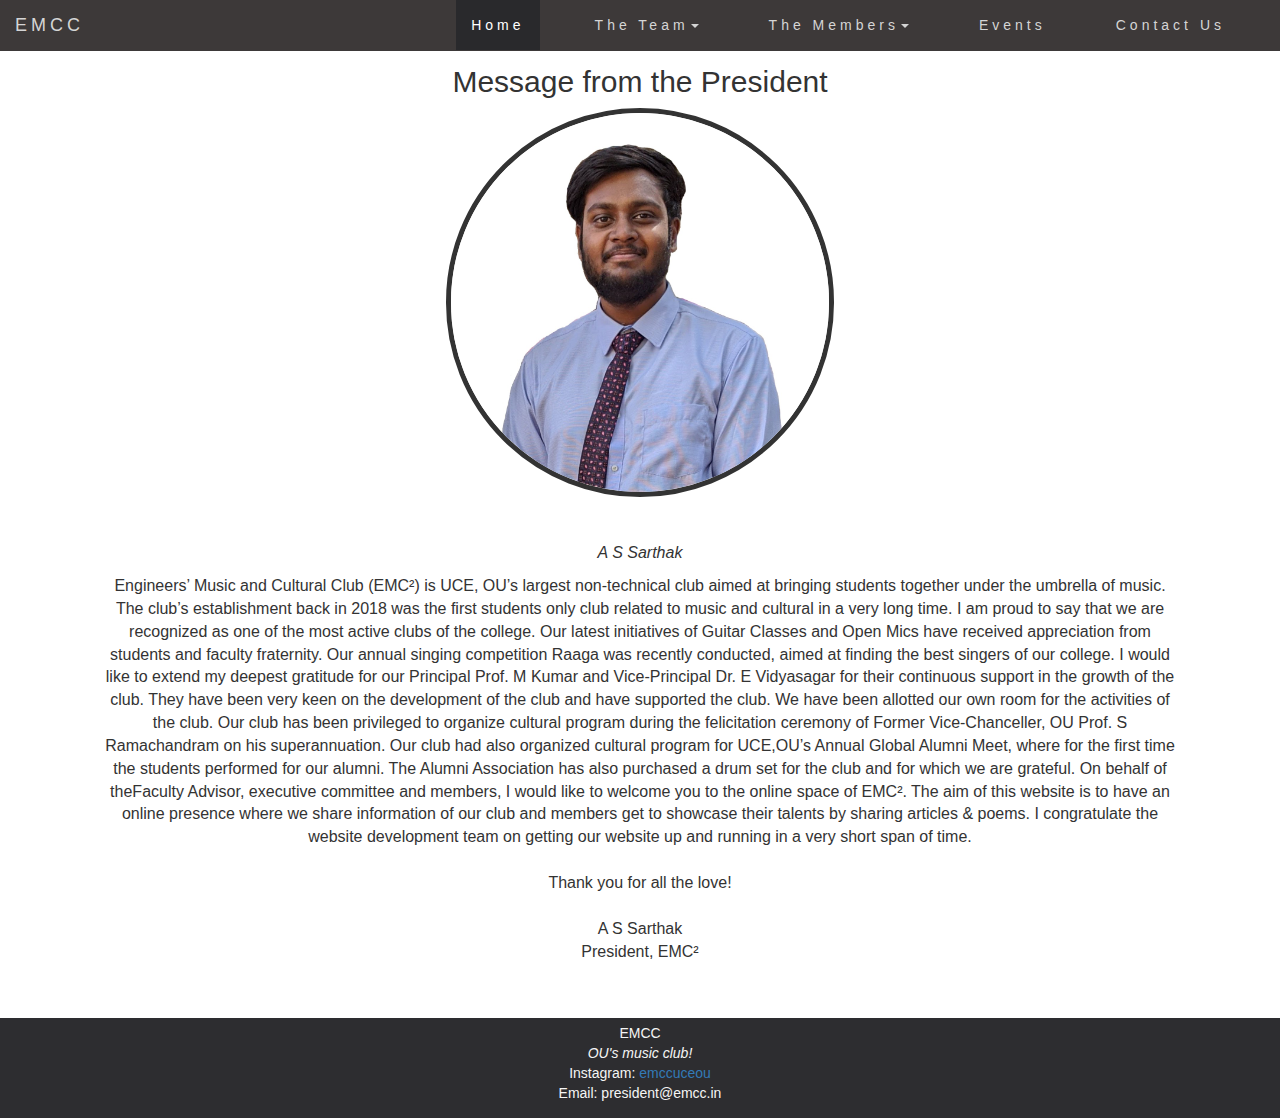
<file: music/presmessg.html>
<!DOCTYPE html>
<html lang="en">
<head>
  <title>EMCC</title>
  <meta charset="utf-8">
  <!-- bootstrap cdn-->
  <meta name="viewport" content="width=device-width, initial-scale=1">
  <link rel="stylesheet" href="https://maxcdn.bootstrapcdn.com/bootstrap/3.4.0/css/bootstrap.min.css">
  <script src="https://ajax.googleapis.com/ajax/libs/jquery/3.4.1/jquery.min.js"></script>
  <script src="https://maxcdn.bootstrapcdn.com/bootstrap/3.4.0/js/bootstrap.min.js"></script>
  <link rel="stylesheet" href="presstyle.css">
</head>
<body>
    
    <!--navigation bar-->
    <nav class="navbar nav-inverse navbar-fixed-top">
      <div class="container-fluid">
        <div class="navbar-header">
          <button type="button" class="navbar-toggle" data-toggle="collapse" data-target="#myNavbar">
            <span class="glyphicon glyphicon-chevron-down"></span>
          </button>
          <a class="navbar-brand" href="#">EMCC</a>
        </div>
        <div class="collapse navbar-collapse" id="myNavbar">
        <ul class="nav navbar-nav navbar-right">
          <li class="active"><a href="#">Home</a></li>

          <li class="dropdown">
          <a class="dropdown-toggle" data-toggle="dropdown" href="exec.html">The Team<span class="caret"></span></a>
          <ul class="dropdown-menu dropdown-menu-left">
            <li><a href="exec.html">Executive Committee</a></li>
            <li><a href="pexec.html">Past Executive Committee</a></li>
          </ul>
          </li>
          <li class="dropdown">
            <a class="dropdown-toggle" data-toggle="dropdown" href="#">The Members<span class="caret"></span></a>
            <ul class="dropdown-menu dropdown-menu-left">
            <li><a href="specialmention.html">Special Mentions</a></li>
            <li><a href="#">Featured</a></li>
            <li><a href="#">Contributions</a></li>
            </ul>
          </li>
          <li><a href="events.html">Events</a></li>
          <li><a href="#">Contact Us</a></li>
        </ul>
      </div>
  </nav>

      <!--page part-->
    <!--picture slide-->
      
      

      <!--page content-->
      <div class="container text-center">
        <h2>Message from the President</h2>
        <div class="row">
            <div class="mx-auto">
                <img src="images/president.jpeg" class="img-circle img-responsive person" alt="president">
            </div>
            </div>
        <br><br>
        <p><em>A S Sarthak</em></p>
        <p>Engineers’ Music and Cultural Club (EMC²) is UCE, OU’s largest non-technical club aimed at bringing students together under the umbrella of music. The club’s establishment back in 2018 was the first students only club related to music and cultural in a very long time. I am proud to say that we are recognized as one of the most active clubs of the college. Our latest initiatives of Guitar Classes and Open Mics have received appreciation from students and faculty fraternity. Our annual singing competition Raaga was recently conducted, aimed at finding the best singers of our college. 
          I would like to extend my deepest gratitude for our Principal Prof. M Kumar and Vice-Principal Dr. E Vidyasagar for their continuous support in the growth of the club. They have been very keen on the development of the club and have supported the club. We have been allotted our own room for the activities of the club. 
          Our club has been privileged to organize cultural program during the felicitation ceremony of Former Vice-Chanceller, OU Prof. S Ramachandram on his superannuation. Our club had also organized cultural program for UCE,OU’s Annual Global Alumni Meet, where for the first time the students performed for our alumni. The Alumni Association has also purchased a drum set for the club and for which we are grateful. 
          On behalf of theFaculty Advisor, executive committee and members, I would like to welcome you to the online space of EMC². The aim of this website is to have an online presence where we share information of our club and members get to showcase their talents by sharing articles & poems. I congratulate the website development team on getting our website up and running in a very short span of time. 
          <br><br>
          Thank you for all the love!
          <br><br>
          A S Sarthak<br>
          President, EMC²
          
      </div>

      <!--footer-->
      <footer class="text-center">
        <p>EMCC<br>
          <em>OU's music club!</em><br>
          Instagram: <a href="https://www.instagram.com/emccuceou/" class="fa fa-instagram">emccuceou</a></div><br>
          Email: president@emcc.in
        </p>
      </footer>
      
      <script>
      $(document).ready(function(){
        // Initialize Tooltip
        $('[data-toggle="tooltip"]').tooltip();
      })
      </script>
      </div>
</body>
</html>
</file>
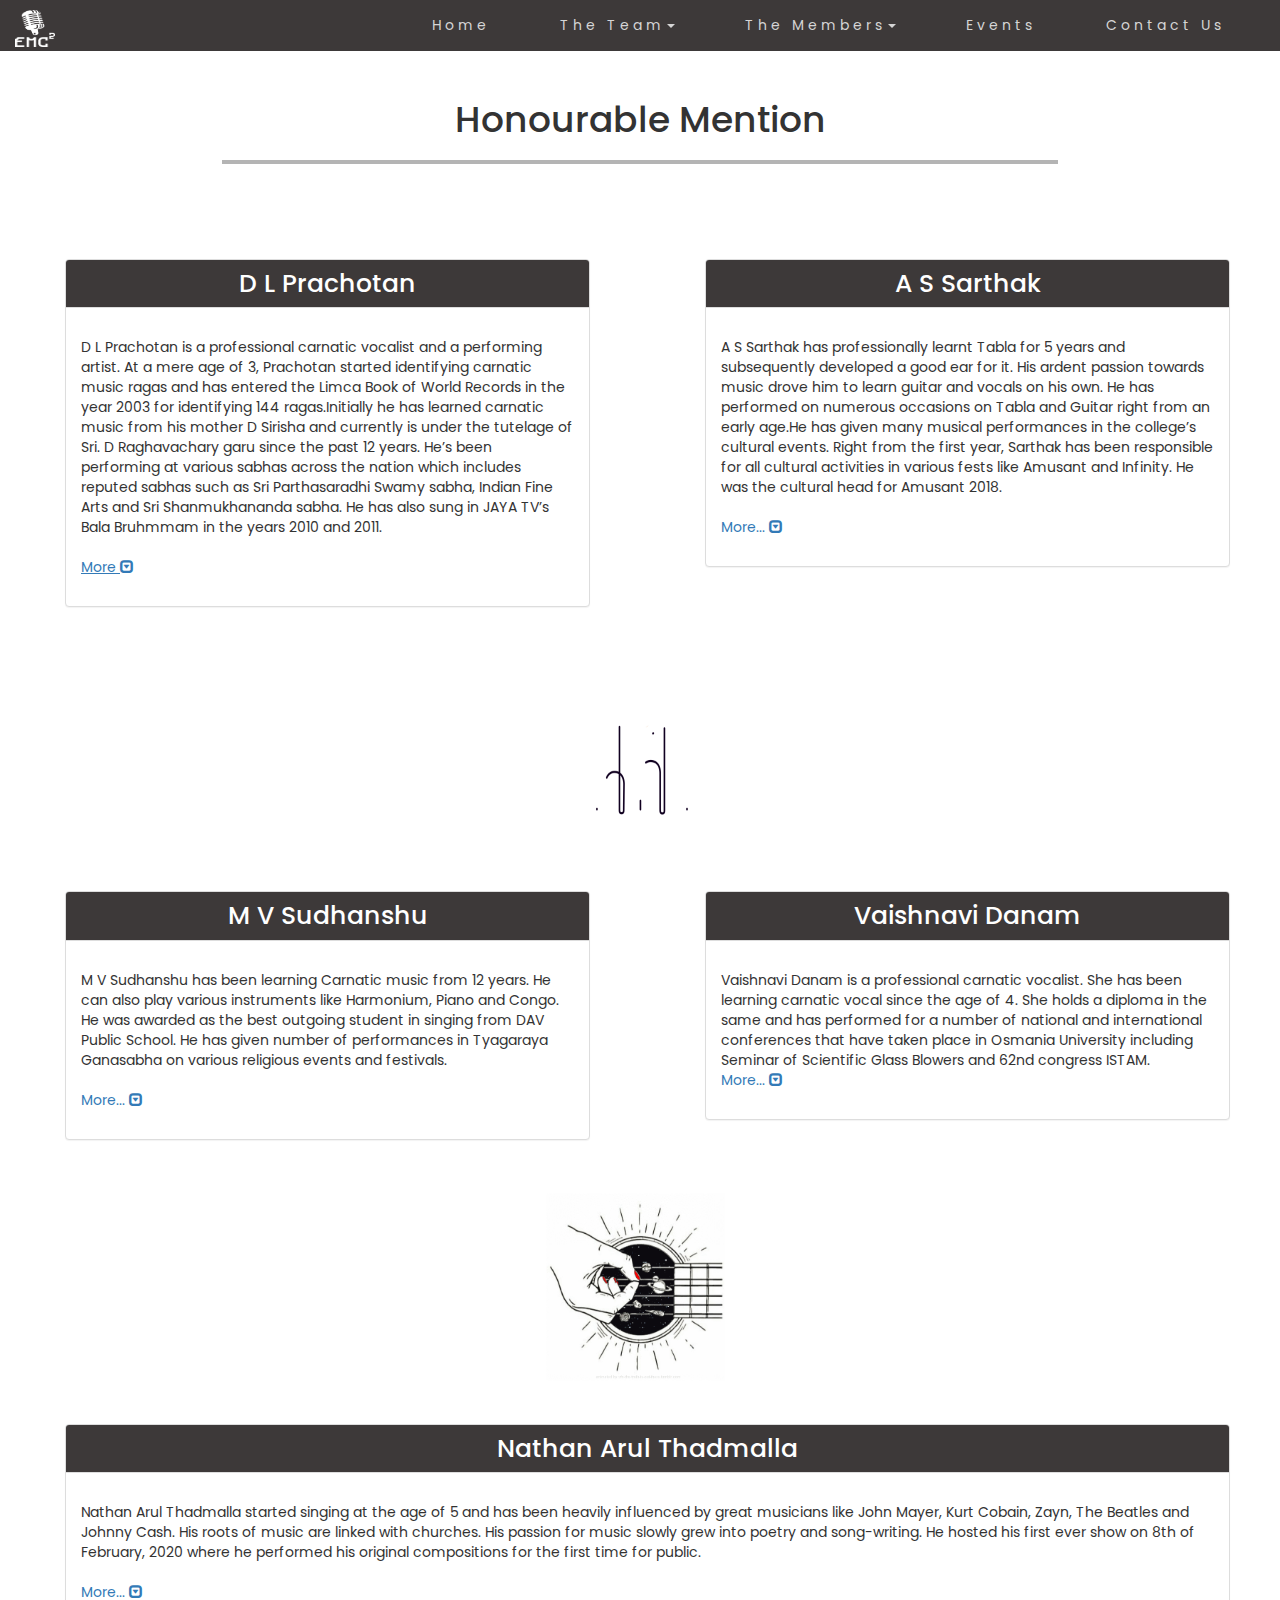
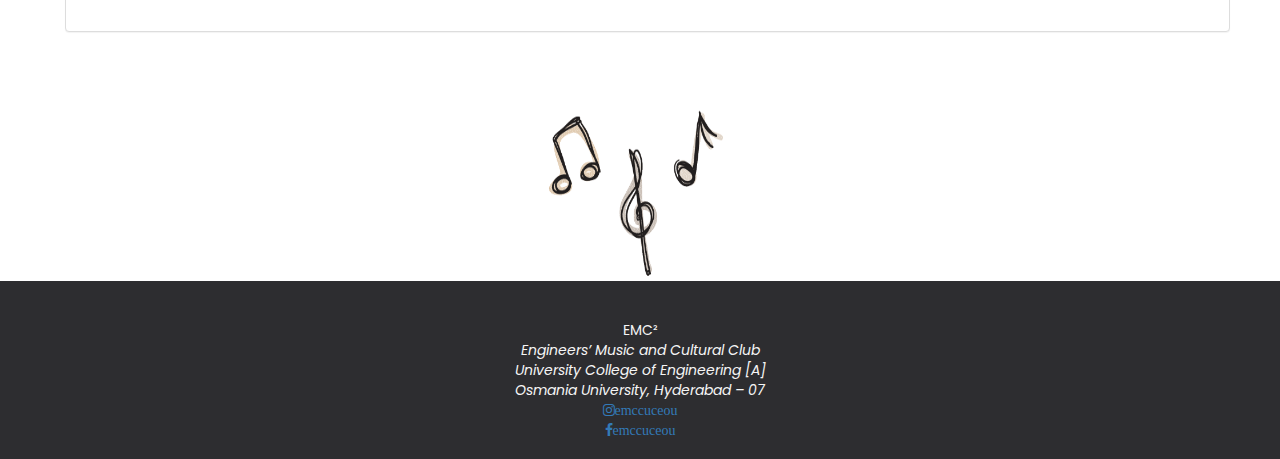
<file: music/specialmention.html>
<!DOCTYPE html>
<html lang="en">
<head>
  <title>EMC²</title>
  <meta charset="utf-8">
  <!-- bootstrap cdn-->
  <meta name="viewport" content="width=device-width, initial-scale=1">
  <link rel="stylesheet" href="https://maxcdn.bootstrapcdn.com/bootstrap/3.4.0/css/bootstrap.min.css">
  <script src="https://ajax.googleapis.com/ajax/libs/jquery/3.4.1/jquery.min.js"></script>
  <script src="https://maxcdn.bootstrapcdn.com/bootstrap/3.4.0/js/bootstrap.min.js"></script>
  <link rel="stylesheet" href="https://cdnjs.cloudflare.com/ajax/libs/font-awesome/4.7.0/css/font-awesome.min.css">
  <link rel="stylesheet" href="specialmention.css"> 
    
</head>
<body>
    
    <!--navigation bar-->
      <nav class="navbar nav-inverse navbar-fixed-top">
        <div class="container-fluid">
          <div class="navbar-header">
            <button type="button" class="navbar-toggle" data-toggle="collapse" data-target="#myNavbar">
              <span class="glyphicon glyphicon-chevron-down"></span>
            </button>
            <a class="navbar-brand" href="index.html"><img src="images/logo white.png" class="logo"></a>
          </div>
          <div class="collapse navbar-collapse" id="myNavbar">
          <ul class="nav navbar-nav navbar-right">
            <li ><a href="index.html">Home</a></li>

            <li class="dropdown">
            <a class="dropdown-toggle" data-toggle="dropdown" href="exec.html">The Team<span class="caret"></span></a>
            <ul class="dropdown-menu dropdown-menu-left">
              <li><a href="exec.html">Executive Committee</a></li>
              <li><a href="pexec.html">Past Executive Committee</a></li>
            </ul>
            </li>
            <li class="dropdown">
              <a class="dropdown-toggle" data-toggle="dropdown" href="#">The Members<span class="caret"></span></a>
              <ul class="dropdown-menu dropdown-menu-left">
              <li><a href="#">Special Mentions</a></li>
              <li><a href="featured.html">Featured</a></li>
              <li><a href="contributions.html">Contributions</a></li>
              </ul>
            </li>
            <li><a href="events.html">Events</a></li>
            <li><a href="contactus.html">Contact Us</a></li>
          </ul>
        </div>
    </nav>
<br> <br>
 
<!--Page Content-->
          <!-- <div class="container-fluid padding"></div>
           <div class="row padding">
           
                  <div class="col-md-12" id="gif">
                  <div class="row-text-center">
                      <center> <img class="gif" src="images/music5.gif" style="max-width:50%;"></center>
                  </div>
              </div>    
           </div>
        </div> -->
          
       <figure>
       <div class="fixed-wrap">
        <div id="fixed">
          <br><br>
          <div class="container-fluid padding">
            <div class="row welcome text-center">
                    <div class="col-12">
                        <h1>Honourable Mention</h1>
                            <hr>
                        </div>    
                    </div>
                </div>
                <br><br>
           </div>
        </div>
    </figure>
            
          
<!--  Profile cards  -->
          
    <div class="container-fluid padding">
        <div class="row padding">
            <div class="col-md-6" >
              <div class="card"><div class="card-body">
                  <div class="panel panel-default">
                       <div class="panel-heading">
                           <h2 class="card-title panel-title"><center>D L Prachotan</h2></div>
                           <p class="panel-body card-text">D L Prachotan is a professional carnatic vocalist and a performing artist. At a mere age of 3, Prachotan started identifying carnatic music ragas and has entered the Limca Book of World Records in the year 2003 for identifying 144 ragas.Initially he has learned carnatic music from his mother D Sirisha and currently is under the tutelage of Sri. D Raghavachary garu since the past 12 years. He’s been performing at various sabhas across the nation which includes reputed sabhas such as Sri Parthasaradhi Swamy sabha, Indian Fine Arts and Sri Shanmukhananda sabha. He has also sung in JAYA TV’s Bala Bruhmmam in the years 2010 and 2011.<br><br><span class="collapse" id="viewdetails1"> He has received around 25 national and 50 state level awards including the coveted ones like Bala Ratna, Bala Surya and Samaikya Bhaarath Gaurav Sathkaar. Prachotan has been a CCRT scholar from the year 2010 and has been awarded the “Sri Shanmukhananda Bharat Ratna M S Subbulaxmi fellowship” by the esteemed Sri Shanmukhananda sabha in September 2017. Prachotan is a founding member of Engineers’ Music & Cultural Club and is serving as its Vice President.<br><br> Prachotan has represented India in the Global Entreprenuership Bootcamp held in Jakarta, Indonesia and has also been the Co-Organizer of the first edition of TEDxOsmaniaU.</span> <a class="a1" data-toggle="collapse" data-target="#viewdetails1"><u>More </u><span class="glyphicon glyphicon-collapse-down"></span></center></a></p>
                      </div>
                  </div>
              </div>   
        </div>         
           
           <div class="col-md-6" >
               <div class="card"><div class="card-body">
                  <div class="panel panel-default">
                       <div class="panel-heading">
                            <h2 class="card-title panel-title"><center>A S Sarthak</h2></div>
                            <p class="panel-body card-text">A S Sarthak has professionally learnt Tabla for 5 years and subsequently developed a good ear for it. His ardent passion towards music drove him to learn guitar and vocals on his own. He has performed on numerous occasions on Tabla and Guitar right from an early age.He has given many musical performances in the college’s cultural events. Right from the first year, Sarthak has been responsible for all cultural activities in various fests like Amusant and Infinity. He was the cultural head for Amusant 2018.<br><br> <span class="collapse" id="viewdetails2"> Sarthak has been associated with many fests and has held multiple positions of responsibilities in events like Amusant, TEDxOsmaniaU and Under 25 Summit. He was chosen to be one of the licensee of Under 25 summit, being in the top 100 out of 6000 applicants who applied across the nation.  <br><br>Sarthak is a founding member of EMC2 and served as Treasurer in its first year and is currently serving as President. He’s been one of the root causes for the change in fortunes of the club. He has taken up new initiatives such as starting open mics and strengthening the club’s stand of being a cultural forum too. <br><br>The club now has a confined space and a website as well. Sarthak attended the National Students Parliament organized by the Kerala Legislative Assembly and had the privilege of being one of the student speaker among 100s of applicants.</span> <a class="a2" data-toggle="collapse" data-target="#viewdetails2">More... <span class="glyphicon glyphicon-collapse-down"></span></center></a></p>
                    </div>
                       </div>
                   </div>
               </div>
          </div>
    
     
        <div class="row padding">
             <div class="col-md-12" id="gif">
                <div class="row-text-center">
                    <center> <img class="gif" src="images/music1.gif" style="max-width:50%;"></center>
                </div>
             </div>    
        </div>
    
    <div class="row padding">
        <div class="col-md-6">
            <div class="card"><div class="card-body">
                <div class="panel panel-default">
                    <div class="panel-heading">
                            <h2 class="card-title panel-title"><center>M V Sudhanshu</h2></div>
                            <p class="card-text panel-body">M V Sudhanshu has been learning Carnatic music from 12 years. He can also play various instruments like Harmonium, Piano and Congo. He was awarded as the best outgoing student in singing from DAV Public School. He has given number of performances in Tyagaraya Ganasabha on various religious events and festivals.<br><br><span class="collapse" id="viewdetails3"> A multi-talented musician, Sudhanshu is known as one of the best singers of the college and has won many singing competitions in and around the city. He is the 1st runner up of Voice of Hyderabad in the year 2019 and received the award from Indian Idol winner L V Revanth. Sudhanshu is the 1st runner up of the first and second edition of Raaga in the Indian category. </span> <a class="a3" data-toggle="collapse" data-target="#viewdetails3">More... <span class="glyphicon glyphicon-collapse-down"></span></center></a></p>
                       </div>
                    </div>
                 </div>
             </div>
                
          
     <div class="col-md-6">
        <div class="card"><div class="card-body">
            <div class="panel panel-default">
               <div class="panel-heading">
                 <h2 class="card-title panel-title"><center>Vaishnavi Danam</h2></div>
                            <p class="card-text panel-body">Vaishnavi Danam is a professional carnatic vocalist. She has been learning carnatic vocal since the age of 4. She holds a diploma in the same and has performed for a number of national and international conferences that have taken place in Osmania University including Seminar of Scientific Glass Blowers and 62nd congress ISTAM.<br><span class="collapse" id="viewdetails4"> Besides being a singer, she is also a Kuchipudi Dancer and a Yoga practitioner. Vaishnavi has bagged the highest package of 23LPA in placements for the year 2019-20 in Commvault. </span> <a class="a4" data-toggle="collapse" data-target="#viewdetails4">More... <span class="glyphicon glyphicon-collapse-down"></span></center></a></p>
                      </div>
                 </div>
             </div>
        </div>
    </div>
                
     <div class="row padding">
           
                  <div class="col-md-12" id="gif">
                  <div class="row-text-center">
                      <center> <img class="gif" src="images/music3.gif" style="max-width:50%;"></center>
                  </div>
              </div>    
    </div>
          

             <div class="row padding">
                  <div class="mx-auto center col-md-12 ">
                      <div class="card"><div class="card-body">
                  <div class="panel panel-default">
                       <div class="panel-heading">
          <h2 class="card-title panel-title"><center>Nathan Arul Thadmalla</h2></div>
                            <p class="card-text panel-body">Nathan Arul Thadmalla started singing at the age of 5 and has been heavily influenced by great musicians like John Mayer, Kurt Cobain, Zayn, The Beatles and Johnny Cash. His roots of music are linked with churches. His passion for music slowly grew into poetry and song-writing. He hosted his first ever show on 8th of February, 2020 where he performed his original compositions for the first time for public.<br><br><span class="collapse" id="viewdetails5"> As an Executive Committee member of EMC2, Nathan has been very active with the club activities and has initiated the idea of Open Mics which went on to be great success. Nathan has written over 12 songs and will soon be releasing them.</span> <a class="a5" data-toggle="collapse" data-target="#viewdetails5">More... <span class="glyphicon glyphicon-collapse-down"></span>
                                </center></a></p>
                           </div>
                      </div>
                  </div>
              </div>
        </div>
      <div class="row padding">
            <div class="col-md-12" id="gif">
                  <div class="row-text-center">
                      <center> <img class="gif" src="images/music4.gif"></center>
                  </div>
            </div>    
       </div>
</div>
    

      <!--footer-->
      <footer class="text-center">
        <!--<a class="up-arrow" href="#myPage" data-toggle="tooltip" title="TO TOP">
          <span class="glyphicon glyphicon-chevron-up"></span>
        </a><br><br>-->
          <math>
            <p>EMC²<br>
              <em> Engineers’ Music and Cultural Club<br>
               University College of Engineering [A]<br>
               Osmania University, Hyderabad – 07 </em><br>         
             <a href="https://www.instagram.com/emccuceou/" class="fa fa-instagram">emccuceou</a><br>
             <a href="https://www.facebook.com/emccuceou/" class="fa fa-facebook">emccuceou</a>
             </p>
      
      <script>
      $(document).ready(function(){
        // Initialize Tooltip
        $('[data-toggle="tooltip"]').tooltip();
      })
          
          $(document).ready(function(){
  $("#viewdetails1").on("hide.bs.collapse", function(){
    $(".a1").html(' More..<span class="glyphicon glyphicon-collapse-down"></span>');
  });
  $("#viewdetails1").on("show.bs.collapse", function(){
    $(".a1").html('<span class="glyphicon glyphicon-collapse-up"></span> Less');
  });
});
          $(document).ready(function(){
  $("#viewdetails2").on("hide.bs.collapse", function(){
    $(".a2").html('More..<span class="glyphicon glyphicon-collapse-down"></span> ');
  });
  $("#viewdetails2").on("show.bs.collapse", function(){
    $(".a2").html('<span class="glyphicon glyphicon-collapse-up"></span> Less');
  });
});
          $(document).ready(function(){
  $("#viewdetails3").on("hide.bs.collapse", function(){
    $(".a3").html('More..<span class="glyphicon glyphicon-collapse-down"></span> ');
  });
  $("#viewdetails3").on("show.bs.collapse", function(){
    $(".a3").html('<span class="glyphicon glyphicon-collapse-up"></span> Less');
  });
});
          $(document).ready(function(){
  $("#viewdetails4").on("hide.bs.collapse", function(){
    $(".a4").html('More..<span class="glyphicon glyphicon-collapse-down"></span> ');
  });
  $("#viewdetails4").on("show.bs.collapse", function(){
    $(".a4").html('<span class="glyphicon glyphicon-collapse-up"></span> Less');
  });
});
        
        $(document).ready(function(){
  $("#viewdetails5").on("hide.bs.collapse", function(){
    $(".a5").html('More.. <span class="glyphicon glyphicon-collapse-down"></span>');
  }); 
  $("#viewdetails5").on("show.bs.collapse", function(){
    $(".a5").html('<span class="glyphicon glyphicon-collapse-up"></span> Less');
  });
});
        
      </script>
          
</body>
</html>
</file>
<file: music/style.css>
.container{
    padding:45px;
    font-size: medium;
}
li{
    display: inline-block;
    padding-right: 40px;
}

.carousel-inner img{
    width: 100%;
    max-height: 550px !important;
}

footer {
    background-color: #2d2d30;
    color: #f5f5f5;
    padding: 5px;
  }

/* navbar css */
.navbar{
    letter-spacing: 4px;
    background-color: rgb(61, 57, 57);
    color:orange;
}

.navbar li a, .navbar .navbar-brand {
    color: #d5d5d5 !important;
  }

.navbar-nav li a:hover {
    color: #fff !important;
  }
  
  /* The active link */
.navbar-nav li.active a {
    color: #fff !important;
    background-color:#29292c !important;
  }

.open .dropdown-toggle {
    color: #fff ;
    background-color: #555 !important;
  }
.dropdown-menu li a{
  color: #000 !important;
}

/* On hover, the dropdown links will turn red */
.dropdown-menu li a:hover {
  background-color: rgb(83, 81, 81) !important;
}

.readmore{
  color: rgb(93, 93, 241);
}

.navbar-toggle .icon-bar{
  color: blue;
  border-color: transparent;
}

/*image*/
  .person{
  display: inline-block;
  border: 5px solid;
  margin: 0 auto;
  width: 70%;
  height: 70%;
  }

  .person:hover{
    -webkit-box-shadow: -1px 9px 40px 12px rgba(0,0,0,0.75);
    -moz-box-shadow: -1px 9px 40px 12px rgba(0,0,0,0.75);
    box-shadow: -1px 9px 40px -12px rgba(0,0,0,0.75);
    transform: scale(1.1);
}

/* btn */
.btn{
  border: 2px solid black;
  background-color: white;
  color: black;
  padding: 14px 28px;
  font-size: 16px;
  cursor: pointer;
}
.tags:hover{
  -webkit-box-shadow: -1px 9px 40px 12px rgba(0,0,0,0.75);
  -moz-box-shadow: -1px 9px 40px 12px rgba(0,0,0,0.75);
  box-shadow: -1px 9px 40px -12px rgba(0,0,0,0.75);
  transform: scale(1.1);
}

.tags{
  width: 50%;
}

.logo{
  position: absolute;
  width:40px; 
  height:37px; 
  top:10px;
  overflow:hidden;
}
</file>
<file: transcend/css/base.css>
/* =================================================================== 
 *
 *  Transcend v1.0 Base Stylesheet
 *  03-18-2018
 *  ------------------------------------------------------------------
 *
 *  TOC:
 *  # imports
 *  # normalize
 *  # basic/base setup styles
 *      ## Media
 *      ## Typography resets
 *      ## links
 *      ## inputs
 *  # grid
 *      ## medium size devices
 *      ## tablets
 *      ## mobile devices
 *      ## small mobile devices
 *  # block grids
 *      ## medium size devices
 *      ## tablets
 *      ## mobile devices
 *      ## small mobile devices
 *  # MISC
 *
 * =================================================================== */

/* ===================================================================
 * # imports 
 *
 * ------------------------------------------------------------------- */
@import url("font-awesome/css/fontawesome-all.css");
@import url("micons/micons.css");
@import url("fonts.css");


/* ===================================================================
 * # normalize
 * normalize.css v5.0.0 | MIT License | 
 * github.com/necolas/normalize.css
 *
 * ------------------------------------------------------------------- */
html {
    font-family: sans-serif;
    line-height: 1.15;
    -ms-text-size-adjust: 100%;
    -webkit-text-size-adjust: 100%;
}

body {
    margin: 0;
}

article,
aside,
footer,
header,
nav,
section {
    display: block;
}

h1 {
    font-size: 2em;
    margin: 0.67em 0;
}

figcaption,
figure,
main {
    display: block;
}

figure {
    margin: 1em 40px;
}

hr {
    box-sizing: content-box;
    height: 0;
    overflow: visible;
}

pre {
    font-family: monospace, monospace;
    font-size: 1em;
}

a {
    background-color: transparent;
    -webkit-text-decoration-skip: objects;
}

a:active,
a:hover {
    outline-width: 0;
}

abbr[title] {
    border-bottom: none;
    text-decoration: underline;
    text-decoration: underline dotted;
}

b,
strong {
    font-weight: inherit;
}

b,
strong {
    font-weight: bolder;
}

code,
kbd,
samp {
    font-family: monospace, monospace;
    font-size: 1em;
}

dfn {
    font-style: italic;
}

mark {
    background-color: #ff0;
    color: #000;
}

small {
    font-size: 80%;
}

sub,
sup {
    font-size: 75%;
    line-height: 0;
    position: relative;
    vertical-align: baseline;
}

sub {
    bottom: -0.25em;
}

sup {
    top: -0.5em;
}

audio,
video {
    display: inline-block;
}

audio:not([controls]) {
    display: none;
    height: 0;
}

img {
    border-style: none;
}

svg:not(:root) {
    overflow: hidden;
}

button,
input,
optgroup,
select,
textarea {
    font-family: sans-serif;
    font-size: 100%;
    line-height: 1.15;
    margin: 0;
}

button,
input {
    overflow: visible;
}

button,
select {
    text-transform: none;
}

button,
html [type="button"],
[type="reset"],
[type="submit"] {
    -webkit-appearance: button;
}

button::-moz-focus-inner,
[type="button"]::-moz-focus-inner,
[type="reset"]::-moz-focus-inner,
[type="submit"]::-moz-focus-inner {
    border-style: none;
    padding: 0;
}

button:-moz-focusring,
[type="button"]:-moz-focusring,
[type="reset"]:-moz-focusring,
[type="submit"]:-moz-focusring {
    outline: 1px dotted ButtonText;
}

fieldset {
    border: 1px solid #c0c0c0;
    margin: 0 2px;
    padding: 0.35em 0.625em 0.75em;
}

legend {
    box-sizing: border-box;
    color: inherit;
    display: table;
    max-width: 100%;
    padding: 0;
    white-space: normal;
}

progress {
    display: inline-block;
    vertical-align: baseline;
}

textarea {
    overflow: auto;
}

[type="checkbox"],
[type="radio"] {
    box-sizing: border-box;
    padding: 0;
}

[type="number"]::-webkit-inner-spin-button,
[type="number"]::-webkit-outer-spin-button {
    height: auto;
}

[type="search"] {
    -webkit-appearance: textfield;
    outline-offset: -2px;
}

[type="search"]::-webkit-search-cancel-button,
[type="search"]::-webkit-search-decoration {
    -webkit-appearance: none;
}

::-webkit-file-upload-button {
    -webkit-appearance: button;
    font: inherit;
}

details,
menu {
    display: block;
}

summary {
    display: list-item;
}

canvas {
    display: inline-block;
}

template {
    display: none;
}

[hidden] {
    display: none;
}


/* ===================================================================
 * # basic/base setup styles
 *
 * ------------------------------------------------------------------- */
html {
    font-size: 62.5%;
    box-sizing: border-box;
}

*,
*::before,
*::after {
    box-sizing: inherit;
}

body {
    font-weight: normal;
    line-height: 1;
    word-wrap: break-word;
    text-rendering: optimizeLegibility;
    -webkit-overflow-scrolling: touch;
    -webkit-text-size-adjust: none;
}

body,
input,
button {
    -moz-osx-font-smoothing: grayscale;
    -webkit-font-smoothing: antialiased;
}


/* ------------------------------------------------------------------- 
 * ## Media
 * ------------------------------------------------------------------- */
img,
video {
    max-width: 100%;
    height: auto;
}


/* ------------------------------------------------------------------- 
 * ## Typography resets 
 * ------------------------------------------------------------------- */
div,
dl,
dt,
dd,
ul,
ol,
li,
h1,
h2,
h3,
h4,
h5,
h6,
pre,
form,
p,
blockquote,
th,
td {
    margin: 0;
    padding: 0;
}

h1,
h2,
h3,
h4,
h5,
h6 {
    -webkit-font-smoothing: auto;
    -webkit-font-smoothing: antialiased;
    -webkit-font-variant-ligatures: common-ligatures;
    -moz-font-variant-ligatures: common-ligatures;
    font-variant-ligatures: common-ligatures;
    text-rendering: optimizeLegibility;
}

em,
i {
    font-style: italic;
    line-height: inherit;
}

strong,
b {
    font-weight: bold;
    line-height: inherit;
}

small {
    font-size: 60%;
    line-height: inherit;
}

ol,
ul {
    list-style: none;
}

li {
    display: block;
}


/* ------------------------------------------------------------------- 
 * ## links
 * ------------------------------------------------------------------- */
a {
    text-decoration: none;
    line-height: inherit;
}

a img {
    border: none;
}


/* ------------------------------------------------------------------- 
 * ## inputs
 * ------------------------------------------------------------------- */
fieldset {
    margin: 0;
    padding: 0;
}

input[type="email"],
input[type="number"],
input[type="search"],
input[type="text"],
input[type="tel"],
input[type="url"],
input[type="password"],
textarea {
    -webkit-appearance: none;
    -moz-appearance: none;
    -ms-appearance: none;
    -o-appearance: none;
    appearance: none;
}



/* ===================================================================
 * # grid
 *
 * ------------------------------------------------------------------- */
.row {
    width: 89%;
    max-width: 1200px;
    margin: 0 auto;
}

.row:after {
    content: "";
    display: table;
    clear: both;
}

.row .row {
    width: auto;
    max-width: none;
    margin-left: -20px;
    margin-right: -20px;
}

/* column blocks
 * -------------------------------------- */
[class*="col-"] {
    float: left;
    padding: 0 20px;
}

[class*="col-"]+[class*="col-"].end {
    float: right;
}

/* column width classes 
 * -------------------------------------- */
.col-one {
    width: 8.33333%;
}

.col-two,
.col-1-6 {
    width: 16.66667%;
}

.col-three,
.col-1-4 {
    width: 25%;
}

.col-four,
.col-1-3 {
    width: 33.33333%;
}

.col-five {
    width: 41.66667%;
}

.col-six,
.col-1-2 {
    width: 50%;
}

.col-seven {
    width: 58.33333%;
}

.col-eight,
.col-2-3 {
    width: 66.66667%;
}

.col-nine,
.col-3-4 {
    width: 75%;
}

.col-ten,
.col-5-6 {
    width: 83.33333%;
}

.col-eleven {
    width: 91.66667%;
}

.col-twelve,
.col-full {
    width: 100%;
}


/* ------------------------------------------------------------------- 
 * ## medium size devices
 * ------------------------------------------------------------------- */
@media only screen and (max-width: 1200px) {
    .row .row {
        margin-left: -15px;
        margin-right: -15px;
    }
    [class*="col-"] {
        padding: 0 15px;
    }
    .md-two,
    .md-1-6 {
        width: 16.66667%;
    }
    .md-one {
        width: 8.33333%;
    }
    .md-three,
    .md-1-4 {
        width: 25%;
    }
    .md-four,
    .md-1-3 {
        width: 33.33333%;
    }
    .md-five {
        width: 41.66667%;
    }
    .md-six,
    .md-1-2 {
        width: 50%;
    }
    .md-seven {
        width: 58.33333%;
    }
    .md-eight,
    .md-2-3 {
        width: 66.66667%;
    }
    .md-nine,
    .md-3-4 {
        width: 75%;
    }
    .md-ten,
    .md-5-6 {
        width: 83.33333%;
    }
    .md-eleven {
        width: 91.66667%;
    }
    .md-twelve,
    .md-full {
        width: 100%;
    }
}


/* ------------------------------------------------------------------- 
 * ## tablets
 * ------------------------------------------------------------------- */
@media only screen and (max-width: 800px) {
    .row {
        width: 90%;
    }
    .tab-1-4 {
        width: 25%;
    }
    .tab-1-3 {
        width: 33.33333%;
    }
    .tab-1-2 {
        width: 50%;
    }
    .tab-2-3 {
        width: 66.66667%;
    }
    .tab-3-4 {
        width: 75%;
    }
    .tab-full {
        width: 100%;
    }
    .hide-on-tablet {
        display: none;
    }
}


/* ------------------------------------------------------------------- 
 * ## mobile devices
 * ------------------------------------------------------------------- */
@media only screen and (max-width: 600px) {
    .row {
        width: auto;
        padding-left: 25px;
        padding-right: 25px;
    }
    .row .row {
        margin-left: -10px;
        margin-right: -10px;
        padding-left: 0;
        padding-right: 0;
    }
    [class*="col-"] {
        padding: 0 10px;
    }
    .mob-1-4 {
        width: 25%;
    }
    .mob-1-3 {
        width: 33.33333%;
    }
    .mob-1-2 {
        width: 50%;
    }
    .mob-2-3 {
        width: 66.66667%;
    }
    .mob-3-4 {
        width: 75%;
    }
    .mob-full {
        width: 100%;
    }
    .hide-on-mobile {
        display: none;
    }
}


/* ------------------------------------------------------------------- 
 * ## small mobile devices
 * ------------------------------------------------------------------- */

/* stack columns on small mobile devices
 * ------------------------------------------------------------------- */
@media only screen and (max-width: 400px) {
    .row .row {
        margin-left: 0;
        margin-right: 0;
    }
    [class*="col-"] {
        width: 100% !important;
        float: none !important;
        clear: both !important;
        margin-left: 0;
        margin-right: 0;
        padding: 0;
    }
    [class*="col-"]+[class*="col-"].end {
        float: none;
    }
}



/* ===================================================================
 * # block grids
 * ------------------------------------------------------------------- */

/*   Equally-sized columns define at row level
 * ------------------------------------------------------------------- */
[class*="block-"]:after {
    content: "";
    display: table;
    clear: both;
}

.block-1-6 .col-block {
    width: 16.66667%;
}

.block-1-5 .col-block {
    width: 20%;
}

.block-1-4 .col-block {
    width: 25%;
}

.block-1-3 .col-block {
    width: 33.33333%;
}

.block-1-2 .col-block {
    width: 50%;
}

/**
 * Clearing for block grid columns. Allow columns with 
 * different heights to align properly.
 */

.block-1-6 .col-block:nth-child(6n+1),
.block-1-5 .col-block:nth-child(5n+1),
.block-1-4 .col-block:nth-child(4n+1),
.block-1-3 .col-block:nth-child(3n+1),
.block-1-2 .col-block:nth-child(2n+1) {
    clear: both;
}


/* ------------------------------------------------------------------- 
 * ## medium size devices
 * ------------------------------------------------------------------- */
@media only screen and (max-width: 1200px) {
    .block-m-1-6 .col-block {
        width: 16.66667%;
    }
    .block-m-1-5 .col-block {
        width: 20%;
    }
    .block-m-1-4 .col-block {
        width: 25%;
    }
    .block-m-1-3 .col-block {
        width: 33.33333%;
    }
    .block-m-1-2 .col-block {
        width: 50%;
    }
    .block-m-full .col-block {
        width: 100%;
        clear: both;
    }
    [class*="block-m-"] .col-block:nth-child(n) {
        clear: none;
    }
    .block-m-1-6 .col-block:nth-child(6n+1),
    .block-m-1-5 .col-block:nth-child(5n+1),
    .block-m-1-4 .col-block:nth-child(4n+1),
    .block-m-1-3 .col-block:nth-child(3n+1),
    .block-m-1-2 .col-block:nth-child(2n+1) {
        clear: both;
    }
}


/* ------------------------------------------------------------------- 
 * ## tablets
 * ------------------------------------------------------------------- */
@media only screen and (max-width: 800px) {
    .block-tab-1-6 .col-block {
        width: 16.66667%;
    }
    .block-tab-1-5 .col-block {
        width: 20%;
    }
    .block-tab-1-4 .col-block {
        width: 25%;
    }
    .block-tab-1-3 .col-block {
        width: 33.33333%;
    }
    .block-tab-1-2 .col-block {
        width: 50%;
    }
    .block-tab-full .col-block {
        width: 100%;
        clear: both;
    }
    [class*="block-tab-"] .col-block:nth-child(n) {
        clear: none;
    }
    .block-tab-1-6 .col-block:nth-child(6n+1),
    .block-tab-1-6 .col-block:nth-child(5n+1),
    .block-tab-1-4 .col-block:nth-child(4n+1),
    .block-tab-1-3 .col-block:nth-child(3n+1),
    .block-tab-1-2 .col-block:nth-child(2n+1) {
        clear: both;
    }
}


/* ------------------------------------------------------------------- 
 * ## mobile devices
 * ------------------------------------------------------------------- */
@media only screen and (max-width: 600px) {
    .block-mob-1-6 .col-block {
        width: 16.66667%;
    }
    .block-mob-1-5 .col-block {
        width: 20%;
    }
    .block-mob-1-4 .col-block {
        width: 25%;
    }
    .block-mob-1-3 .col-block {
        width: 33.33333%;
    }
    .block-mob-1-2 .col-block {
        width: 50%;
    }
    .block-mob-full .col-block {
        width: 100%;
        clear: both;
    }
    [class*="block-mob-"] .col-block:nth-child(n) {
        clear: none;
    }
    .block-mob-1-6 .col-block:nth-child(6n+1),
    .block-mob-1-5 .col-block:nth-child(5n+1),
    .block-mob-1-4 .col-block:nth-child(4n+1),
    .block-mob-1-3 .col-block:nth-child(3n+1),
    .block-mob-1-2 .col-block:nth-child(2n+1) {
        clear: both;
    }
}


/* ------------------------------------------------------------------- 
 * ## small mobile devices
 * ------------------------------------------------------------------- */

/* stack columns on small mobile devices
 * ------------------------------------------------------------------- */
@media only screen and (max-width: 400px) {
    .stack .col-block {
        width: 100% !important;
        float: none !important;
        clear: both !important;
        margin-left: 0;
        margin-right: 0;
    }
}



/* ===================================================================
 * # MISC
 *
 * ------------------------------------------------------------------- */
.group:after {
    content: "";
    display: table;
    clear: both;
}

/* Misc Helper Styles
 * -------------------------------------- */
.is-hidden {
    display: none;
}

.is-invisible {
    visibility: hidden;
}

.antialiased {
    -webkit-font-smoothing: antialiased;
    -moz-osx-font-smoothing: grayscale;
}

.overflow-hidden {
    overflow: hidden;
}

.remove-bottom {
    margin-bottom: 0;
}

.half-bottom {
    margin-bottom: 1.5rem !important;
}

.add-bottom {
    margin-bottom: 3rem !important;
}

.no-border {
    border: none;
}

.full-width {
    width: 100%;
}

.text-center {
    text-align: center;
}

.text-left {
    text-align: left;
}

.text-right {
    text-align: right;
}

.pull-left {
    float: left;
}

.pull-right {
    float: right;
}

.align-center {
    margin-left: auto;
    margin-right: auto;
    text-align: center;
}

/*# sourceMappingURL=base.css.map */
</file>
<file: transcend/css/vendor.css>
/* =================================================================== 
 *
 *  Transcend v1.0 Vendor/Third Party CSS 
 *  03-18-2018
 *  ------------------------------------------------------------------
 *
 *  TOC:
 *  # animate on scroll
 *  # slick slider
 *  # PhotoSwipe main CSS
 *  # PhotoSwipe Skin 
 *
 * =================================================================== */


/* ===================================================================
 * # animate on scroll 
 * https://michalsnik.github.io/aos/
 * ------------------------------------------------------------------- */
[data-aos][data-aos][data-aos-duration="50"],
body[data-aos-duration="50"] [data-aos] {
  transition-duration: 50ms;
}

[data-aos][data-aos][data-aos-delay="50"],
body[data-aos-delay="50"] [data-aos] {
  transition-delay: 0;
}

[data-aos][data-aos][data-aos-delay="50"].aos-animate,
body[data-aos-delay="50"] [data-aos].aos-animate {
  transition-delay: 50ms;
}

[data-aos][data-aos][data-aos-duration="100"],
body[data-aos-duration="100"] [data-aos] {
  transition-duration: 0.1s;
}

[data-aos][data-aos][data-aos-delay="100"],
body[data-aos-delay="100"] [data-aos] {
  transition-delay: 0;
}

[data-aos][data-aos][data-aos-delay="100"].aos-animate,
body[data-aos-delay="100"] [data-aos].aos-animate {
  transition-delay: 0.1s;
}

[data-aos][data-aos][data-aos-duration="150"],
body[data-aos-duration="150"] [data-aos] {
  transition-duration: 0.15s;
}

[data-aos][data-aos][data-aos-delay="150"],
body[data-aos-delay="150"] [data-aos] {
  transition-delay: 0;
}

[data-aos][data-aos][data-aos-delay="150"].aos-animate,
body[data-aos-delay="150"] [data-aos].aos-animate {
  transition-delay: 0.15s;
}

[data-aos][data-aos][data-aos-duration="200"],
body[data-aos-duration="200"] [data-aos] {
  transition-duration: 0.2s;
}

[data-aos][data-aos][data-aos-delay="200"],
body[data-aos-delay="200"] [data-aos] {
  transition-delay: 0;
}

[data-aos][data-aos][data-aos-delay="200"].aos-animate,
body[data-aos-delay="200"] [data-aos].aos-animate {
  transition-delay: 0.2s;
}

[data-aos][data-aos][data-aos-duration="250"],
body[data-aos-duration="250"] [data-aos] {
  transition-duration: 0.25s;
}

[data-aos][data-aos][data-aos-delay="250"],
body[data-aos-delay="250"] [data-aos] {
  transition-delay: 0;
}

[data-aos][data-aos][data-aos-delay="250"].aos-animate,
body[data-aos-delay="250"] [data-aos].aos-animate {
  transition-delay: 0.25s;
}

[data-aos][data-aos][data-aos-duration="300"],
body[data-aos-duration="300"] [data-aos] {
  transition-duration: 0.3s;
}

[data-aos][data-aos][data-aos-delay="300"],
body[data-aos-delay="300"] [data-aos] {
  transition-delay: 0;
}

[data-aos][data-aos][data-aos-delay="300"].aos-animate,
body[data-aos-delay="300"] [data-aos].aos-animate {
  transition-delay: 0.3s;
}

[data-aos][data-aos][data-aos-duration="350"],
body[data-aos-duration="350"] [data-aos] {
  transition-duration: 0.35s;
}

[data-aos][data-aos][data-aos-delay="350"],
body[data-aos-delay="350"] [data-aos] {
  transition-delay: 0;
}

[data-aos][data-aos][data-aos-delay="350"].aos-animate,
body[data-aos-delay="350"] [data-aos].aos-animate {
  transition-delay: 0.35s;
}

[data-aos][data-aos][data-aos-duration="400"],
body[data-aos-duration="400"] [data-aos] {
  transition-duration: 0.4s;
}

[data-aos][data-aos][data-aos-delay="400"],
body[data-aos-delay="400"] [data-aos] {
  transition-delay: 0;
}

[data-aos][data-aos][data-aos-delay="400"].aos-animate,
body[data-aos-delay="400"] [data-aos].aos-animate {
  transition-delay: 0.4s;
}

[data-aos][data-aos][data-aos-duration="450"],
body[data-aos-duration="450"] [data-aos] {
  transition-duration: 0.45s;
}

[data-aos][data-aos][data-aos-delay="450"],
body[data-aos-delay="450"] [data-aos] {
  transition-delay: 0;
}

[data-aos][data-aos][data-aos-delay="450"].aos-animate,
body[data-aos-delay="450"] [data-aos].aos-animate {
  transition-delay: 0.45s;
}

[data-aos][data-aos][data-aos-duration="500"],
body[data-aos-duration="500"] [data-aos] {
  transition-duration: 0.5s;
}

[data-aos][data-aos][data-aos-delay="500"],
body[data-aos-delay="500"] [data-aos] {
  transition-delay: 0;
}

[data-aos][data-aos][data-aos-delay="500"].aos-animate,
body[data-aos-delay="500"] [data-aos].aos-animate {
  transition-delay: 0.5s;
}

[data-aos][data-aos][data-aos-duration="550"],
body[data-aos-duration="550"] [data-aos] {
  transition-duration: 0.55s;
}

[data-aos][data-aos][data-aos-delay="550"],
body[data-aos-delay="550"] [data-aos] {
  transition-delay: 0;
}

[data-aos][data-aos][data-aos-delay="550"].aos-animate,
body[data-aos-delay="550"] [data-aos].aos-animate {
  transition-delay: 0.55s;
}

[data-aos][data-aos][data-aos-duration="600"],
body[data-aos-duration="600"] [data-aos] {
  transition-duration: 0.6s;
}

[data-aos][data-aos][data-aos-delay="600"],
body[data-aos-delay="600"] [data-aos] {
  transition-delay: 0;
}

[data-aos][data-aos][data-aos-delay="600"].aos-animate,
body[data-aos-delay="600"] [data-aos].aos-animate {
  transition-delay: 0.6s;
}

[data-aos][data-aos][data-aos-duration="650"],
body[data-aos-duration="650"] [data-aos] {
  transition-duration: 0.65s;
}

[data-aos][data-aos][data-aos-delay="650"],
body[data-aos-delay="650"] [data-aos] {
  transition-delay: 0;
}

[data-aos][data-aos][data-aos-delay="650"].aos-animate,
body[data-aos-delay="650"] [data-aos].aos-animate {
  transition-delay: 0.65s;
}

[data-aos][data-aos][data-aos-duration="700"],
body[data-aos-duration="700"] [data-aos] {
  transition-duration: 0.7s;
}

[data-aos][data-aos][data-aos-delay="700"],
body[data-aos-delay="700"] [data-aos] {
  transition-delay: 0;
}

[data-aos][data-aos][data-aos-delay="700"].aos-animate,
body[data-aos-delay="700"] [data-aos].aos-animate {
  transition-delay: 0.7s;
}

[data-aos][data-aos][data-aos-duration="750"],
body[data-aos-duration="750"] [data-aos] {
  transition-duration: 0.75s;
}

[data-aos][data-aos][data-aos-delay="750"],
body[data-aos-delay="750"] [data-aos] {
  transition-delay: 0;
}

[data-aos][data-aos][data-aos-delay="750"].aos-animate,
body[data-aos-delay="750"] [data-aos].aos-animate {
  transition-delay: 0.75s;
}

[data-aos][data-aos][data-aos-duration="800"],
body[data-aos-duration="800"] [data-aos] {
  transition-duration: 0.8s;
}

[data-aos][data-aos][data-aos-delay="800"],
body[data-aos-delay="800"] [data-aos] {
  transition-delay: 0;
}

[data-aos][data-aos][data-aos-delay="800"].aos-animate,
body[data-aos-delay="800"] [data-aos].aos-animate {
  transition-delay: 0.8s;
}

[data-aos][data-aos][data-aos-duration="850"],
body[data-aos-duration="850"] [data-aos] {
  transition-duration: 0.85s;
}

[data-aos][data-aos][data-aos-delay="850"],
body[data-aos-delay="850"] [data-aos] {
  transition-delay: 0;
}

[data-aos][data-aos][data-aos-delay="850"].aos-animate,
body[data-aos-delay="850"] [data-aos].aos-animate {
  transition-delay: 0.85s;
}

[data-aos][data-aos][data-aos-duration="900"],
body[data-aos-duration="900"] [data-aos] {
  transition-duration: 0.9s;
}

[data-aos][data-aos][data-aos-delay="900"],
body[data-aos-delay="900"] [data-aos] {
  transition-delay: 0;
}

[data-aos][data-aos][data-aos-delay="900"].aos-animate,
body[data-aos-delay="900"] [data-aos].aos-animate {
  transition-delay: 0.9s;
}

[data-aos][data-aos][data-aos-duration="950"],
body[data-aos-duration="950"] [data-aos] {
  transition-duration: 0.95s;
}

[data-aos][data-aos][data-aos-delay="950"],
body[data-aos-delay="950"] [data-aos] {
  transition-delay: 0;
}

[data-aos][data-aos][data-aos-delay="950"].aos-animate,
body[data-aos-delay="950"] [data-aos].aos-animate {
  transition-delay: 0.95s;
}

[data-aos][data-aos][data-aos-duration="1000"],
body[data-aos-duration="1000"] [data-aos] {
  transition-duration: 1s;
}

[data-aos][data-aos][data-aos-delay="1000"],
body[data-aos-delay="1000"] [data-aos] {
  transition-delay: 0;
}

[data-aos][data-aos][data-aos-delay="1000"].aos-animate,
body[data-aos-delay="1000"] [data-aos].aos-animate {
  transition-delay: 1s;
}

[data-aos][data-aos][data-aos-duration="1050"],
body[data-aos-duration="1050"] [data-aos] {
  transition-duration: 1.05s;
}

[data-aos][data-aos][data-aos-delay="1050"],
body[data-aos-delay="1050"] [data-aos] {
  transition-delay: 0;
}

[data-aos][data-aos][data-aos-delay="1050"].aos-animate,
body[data-aos-delay="1050"] [data-aos].aos-animate {
  transition-delay: 1.05s;
}

[data-aos][data-aos][data-aos-duration="1100"],
body[data-aos-duration="1100"] [data-aos] {
  transition-duration: 1.1s;
}

[data-aos][data-aos][data-aos-delay="1100"],
body[data-aos-delay="1100"] [data-aos] {
  transition-delay: 0;
}

[data-aos][data-aos][data-aos-delay="1100"].aos-animate,
body[data-aos-delay="1100"] [data-aos].aos-animate {
  transition-delay: 1.1s;
}

[data-aos][data-aos][data-aos-duration="1150"],
body[data-aos-duration="1150"] [data-aos] {
  transition-duration: 1.15s;
}

[data-aos][data-aos][data-aos-delay="1150"],
body[data-aos-delay="1150"] [data-aos] {
  transition-delay: 0;
}

[data-aos][data-aos][data-aos-delay="1150"].aos-animate,
body[data-aos-delay="1150"] [data-aos].aos-animate {
  transition-delay: 1.15s;
}

[data-aos][data-aos][data-aos-duration="1200"],
body[data-aos-duration="1200"] [data-aos] {
  transition-duration: 1.2s;
}

[data-aos][data-aos][data-aos-delay="1200"],
body[data-aos-delay="1200"] [data-aos] {
  transition-delay: 0;
}

[data-aos][data-aos][data-aos-delay="1200"].aos-animate,
body[data-aos-delay="1200"] [data-aos].aos-animate {
  transition-delay: 1.2s;
}

[data-aos][data-aos][data-aos-duration="1250"],
body[data-aos-duration="1250"] [data-aos] {
  transition-duration: 1.25s;
}

[data-aos][data-aos][data-aos-delay="1250"],
body[data-aos-delay="1250"] [data-aos] {
  transition-delay: 0;
}

[data-aos][data-aos][data-aos-delay="1250"].aos-animate,
body[data-aos-delay="1250"] [data-aos].aos-animate {
  transition-delay: 1.25s;
}

[data-aos][data-aos][data-aos-duration="1300"],
body[data-aos-duration="1300"] [data-aos] {
  transition-duration: 1.3s;
}

[data-aos][data-aos][data-aos-delay="1300"],
body[data-aos-delay="1300"] [data-aos] {
  transition-delay: 0;
}

[data-aos][data-aos][data-aos-delay="1300"].aos-animate,
body[data-aos-delay="1300"] [data-aos].aos-animate {
  transition-delay: 1.3s;
}

[data-aos][data-aos][data-aos-duration="1350"],
body[data-aos-duration="1350"] [data-aos] {
  transition-duration: 1.35s;
}

[data-aos][data-aos][data-aos-delay="1350"],
body[data-aos-delay="1350"] [data-aos] {
  transition-delay: 0;
}

[data-aos][data-aos][data-aos-delay="1350"].aos-animate,
body[data-aos-delay="1350"] [data-aos].aos-animate {
  transition-delay: 1.35s;
}

[data-aos][data-aos][data-aos-duration="1400"],
body[data-aos-duration="1400"] [data-aos] {
  transition-duration: 1.4s;
}

[data-aos][data-aos][data-aos-delay="1400"],
body[data-aos-delay="1400"] [data-aos] {
  transition-delay: 0;
}

[data-aos][data-aos][data-aos-delay="1400"].aos-animate,
body[data-aos-delay="1400"] [data-aos].aos-animate {
  transition-delay: 1.4s;
}

[data-aos][data-aos][data-aos-duration="1450"],
body[data-aos-duration="1450"] [data-aos] {
  transition-duration: 1.45s;
}

[data-aos][data-aos][data-aos-delay="1450"],
body[data-aos-delay="1450"] [data-aos] {
  transition-delay: 0;
}

[data-aos][data-aos][data-aos-delay="1450"].aos-animate,
body[data-aos-delay="1450"] [data-aos].aos-animate {
  transition-delay: 1.45s;
}

[data-aos][data-aos][data-aos-duration="1500"],
body[data-aos-duration="1500"] [data-aos] {
  transition-duration: 1.5s;
}

[data-aos][data-aos][data-aos-delay="1500"],
body[data-aos-delay="1500"] [data-aos] {
  transition-delay: 0;
}

[data-aos][data-aos][data-aos-delay="1500"].aos-animate,
body[data-aos-delay="1500"] [data-aos].aos-animate {
  transition-delay: 1.5s;
}

[data-aos][data-aos][data-aos-duration="1550"],
body[data-aos-duration="1550"] [data-aos] {
  transition-duration: 1.55s;
}

[data-aos][data-aos][data-aos-delay="1550"],
body[data-aos-delay="1550"] [data-aos] {
  transition-delay: 0;
}

[data-aos][data-aos][data-aos-delay="1550"].aos-animate,
body[data-aos-delay="1550"] [data-aos].aos-animate {
  transition-delay: 1.55s;
}

[data-aos][data-aos][data-aos-duration="1600"],
body[data-aos-duration="1600"] [data-aos] {
  transition-duration: 1.6s;
}

[data-aos][data-aos][data-aos-delay="1600"],
body[data-aos-delay="1600"] [data-aos] {
  transition-delay: 0;
}

[data-aos][data-aos][data-aos-delay="1600"].aos-animate,
body[data-aos-delay="1600"] [data-aos].aos-animate {
  transition-delay: 1.6s;
}

[data-aos][data-aos][data-aos-duration="1650"],
body[data-aos-duration="1650"] [data-aos] {
  transition-duration: 1.65s;
}

[data-aos][data-aos][data-aos-delay="1650"],
body[data-aos-delay="1650"] [data-aos] {
  transition-delay: 0;
}

[data-aos][data-aos][data-aos-delay="1650"].aos-animate,
body[data-aos-delay="1650"] [data-aos].aos-animate {
  transition-delay: 1.65s;
}

[data-aos][data-aos][data-aos-duration="1700"],
body[data-aos-duration="1700"] [data-aos] {
  transition-duration: 1.7s;
}

[data-aos][data-aos][data-aos-delay="1700"],
body[data-aos-delay="1700"] [data-aos] {
  transition-delay: 0;
}

[data-aos][data-aos][data-aos-delay="1700"].aos-animate,
body[data-aos-delay="1700"] [data-aos].aos-animate {
  transition-delay: 1.7s;
}

[data-aos][data-aos][data-aos-duration="1750"],
body[data-aos-duration="1750"] [data-aos] {
  transition-duration: 1.75s;
}

[data-aos][data-aos][data-aos-delay="1750"],
body[data-aos-delay="1750"] [data-aos] {
  transition-delay: 0;
}

[data-aos][data-aos][data-aos-delay="1750"].aos-animate,
body[data-aos-delay="1750"] [data-aos].aos-animate {
  transition-delay: 1.75s;
}

[data-aos][data-aos][data-aos-duration="1800"],
body[data-aos-duration="1800"] [data-aos] {
  transition-duration: 1.8s;
}

[data-aos][data-aos][data-aos-delay="1800"],
body[data-aos-delay="1800"] [data-aos] {
  transition-delay: 0;
}

[data-aos][data-aos][data-aos-delay="1800"].aos-animate,
body[data-aos-delay="1800"] [data-aos].aos-animate {
  transition-delay: 1.8s;
}

[data-aos][data-aos][data-aos-duration="1850"],
body[data-aos-duration="1850"] [data-aos] {
  transition-duration: 1.85s;
}

[data-aos][data-aos][data-aos-delay="1850"],
body[data-aos-delay="1850"] [data-aos] {
  transition-delay: 0;
}

[data-aos][data-aos][data-aos-delay="1850"].aos-animate,
body[data-aos-delay="1850"] [data-aos].aos-animate {
  transition-delay: 1.85s;
}

[data-aos][data-aos][data-aos-duration="1900"],
body[data-aos-duration="1900"] [data-aos] {
  transition-duration: 1.9s;
}

[data-aos][data-aos][data-aos-delay="1900"],
body[data-aos-delay="1900"] [data-aos] {
  transition-delay: 0;
}

[data-aos][data-aos][data-aos-delay="1900"].aos-animate,
body[data-aos-delay="1900"] [data-aos].aos-animate {
  transition-delay: 1.9s;
}

[data-aos][data-aos][data-aos-duration="1950"],
body[data-aos-duration="1950"] [data-aos] {
  transition-duration: 1.95s;
}

[data-aos][data-aos][data-aos-delay="1950"],
body[data-aos-delay="1950"] [data-aos] {
  transition-delay: 0;
}

[data-aos][data-aos][data-aos-delay="1950"].aos-animate,
body[data-aos-delay="1950"] [data-aos].aos-animate {
  transition-delay: 1.95s;
}

[data-aos][data-aos][data-aos-duration="2000"],
body[data-aos-duration="2000"] [data-aos] {
  transition-duration: 2s;
}

[data-aos][data-aos][data-aos-delay="2000"],
body[data-aos-delay="2000"] [data-aos] {
  transition-delay: 0;
}

[data-aos][data-aos][data-aos-delay="2000"].aos-animate,
body[data-aos-delay="2000"] [data-aos].aos-animate {
  transition-delay: 2s;
}

[data-aos][data-aos][data-aos-duration="2050"],
body[data-aos-duration="2050"] [data-aos] {
  transition-duration: 2.05s;
}

[data-aos][data-aos][data-aos-delay="2050"],
body[data-aos-delay="2050"] [data-aos] {
  transition-delay: 0;
}

[data-aos][data-aos][data-aos-delay="2050"].aos-animate,
body[data-aos-delay="2050"] [data-aos].aos-animate {
  transition-delay: 2.05s;
}

[data-aos][data-aos][data-aos-duration="2100"],
body[data-aos-duration="2100"] [data-aos] {
  transition-duration: 2.1s;
}

[data-aos][data-aos][data-aos-delay="2100"],
body[data-aos-delay="2100"] [data-aos] {
  transition-delay: 0;
}

[data-aos][data-aos][data-aos-delay="2100"].aos-animate,
body[data-aos-delay="2100"] [data-aos].aos-animate {
  transition-delay: 2.1s;
}

[data-aos][data-aos][data-aos-duration="2150"],
body[data-aos-duration="2150"] [data-aos] {
  transition-duration: 2.15s;
}

[data-aos][data-aos][data-aos-delay="2150"],
body[data-aos-delay="2150"] [data-aos] {
  transition-delay: 0;
}

[data-aos][data-aos][data-aos-delay="2150"].aos-animate,
body[data-aos-delay="2150"] [data-aos].aos-animate {
  transition-delay: 2.15s;
}

[data-aos][data-aos][data-aos-duration="2200"],
body[data-aos-duration="2200"] [data-aos] {
  transition-duration: 2.2s;
}

[data-aos][data-aos][data-aos-delay="2200"],
body[data-aos-delay="2200"] [data-aos] {
  transition-delay: 0;
}

[data-aos][data-aos][data-aos-delay="2200"].aos-animate,
body[data-aos-delay="2200"] [data-aos].aos-animate {
  transition-delay: 2.2s;
}

[data-aos][data-aos][data-aos-duration="2250"],
body[data-aos-duration="2250"] [data-aos] {
  transition-duration: 2.25s;
}

[data-aos][data-aos][data-aos-delay="2250"],
body[data-aos-delay="2250"] [data-aos] {
  transition-delay: 0;
}

[data-aos][data-aos][data-aos-delay="2250"].aos-animate,
body[data-aos-delay="2250"] [data-aos].aos-animate {
  transition-delay: 2.25s;
}

[data-aos][data-aos][data-aos-duration="2300"],
body[data-aos-duration="2300"] [data-aos] {
  transition-duration: 2.3s;
}

[data-aos][data-aos][data-aos-delay="2300"],
body[data-aos-delay="2300"] [data-aos] {
  transition-delay: 0;
}

[data-aos][data-aos][data-aos-delay="2300"].aos-animate,
body[data-aos-delay="2300"] [data-aos].aos-animate {
  transition-delay: 2.3s;
}

[data-aos][data-aos][data-aos-duration="2350"],
body[data-aos-duration="2350"] [data-aos] {
  transition-duration: 2.35s;
}

[data-aos][data-aos][data-aos-delay="2350"],
body[data-aos-delay="2350"] [data-aos] {
  transition-delay: 0;
}

[data-aos][data-aos][data-aos-delay="2350"].aos-animate,
body[data-aos-delay="2350"] [data-aos].aos-animate {
  transition-delay: 2.35s;
}

[data-aos][data-aos][data-aos-duration="2400"],
body[data-aos-duration="2400"] [data-aos] {
  transition-duration: 2.4s;
}

[data-aos][data-aos][data-aos-delay="2400"],
body[data-aos-delay="2400"] [data-aos] {
  transition-delay: 0;
}

[data-aos][data-aos][data-aos-delay="2400"].aos-animate,
body[data-aos-delay="2400"] [data-aos].aos-animate {
  transition-delay: 2.4s;
}

[data-aos][data-aos][data-aos-duration="2450"],
body[data-aos-duration="2450"] [data-aos] {
  transition-duration: 2.45s;
}

[data-aos][data-aos][data-aos-delay="2450"],
body[data-aos-delay="2450"] [data-aos] {
  transition-delay: 0;
}

[data-aos][data-aos][data-aos-delay="2450"].aos-animate,
body[data-aos-delay="2450"] [data-aos].aos-animate {
  transition-delay: 2.45s;
}

[data-aos][data-aos][data-aos-duration="2500"],
body[data-aos-duration="2500"] [data-aos] {
  transition-duration: 2.5s;
}

[data-aos][data-aos][data-aos-delay="2500"],
body[data-aos-delay="2500"] [data-aos] {
  transition-delay: 0;
}

[data-aos][data-aos][data-aos-delay="2500"].aos-animate,
body[data-aos-delay="2500"] [data-aos].aos-animate {
  transition-delay: 2.5s;
}

[data-aos][data-aos][data-aos-duration="2550"],
body[data-aos-duration="2550"] [data-aos] {
  transition-duration: 2.55s;
}

[data-aos][data-aos][data-aos-delay="2550"],
body[data-aos-delay="2550"] [data-aos] {
  transition-delay: 0;
}

[data-aos][data-aos][data-aos-delay="2550"].aos-animate,
body[data-aos-delay="2550"] [data-aos].aos-animate {
  transition-delay: 2.55s;
}

[data-aos][data-aos][data-aos-duration="2600"],
body[data-aos-duration="2600"] [data-aos] {
  transition-duration: 2.6s;
}

[data-aos][data-aos][data-aos-delay="2600"],
body[data-aos-delay="2600"] [data-aos] {
  transition-delay: 0;
}

[data-aos][data-aos][data-aos-delay="2600"].aos-animate,
body[data-aos-delay="2600"] [data-aos].aos-animate {
  transition-delay: 2.6s;
}

[data-aos][data-aos][data-aos-duration="2650"],
body[data-aos-duration="2650"] [data-aos] {
  transition-duration: 2.65s;
}

[data-aos][data-aos][data-aos-delay="2650"],
body[data-aos-delay="2650"] [data-aos] {
  transition-delay: 0;
}

[data-aos][data-aos][data-aos-delay="2650"].aos-animate,
body[data-aos-delay="2650"] [data-aos].aos-animate {
  transition-delay: 2.65s;
}

[data-aos][data-aos][data-aos-duration="2700"],
body[data-aos-duration="2700"] [data-aos] {
  transition-duration: 2.7s;
}

[data-aos][data-aos][data-aos-delay="2700"],
body[data-aos-delay="2700"] [data-aos] {
  transition-delay: 0;
}

[data-aos][data-aos][data-aos-delay="2700"].aos-animate,
body[data-aos-delay="2700"] [data-aos].aos-animate {
  transition-delay: 2.7s;
}

[data-aos][data-aos][data-aos-duration="2750"],
body[data-aos-duration="2750"] [data-aos] {
  transition-duration: 2.75s;
}

[data-aos][data-aos][data-aos-delay="2750"],
body[data-aos-delay="2750"] [data-aos] {
  transition-delay: 0;
}

[data-aos][data-aos][data-aos-delay="2750"].aos-animate,
body[data-aos-delay="2750"] [data-aos].aos-animate {
  transition-delay: 2.75s;
}

[data-aos][data-aos][data-aos-duration="2800"],
body[data-aos-duration="2800"] [data-aos] {
  transition-duration: 2.8s;
}

[data-aos][data-aos][data-aos-delay="2800"],
body[data-aos-delay="2800"] [data-aos] {
  transition-delay: 0;
}

[data-aos][data-aos][data-aos-delay="2800"].aos-animate,
body[data-aos-delay="2800"] [data-aos].aos-animate {
  transition-delay: 2.8s;
}

[data-aos][data-aos][data-aos-duration="2850"],
body[data-aos-duration="2850"] [data-aos] {
  transition-duration: 2.85s;
}

[data-aos][data-aos][data-aos-delay="2850"],
body[data-aos-delay="2850"] [data-aos] {
  transition-delay: 0;
}

[data-aos][data-aos][data-aos-delay="2850"].aos-animate,
body[data-aos-delay="2850"] [data-aos].aos-animate {
  transition-delay: 2.85s;
}

[data-aos][data-aos][data-aos-duration="2900"],
body[data-aos-duration="2900"] [data-aos] {
  transition-duration: 2.9s;
}

[data-aos][data-aos][data-aos-delay="2900"],
body[data-aos-delay="2900"] [data-aos] {
  transition-delay: 0;
}

[data-aos][data-aos][data-aos-delay="2900"].aos-animate,
body[data-aos-delay="2900"] [data-aos].aos-animate {
  transition-delay: 2.9s;
}

[data-aos][data-aos][data-aos-duration="2950"],
body[data-aos-duration="2950"] [data-aos] {
  transition-duration: 2.95s;
}

[data-aos][data-aos][data-aos-delay="2950"],
body[data-aos-delay="2950"] [data-aos] {
  transition-delay: 0;
}

[data-aos][data-aos][data-aos-delay="2950"].aos-animate,
body[data-aos-delay="2950"] [data-aos].aos-animate {
  transition-delay: 2.95s;
}

[data-aos][data-aos][data-aos-duration="3000"],
body[data-aos-duration="3000"] [data-aos] {
  transition-duration: 3s;
}

[data-aos][data-aos][data-aos-delay="3000"],
body[data-aos-delay="3000"] [data-aos] {
  transition-delay: 0;
}

[data-aos][data-aos][data-aos-delay="3000"].aos-animate,
body[data-aos-delay="3000"] [data-aos].aos-animate {
  transition-delay: 3s;
}

[data-aos][data-aos][data-aos-easing="linear"],
body[data-aos-easing="linear"] [data-aos] {
  transition-timing-function: cubic-bezier(0.25, 0.25, 0.75, 0.75);
}

[data-aos][data-aos][data-aos-easing="ease"],
body[data-aos-easing="ease"] [data-aos] {
  transition-timing-function: ease;
}

[data-aos][data-aos][data-aos-easing="ease-in"],
body[data-aos-easing="ease-in"] [data-aos] {
  transition-timing-function: ease-in;
}

[data-aos][data-aos][data-aos-easing="ease-out"],
body[data-aos-easing="ease-out"] [data-aos] {
  transition-timing-function: ease-out;
}

[data-aos][data-aos][data-aos-easing="ease-in-out"],
body[data-aos-easing="ease-in-out"] [data-aos] {
  transition-timing-function: ease-in-out;
}

[data-aos][data-aos][data-aos-easing="ease-in-back"],
body[data-aos-easing="ease-in-back"] [data-aos] {
  transition-timing-function: cubic-bezier(0.6, -0.28, 0.735, 0.045);
}

[data-aos][data-aos][data-aos-easing="ease-out-back"],
body[data-aos-easing="ease-out-back"] [data-aos] {
  transition-timing-function: cubic-bezier(0.175, 0.885, 0.32, 1.275);
}

[data-aos][data-aos][data-aos-easing="ease-in-out-back"],
body[data-aos-easing="ease-in-out-back"] [data-aos] {
  transition-timing-function: cubic-bezier(0.68, -0.55, 0.265, 1.55);
}

[data-aos][data-aos][data-aos-easing="ease-in-sine"],
body[data-aos-easing="ease-in-sine"] [data-aos] {
  transition-timing-function: cubic-bezier(0.47, 0, 0.745, 0.715);
}

[data-aos][data-aos][data-aos-easing="ease-out-sine"],
body[data-aos-easing="ease-out-sine"] [data-aos] {
  transition-timing-function: cubic-bezier(0.39, 0.575, 0.565, 1);
}

[data-aos][data-aos][data-aos-easing="ease-in-out-sine"],
body[data-aos-easing="ease-in-out-sine"] [data-aos] {
  transition-timing-function: cubic-bezier(0.445, 0.05, 0.55, 0.95);
}

[data-aos][data-aos][data-aos-easing="ease-in-quad"],
body[data-aos-easing="ease-in-quad"] [data-aos] {
  transition-timing-function: cubic-bezier(0.55, 0.085, 0.68, 0.53);
}

[data-aos][data-aos][data-aos-easing="ease-out-quad"],
body[data-aos-easing="ease-out-quad"] [data-aos] {
  transition-timing-function: cubic-bezier(0.25, 0.46, 0.45, 0.94);
}

[data-aos][data-aos][data-aos-easing="ease-in-out-quad"],
body[data-aos-easing="ease-in-out-quad"] [data-aos] {
  transition-timing-function: cubic-bezier(0.455, 0.03, 0.515, 0.955);
}

[data-aos][data-aos][data-aos-easing="ease-in-cubic"],
body[data-aos-easing="ease-in-cubic"] [data-aos] {
  transition-timing-function: cubic-bezier(0.55, 0.085, 0.68, 0.53);
}

[data-aos][data-aos][data-aos-easing="ease-out-cubic"],
body[data-aos-easing="ease-out-cubic"] [data-aos] {
  transition-timing-function: cubic-bezier(0.25, 0.46, 0.45, 0.94);
}

[data-aos][data-aos][data-aos-easing="ease-in-out-cubic"],
body[data-aos-easing="ease-in-out-cubic"] [data-aos] {
  transition-timing-function: cubic-bezier(0.455, 0.03, 0.515, 0.955);
}

[data-aos][data-aos][data-aos-easing="ease-in-quart"],
body[data-aos-easing="ease-in-quart"] [data-aos] {
  transition-timing-function: cubic-bezier(0.55, 0.085, 0.68, 0.53);
}

[data-aos][data-aos][data-aos-easing="ease-out-quart"],
body[data-aos-easing="ease-out-quart"] [data-aos] {
  transition-timing-function: cubic-bezier(0.25, 0.46, 0.45, 0.94);
}

[data-aos][data-aos][data-aos-easing="ease-in-out-quart"],
body[data-aos-easing="ease-in-out-quart"] [data-aos] {
  transition-timing-function: cubic-bezier(0.455, 0.03, 0.515, 0.955);
}

[data-aos^="fade"][data-aos^="fade"] {
  opacity: 0;
  transition-property: opacity, transform;
}

[data-aos^="fade"][data-aos^="fade"].aos-animate {
  opacity: 1;
  transform: translate(0);
}

[data-aos="fade-up"] {
  transform: translateY(100px);
}

[data-aos="fade-down"] {
  transform: translateY(-100px);
}

[data-aos="fade-right"] {
  transform: translate(-100px);
}

[data-aos="fade-left"] {
  transform: translate(100px);
}

[data-aos="fade-up-right"] {
  transform: translate(-100px, 100px);
}

[data-aos="fade-up-left"] {
  transform: translate(100px, 100px);
}

[data-aos="fade-down-right"] {
  transform: translate(-100px, -100px);
}

[data-aos="fade-down-left"] {
  transform: translate(100px, -100px);
}

[data-aos^="zoom"][data-aos^="zoom"] {
  opacity: 0;
  transition-property: opacity, transform;
}

[data-aos^="zoom"][data-aos^="zoom"].aos-animate {
  opacity: 1;
  transform: translate(0) scale(1);
}

[data-aos="zoom-in"] {
  transform: scale(0.6);
}

[data-aos="zoom-in-up"] {
  transform: translateY(100px) scale(0.6);
}

[data-aos="zoom-in-down"] {
  transform: translateY(-100px) scale(0.6);
}

[data-aos="zoom-in-right"] {
  transform: translate(-100px) scale(0.6);
}

[data-aos="zoom-in-left"] {
  transform: translate(100px) scale(0.6);
}

[data-aos="zoom-out"] {
  transform: scale(1.2);
}

[data-aos="zoom-out-up"] {
  transform: translateY(100px) scale(1.2);
}

[data-aos="zoom-out-down"] {
  transform: translateY(-100px) scale(1.2);
}

[data-aos="zoom-out-right"] {
  transform: translate(-100px) scale(1.2);
}

[data-aos="zoom-out-left"] {
  transform: translate(100px) scale(1.2);
}

[data-aos^="slide"][data-aos^="slide"] {
  transition-property: transform;
}

[data-aos^="slide"][data-aos^="slide"].aos-animate {
  transform: translate(0);
}

[data-aos="slide-up"] {
  transform: translateY(100%);
}

[data-aos="slide-down"] {
  transform: translateY(-100%);
}

[data-aos="slide-right"] {
  transform: translateX(-100%);
}

[data-aos="slide-left"] {
  transform: translateX(100%);
}

[data-aos^="flip"][data-aos^="flip"] {
  backface-visibility: hidden;
  transition-property: transform;
}

[data-aos="flip-left"] {
  transform: perspective(2500px) rotateY(-100deg);
}

[data-aos="flip-left"].aos-animate {
  transform: perspective(2500px) rotateY(0);
}

[data-aos="flip-right"] {
  transform: perspective(2500px) rotateY(100deg);
}

[data-aos="flip-right"].aos-animate {
  transform: perspective(2500px) rotateY(0);
}

[data-aos="flip-up"] {
  transform: perspective(2500px) rotateX(-100deg);
}

[data-aos="flip-up"].aos-animate {
  transform: perspective(2500px) rotateX(0);
}

[data-aos="flip-down"] {
  transform: perspective(2500px) rotateX(100deg);
}

[data-aos="flip-down"].aos-animate {
  transform: perspective(2500px) rotateX(0);
}

/*# sourceMappingURL=aos.css.map*/



/* ===================================================================
 * # slick slider
 * http://kenwheeler.github.io/slick/
 * ------------------------------------------------------------------- */
.slick-slider {
  position: relative;
  display: block;
  box-sizing: border-box;
  -webkit-touch-callout: none;
  -webkit-user-select: none;
  -khtml-user-select: none;
  -moz-user-select: none;
  -ms-user-select: none;
  user-select: none;
  -ms-touch-action: pan-y;
  touch-action: pan-y;
  -webkit-tap-highlight-color: transparent;
}

.slick-list {
  position: relative;
  overflow: hidden;
  display: block;
  margin: 0;
  padding: 0;
}
.slick-list:focus {
  outline: none;
}
.slick-list.dragging {
  cursor: pointer;
  cursor: hand;
}

.slick-slider .slick-track,
.slick-slider .slick-list {
  -webkit-transform: translate3d(0, 0, 0);
  -moz-transform: translate3d(0, 0, 0);
  -ms-transform: translate3d(0, 0, 0);
  -o-transform: translate3d(0, 0, 0);
  transform: translate3d(0, 0, 0);
}

.slick-track {
  position: relative;
  left: 0;
  top: 0;
  display: block;
}
.slick-track:before,
.slick-track:after {
  content: "";
  display: table;
}
.slick-track:after {
  clear: both;
}
.slick-loading .slick-track {
  visibility: hidden;
}

.slick-slide {
  float: left;
  height: 100%;
  min-height: 1px;
  display: none;
}
[dir="rtl"] .slick-slide {
  float: right;
}
.slick-slide img {
  display: block;
}
.slick-slide.slick-loading img {
  display: none;
}
.slick-slide.dragging img {
  pointer-events: none;
}
.slick-initialized .slick-slide {
  display: block;
}
.slick-loading .slick-slide {
  visibility: hidden;
}
.slick-vertical .slick-slide {
  display: block;
  height: auto;
  border: 1px solid transparent;
}

.slick-arrow.slick-hidden {
  display: none;
}


/* ===================================================================
 * # PhotoSwipe main CSS by Dmitry Semenov
 *   photoswipe.com | MIT license 
 * ------------------------------------------------------------------- */
/*
    Styles for basic PhotoSwipe functionality (sliding area, open/close transitions)
*/
/* pswp = photoswipe */
.pswp {
  display: none;
  position: absolute;
  width: 100%;
  height: 100%;
  left: 0;
  top: 0;
  overflow: hidden;
  -ms-touch-action: none;
  touch-action: none;
  z-index: 1500;
  -webkit-text-size-adjust: 100%;
  /* create separate layer, to avoid paint on window.onscroll in webkit/blink */
  -webkit-backface-visibility: hidden;
  outline: none;
}

.pswp * {
  -webkit-box-sizing: border-box;
  box-sizing: border-box;
}

.pswp img {
  max-width: none;
}

/* style is added when JS option showHideOpacity is set to true */
.pswp--animate_opacity {
  /* 0.001, because opacity:0 doesn't trigger Paint action, which causes lag at start of transition */
  opacity: 0.001;
  will-change: opacity;
  /* for open/close transition */
  -webkit-transition: opacity 333ms cubic-bezier(0.4, 0, 0.22, 1);
  transition: opacity 333ms cubic-bezier(0.4, 0, 0.22, 1);
}

.pswp--open {
  display: block;
}

.pswp--zoom-allowed .pswp__img {
  /* autoprefixer: off */
  cursor: -webkit-zoom-in;
  cursor: -moz-zoom-in;
  cursor: zoom-in;
}

.pswp--zoomed-in .pswp__img {
  /* autoprefixer: off */
  cursor: -webkit-grab;
  cursor: -moz-grab;
  cursor: grab;
}

.pswp--dragging .pswp__img {
  /* autoprefixer: off */
  cursor: -webkit-grabbing;
  cursor: -moz-grabbing;
  cursor: grabbing;
}

/*
	Background is added as a separate element.
	As animating opacity is much faster than animating rgba() background-color.
*/
.pswp__bg {
  position: absolute;
  left: 0;
  top: 0;
  width: 100%;
  height: 100%;
  background: #000;
  opacity: 0;
  -webkit-transform: translateZ(0);
  transform: translateZ(0);
  -webkit-backface-visibility: hidden;
  will-change: opacity;
}

.pswp__scroll-wrap {
  position: absolute;
  left: 0;
  top: 0;
  width: 100%;
  height: 100%;
  overflow: hidden;
}

.pswp__container,
.pswp__zoom-wrap {
  -ms-touch-action: none;
  touch-action: none;
  position: absolute;
  left: 0;
  right: 0;
  top: 0;
  bottom: 0;
}

/* Prevent selection and tap highlights */
.pswp__container,
.pswp__img {
  -webkit-user-select: none;
  -moz-user-select: none;
  -ms-user-select: none;
  user-select: none;
  -webkit-tap-highlight-color: transparent;
  -webkit-touch-callout: none;
}

.pswp__zoom-wrap {
  position: absolute;
  width: 100%;
  -webkit-transform-origin: left top;
  -ms-transform-origin: left top;
  transform-origin: left top;
  /* for open/close transition */
  -webkit-transition: -webkit-transform 333ms cubic-bezier(0.4, 0, 0.22, 1);
  transition: transform 333ms cubic-bezier(0.4, 0, 0.22, 1);
}

.pswp__bg {
  will-change: opacity;
  /* for open/close transition */
  -webkit-transition: opacity 333ms cubic-bezier(0.4, 0, 0.22, 1);
  transition: opacity 333ms cubic-bezier(0.4, 0, 0.22, 1);
}

.pswp--animated-in .pswp__bg,
.pswp--animated-in .pswp__zoom-wrap {
  -webkit-transition: none;
  transition: none;
}

.pswp__container,
.pswp__zoom-wrap {
  -webkit-backface-visibility: hidden;
}

.pswp__item {
  position: absolute;
  left: 0;
  right: 0;
  top: 0;
  bottom: 0;
  overflow: hidden;
}

.pswp__img {
  position: absolute;
  width: auto;
  height: auto;
  top: 0;
  left: 0;
}

/*
	stretched thumbnail or div placeholder element (see below)
	style is added to avoid flickering in webkit/blink when layers overlap
*/
.pswp__img--placeholder {
  -webkit-backface-visibility: hidden;
}

/*
	div element that matches size of large image
	large image loads on top of it
*/
.pswp__img--placeholder--blank {
  background: #222;
}

.pswp--ie .pswp__img {
  width: 100% !important;
  height: auto !important;
  left: 0;
  top: 0;
}

/*
	Error message appears when image is not loaded
	(JS option errorMsg controls markup)
*/
.pswp__error-msg {
  position: absolute;
  left: 0;
  top: 50%;
  width: 100%;
  text-align: center;
  font-size: 14px;
  line-height: 16px;
  margin-top: -8px;
  color: #ccc;
}

.pswp__error-msg a {
  color: #ccc;
  text-decoration: underline;
}


/* ===================================================================
 * # PhotoSwipe Skin
 *
 * ------------------------------------------------------------------- */
/*
    Contents:

    1. Buttons
    2. Share modal and links
    3. Index indicator ("1 of X" counter)
    4. Caption
    5. Loading indicator
    6. Additional styles (root element, top bar, idle state, hidden state, etc.)
*/
/* -------------------------------------------------------------------
 * ## 1. buttons
 * ------------------------------------------------------------------- */
/* <button> css reset */
.pswp__button {
  width: 44px;
  height: 44px;
  line-height: 1;
  position: relative;
  background: none;
  cursor: pointer;
  overflow: visible;
  -webkit-appearance: none;
  display: block;
  border: 0;
  padding: 0;
  margin: 0;
  float: right;
  opacity: 0.6;
  -webkit-transition: opacity 0.2s;
  transition: opacity 0.2s;
  -webkit-box-shadow: none;
  box-shadow: none;
}

.pswp__button:focus,
.pswp__button:hover {
  opacity: 1;
  background-color: transparent;
}

.pswp__button:active {
  outline: none;
  opacity: 0.9;
}

.pswp__button::-moz-focus-inner {
  padding: 0;
  border: 0;
}

/* 
pswp__ui--over-close class it added when mouse is 
over element that should close gallery 
*/
.pswp__ui--over-close .pswp__button--close {
  opacity: 1;
}

.pswp__button,
.pswp__button--arrow--left:before,
.pswp__button--arrow--right:before {
  background: url(../images/photoswipe/default-skin.png) 0 0 no-repeat;
  background-size: 264px 88px;
  width: 44px;
  height: 44px;
}

@media (-webkit-min-device-pixel-ratio: 1.1),
  (-webkit-min-device-pixel-ratio: 1.09375),
  (min-resolution: 105dpi),
  (min-resolution: 1.1dppx) {
  /* Serve SVG sprite if browser supports SVG and resolution is more than 105dpi */
  .pswp--svg .pswp__button,
  .pswp--svg .pswp__button--arrow--left:before,
  .pswp--svg .pswp__button--arrow--right:before {
    background-image: url(images/photoswipe/default-skin.svg);
  }

  .pswp--svg .pswp__button--arrow--left,
  .pswp--svg .pswp__button--arrow--right {
    background: none;
  }
}
.pswp__button--close {
  background-position: 0 -44px;
}

.pswp__button--share {
  background-position: -44px -44px;
}

.pswp__button--fs {
  display: none;
}

.pswp--supports-fs .pswp__button--fs {
  display: block;
}

.pswp--fs .pswp__button--fs {
  background-position: -44px 0;
}

.pswp__button--zoom {
  display: none;
  background-position: -88px 0;
}

.pswp--zoom-allowed .pswp__button--zoom {
  display: block;
}

.pswp--zoomed-in .pswp__button--zoom {
  background-position: -132px 0;
}

/* no arrows on touch screens */
.pswp--touch .pswp__button--arrow--left,
.pswp--touch .pswp__button--arrow--right {
  visibility: hidden;
}

/*
Arrow buttons hit area
(icon is added to :before pseudo-element)
*/
.pswp__button--arrow--left,
.pswp__button--arrow--right {
  background: none;
  top: 50%;
  margin-top: -22px;
  width: 30px;
  height: 32px;
  position: absolute;
}

.pswp__button--arrow--left {
  left: 12px;
}

.pswp__button--arrow--right {
  right: 12px;
}

.pswp__button--arrow--left:before,
.pswp__button--arrow--right:before {
  content: "";
  top: 0;
  background-color: rgba(0, 0, 0, 0.3);
  height: 30px;
  width: 32px;
  position: absolute;
  border-radius: 3px;
}

.pswp__button--arrow--left:before {
  left: 6px;
  background-position: -138px -44px;
}

.pswp__button--arrow--right:before {
  right: 6px;
  background-position: -94px -44px;
}

/* -------------------------------------------------------------------
 * ## 2. Share modal/popup and links
 * ------------------------------------------------------------------- */
.pswp__counter,
.pswp__share-modal {
  -webkit-user-select: none;
  -moz-user-select: none;
  -ms-user-select: none;
  user-select: none;
}

.pswp__share-modal {
  display: block;
  background: rgba(0, 0, 0, 0.5);
  width: 100%;
  height: 100%;
  top: 0;
  left: 0;
  padding: 10px;
  position: absolute;
  z-index: 1600;
  opacity: 0;
  -webkit-transition: opacity 0.25s ease-out;
  transition: opacity 0.25s ease-out;
  -webkit-backface-visibility: hidden;
  will-change: opacity;
}

.pswp__share-modal--hidden {
  display: none;
}

.pswp__share-tooltip {
  z-index: 1620;
  position: absolute;
  background: #fff;
  top: 56px;
  border-radius: 3px;
  display: block;
  width: auto;
  right: 44px;
  -webkit-box-shadow: 0 2px 5px rgba(0, 0, 0, 0.25);
  box-shadow: 0 2px 5px rgba(0, 0, 0, 0.25);
  -webkit-transform: translateY(6px);
  -ms-transform: translateY(6px);
  transform: translateY(6px);
  -webkit-transition: -webkit-transform 0.25s;
  transition: transform 0.25s;
  -webkit-backface-visibility: hidden;
  will-change: transform;
}

.pswp__share-tooltip a {
  display: block;
  padding: 9px 15px;
  color: #000;
  text-decoration: none;
  font-size: 13px;
  line-height: 18px;
}

.pswp__share-tooltip a:hover {
  text-decoration: none;
  color: #000;
}

.pswp__share-tooltip a:first-child {
  /* round corners on the first/last list item */
  border-radius: 3px 3px 0 0;
}

.pswp__share-tooltip a:last-child {
  border-radius: 0 0 3px 3px;
}

.pswp__share-modal--fade-in {
  opacity: 1;
}

.pswp__share-modal--fade-in .pswp__share-tooltip {
  -webkit-transform: translateY(0);
  -ms-transform: translateY(0);
  transform: translateY(0);
}

/* increase size of share links on touch devices */
.pswp--touch .pswp__share-tooltip a {
  padding: 16px 12px;
}

a.pswp__share--facebook:before {
  content: "";
  display: block;
  width: 0;
  height: 0;
  position: absolute;
  top: -12px;
  right: 15px;
  border: 6px solid transparent;
  border-bottom-color: #fff;
  -webkit-pointer-events: none;
  -moz-pointer-events: none;
  pointer-events: none;
}

a.pswp__share--facebook:hover {
  background: #3e5c9a;
  color: #fff;
}

a.pswp__share--facebook:hover:before {
  border-bottom-color: #3e5c9a;
}

a.pswp__share--twitter:hover {
  background: #55acee;
  color: #fff;
}

a.pswp__share--pinterest:hover {
  background: #ccc;
  color: #ce272d;
}

a.pswp__share--download:hover {
  background: #ddd;
}

/* -------------------------------------------------------------------
 * ## 3. Index indicator ("1 of X" counter)
 * ------------------------------------------------------------------- */
.pswp__counter {
  position: absolute;
  left: 6px;
  top: 0;
  height: 44px;
  font-size: 13px;
  line-height: 44px;
  color: #fff;
  opacity: 0.75;
  padding: 0 10px;
}

/* -------------------------------------------------------------------
 * ## 4. Caption
 * ------------------------------------------------------------------- */
.pswp__caption {
  position: absolute;
  left: 0;
  bottom: 0;
  width: 100%;
  min-height: 45px;
}

.pswp__caption h4 {
  font-size: 1.8rem;
  line-height: 1.333;
  margin: 0 0 0.6rem;
  color: #ffffff;
}

.pswp__caption small {
  font-size: 11px;
  color: rgba(255, 255, 255, 0.5);
}

.pswp__caption__center {
  text-align: center;
  max-width: 900px;
  margin: 0 auto;
  font-size: 13px;
  padding: 10px;
  line-height: 20px;
  color: rgba(255, 255, 255, 0.5);
}

.pswp__caption--empty {
  display: none;
}

/* Fake caption element, used to calculate height of next/prev image */
.pswp__caption--fake {
  visibility: hidden;
}

/* -------------------------------------------------------------------
 * ## 5. Loading indicator (preloader)
 * You can play with it here - http://codepen.io/dimsemenov/pen/yyBWoR
 * ------------------------------------------------------------------- */
.pswp__preloader {
  width: 44px;
  height: 44px;
  position: absolute;
  top: 0;
  left: 50%;
  margin-left: -22px;
  opacity: 0;
  -webkit-transition: opacity 0.25s ease-out;
  transition: opacity 0.25s ease-out;
  will-change: opacity;
  direction: ltr;
}

.pswp__preloader__icn {
  width: 20px;
  height: 20px;
  margin: 12px;
}

.pswp__preloader--active {
  opacity: 1;
}

.pswp__preloader--active .pswp__preloader__icn {
  /* We use .gif in browsers that don't support CSS animation */
  background: url(..images/photoswipe/preloader.gif) 0 0 no-repeat;
}

.pswp--css_animation .pswp__preloader--active {
  opacity: 1;
}

.pswp--css_animation .pswp__preloader--active .pswp__preloader__icn {
  -webkit-animation: clockwise 500ms linear infinite;
  animation: clockwise 500ms linear infinite;
}

.pswp--css_animation .pswp__preloader--active .pswp__preloader__donut {
  -webkit-animation: donut-rotate 1000ms cubic-bezier(0.4, 0, 0.22, 1) infinite;
  animation: donut-rotate 1000ms cubic-bezier(0.4, 0, 0.22, 1) infinite;
}

.pswp--css_animation .pswp__preloader__icn {
  background: none;
  opacity: 0.75;
  width: 14px;
  height: 14px;
  position: absolute;
  left: 15px;
  top: 15px;
  margin: 0;
}

.pswp--css_animation .pswp__preloader__cut {
  /* 
			The idea of animating inner circle is based on Polymer ("material") loading indicator 
			 by Keanu Lee https://blog.keanulee.com/2014/10/20/the-tale-of-three-spinners.html
		*/
  position: relative;
  width: 7px;
  height: 14px;
  overflow: hidden;
}

.pswp--css_animation .pswp__preloader__donut {
  -webkit-box-sizing: border-box;
  box-sizing: border-box;
  width: 14px;
  height: 14px;
  border: 2px solid #fff;
  border-radius: 50%;
  border-left-color: transparent;
  border-bottom-color: transparent;
  position: absolute;
  top: 0;
  left: 0;
  background: none;
  margin: 0;
}

@media screen and (max-width: 1024px) {
  .pswp__preloader {
    position: relative;
    left: auto;
    top: auto;
    margin: 0;
    float: right;
  }
}
@-webkit-keyframes clockwise {
  0% {
    -webkit-transform: rotate(0deg);
    transform: rotate(0deg);
  }
  100% {
    -webkit-transform: rotate(360deg);
    transform: rotate(360deg);
  }
}
@keyframes clockwise {
  0% {
    -webkit-transform: rotate(0deg);
    transform: rotate(0deg);
  }
  100% {
    -webkit-transform: rotate(360deg);
    transform: rotate(360deg);
  }
}
@-webkit-keyframes donut-rotate {
  0% {
    -webkit-transform: rotate(0);
    transform: rotate(0);
  }
  50% {
    -webkit-transform: rotate(-140deg);
    transform: rotate(-140deg);
  }
  100% {
    -webkit-transform: rotate(0);
    transform: rotate(0);
  }
}
@keyframes donut-rotate {
  0% {
    -webkit-transform: rotate(0);
    transform: rotate(0);
  }
  50% {
    -webkit-transform: rotate(-140deg);
    transform: rotate(-140deg);
  }
  100% {
    -webkit-transform: rotate(0);
    transform: rotate(0);
  }
}
/* -------------------------------------------------------------------
 * ## 6. additional styles
 * ------------------------------------------------------------------- */
/* root element of UI */
.pswp {
  font-family: "metropolis-regular", sans-serif;
}

.pswp__ui {
  -webkit-font-smoothing: auto;
  visibility: visible;
  opacity: 1;
  z-index: 1550;
}

/* top black bar with buttons and "1 of X" indicator */
.pswp__top-bar {
  position: absolute;
  left: 0;
  top: 0;
  height: 44px;
  width: 100%;
  padding: 0 6px;
}

.pswp__caption,
.pswp__top-bar,
.pswp--has_mouse .pswp__button--arrow--left,
.pswp--has_mouse .pswp__button--arrow--right {
  -webkit-backface-visibility: hidden;
  will-change: opacity;
  -webkit-transition: opacity 333ms cubic-bezier(0.4, 0, 0.22, 1);
  transition: opacity 333ms cubic-bezier(0.4, 0, 0.22, 1);
}

/* pswp--has_mouse class is added only when two subsequent mousemove events occur */
.pswp--has_mouse .pswp__button--arrow--left,
.pswp--has_mouse .pswp__button--arrow--right {
  visibility: visible;
}

.pswp__top-bar,
.pswp__caption {
  background-color: rgba(0, 0, 0, 0.5);
}

/* pswp__ui--fit class is added when main image "fits" between top bar and bottom bar (caption) */
.pswp__ui--fit .pswp__top-bar,
.pswp__ui--fit .pswp__caption {
  background-color: rgba(0, 0, 0, 0.3);
}

/* pswp__ui--idle class is added when mouse isn't moving for several seconds (JS option timeToIdle) */
.pswp__ui--idle .pswp__top-bar {
  opacity: 0;
}

.pswp__ui--idle .pswp__button--arrow--left,
.pswp__ui--idle .pswp__button--arrow--right {
  opacity: 0;
}

/*
	pswp__ui--hidden class is added when controls are hidden
	e.g. when user taps to toggle visibility of controls
*/
.pswp__ui--hidden .pswp__top-bar,
.pswp__ui--hidden .pswp__caption,
.pswp__ui--hidden .pswp__button--arrow--left,
.pswp__ui--hidden .pswp__button--arrow--right {
  /* Force paint & create composition layer for controls. */
  opacity: 0.001;
}

/* pswp__ui--one-slide class is added when there is just one item in gallery */
.pswp__ui--one-slide .pswp__button--arrow--left,
.pswp__ui--one-slide .pswp__button--arrow--right,
.pswp__ui--one-slide .pswp__counter {
  display: none;
}

.pswp__element--disabled {
  display: none !important;
}

.pswp--minimal--dark .pswp__top-bar {
  background: none;
}

/*# sourceMappingURL=vendor.css.map */
</file>
<file: transcend/css/main.css>
/* =================================================================== 
 *
 *  Transcend v1.0 Main Stylesheet
 *  03-19-2018
 *  ------------------------------------------------------------------
 *
 *  TOC:
 *  # base style overrides
 *    ## links
 *  # typography & general theme styles
 *    ## Lists
 *    ## responsive video container
 *    ## floated image
 *    ## tables
 *    ## Spacing 
 *    ## pace.js styles - minimal
 *  # preloader
 *  # forms
 *    ## Style Placeholder Text
 *    ## Change Autocomplete styles in Chrome
 *  # buttons
 *  # additional components
 *    ## alert box
 *    ## additional typo styles
 *    ## skillbars
 *  # reusable and common theme styles
 *    ## display headings
 *  # header styles
 *    ## header logo
 *    ## main navigation
 *    ## mobile menu toggle 
 *  # home
 *    ## home content
 *    ## home sidelinks
 *    ## home scroll
 *    ## home scroll
 *    ## home animations
 *  # about
 *    ## about process
 *  # services
 *    ## services list
 *  # works
 *    ## bricks/masonry
 *  # testimonials
 *  # stats 
 *  # contact 
 *    ## contact social
 *    ## subscribe
 *    ## copyright
 *    ## go to top
 *
 * =================================================================== */


/* ===================================================================
 * # base style overrides
 *
 * ------------------------------------------------------------------- */
html {
  font-size: 10px;
}
@media only screen and (max-width: 400px) {
  html {
    font-size: 9.411764705882353px;
  }
}

html, body {
  height: 100%;
}

body {
  background: #111111;
  font-family: "metropolis-regular", sans-serif;
  font-size: 1.7rem;
  font-style: normal;
  font-weight: normal;
  line-height: 1.765;
  color: #555555;
  margin: 0;
  padding: 0;
}

/* ------------------------------------------------------------------- 
 * ## links
 * ------------------------------------------------------------------- */
a {
  color: #cc147f;
  -webkit-transition: all 0.3s ease-in-out;
  transition: all 0.3s ease-in-out;
}

a:hover,
a:focus,
a:active {
  color: #26bfb5;
}

a:hover,
a:active {
  outline: 0;
}


/* ===================================================================
 * # typography & general theme styles
 * 
 * ------------------------------------------------------------------- */
h1, h2, h3, h4, h5, h6, .h1, .h2, .h3, .h4, .h5, .h6 {
  font-family: "metropolis-semibold", sans-serif;
  color: #000000;
  font-style: normal;
  font-weight: normal;
  text-rendering: optimizeLegibility;
}

h1, .h1, h2, .h2, h3, .h3, h4, .h4 {
  margin-top: 6rem;
  margin-bottom: 1.8rem;
}

@media only screen and (max-width:600px) {
  h1, .h1, h2, .h2, h3, .h3, h4, .h4 {
    margin-top: 5.1rem;
  }

}

h5, .h5, h6, .h6 {
  margin-top: 4.2rem;
  margin-bottom: 1.5rem;
}

@media only screen and (max-width:600px) {
  h5, .h5, h6, .h6 {
    margin-top: 3.6rem;
    margin-bottom: 0.9rem;
  }

}

h1, .h1 {
  font-size: 3.6rem;
  line-height: 1.25;
  letter-spacing: -0.1rem;
}

@media only screen and (max-width:600px) {
  h1, .h1 {
    font-size: 3.3rem;
    letter-spacing: -0.07rem;
  }

}

h2, .h2 {
  font-size: 3rem;
  line-height: 1.3;
}

h3, .h3 {
  font-size: 2.4rem;
  line-height: 1.25;
}

h4, .h4 {
  font-size: 2.1rem;
  line-height: 1.286;
}

h5, .h5 {
  font-size: 1.7rem;
  line-height: 1.235;
}

h6, .h6 {
  font-size: 1.4rem;
  line-height: 1.286;
  text-transform: uppercase;
  letter-spacing: 0.16rem;
}

p img {
  margin: 0;
}

p.lead {
  font-family: "metropolis-regular", sans-serif;
  font-size: 2.4rem;
  line-height: 1.75;
  margin-bottom: 3.6rem;
  color: rgba(85, 85, 85, 0.95);
}
@media only screen and (max-width: 1200px) {
  p.lead {
    font-size: 2.2rem;
  }
}
@media only screen and (max-width: 1000px) {
  p.lead {
    font-size: 2.1rem;
  }
}
@media only screen and (max-width: 800px) {
  p.lead {
    font-size: 1.9rem;
  }
}

em, i, strong, b {
  font-size: inherit;
  line-height: inherit;
  font-style: normal;
  font-weight: normal;
}

em, i {
  font-family: "metropolis-italic", sans-serif;
}

strong, b {
  font-family: "metropolis-semibold", sans-serif;
  font-weight: normal;
}

small {
  font-size: 1.2rem;
  line-height: inherit;
}

blockquote {
  margin: 3.9rem 0;
  padding-left: 4.5rem;
  position: relative;
}

blockquote:before {
  content: "\201C";
  font-size: 10rem;
  line-height: 0px;
  margin: 0;
  color: rgba(0, 0, 0, 0.25);
  font-family: arial, sans-serif;
  position: absolute;
  top: 3.6rem;
  left: 0;
}

blockquote p {
  font-family: "metropolis-regular", sans-serif;
  padding: 0;
  font-size: 2.1rem;
  line-height: 1.857;
  color: #111111;
}

blockquote cite {
  display: block;
  font-family: "domine-regular", sans-serif;
  font-size: 1.4rem;
  font-style: normal;
  line-height: 1.5;
}

blockquote cite:before {
  content: "\2014 \0020";
}

blockquote cite a,
blockquote cite a:visited {
  color: #626262;
  border: none;
}

abbr {
  font-family: "metropolis-bold", sans-serif;
  font-variant: small-caps;
  text-transform: lowercase;
  letter-spacing: 0.05rem;
  color: #626262;
}

var, kbd, samp, code, pre {
  font-family: Consolas, "Andale Mono", Courier, "Courier New", monospace;
}

pre {
  padding: 2.4rem 3rem 3rem;
  background: #f1f1f1;
  overflow-x: auto;
}

code {
  font-size: 1.4rem;
  margin: 0 0.2rem;
  padding: 0.3rem 0.6rem;
  white-space: nowrap;
  background: #f1f1f1;
  border: 1px solid #e1e1e1;
  border-radius: 3px;
}

pre > code {
  display: block;
  white-space: pre;
  line-height: 2;
  padding: 0;
  margin: 0;
}

pre.prettyprint > code {
  border: none;
}

del {
  text-decoration: line-through;
}

abbr[title],
dfn[title] {
  border-bottom: 1px dotted;
  cursor: help;
  text-decoration: none;
}

mark {
  background: #ffd900;
  color: #000000;
}

hr {
  border: solid rgba(0, 0, 0, 0.1);
  border-width: 1px 0 0;
  clear: both;
  margin: 2.4rem 0 1.5rem;
  height: 0;
}


/* ------------------------------------------------------------------- 
 * ## Lists
 * ------------------------------------------------------------------- */
ol {
  list-style: decimal;
}

ul {
  list-style: disc;
}

li {
  display: list-item;
}

ol,
ul {
  margin-left: 1.7rem;
}

ul li {
  padding-left: 0.4rem;
}

ul ul,
ul ol,
ol ol,
ol ul {
  margin: 0.6rem 0 0.6rem 1.7rem;
}

ul.disc li {
  display: list-item;
  list-style: none;
  padding: 0 0 0 0.8rem;
  position: relative;
}
ul.disc li::before {
  content: "";
  display: inline-block;
  width: 8px;
  height: 8px;
  border-radius: 50%;
  background: #cc147f;
  position: absolute;
  left: -17px;
  top: 11px;
  vertical-align: middle;
}

dt {
  margin: 0;
  color: #cc147f;
}

dd {
  margin: 0 0 0 2rem;
}


/* ------------------------------------------------------------------- 
 * ## responsive video container
 * ------------------------------------------------------------------- */
.video-container {
  position: relative;
  padding-bottom: 56.25%;
  height: 0;
  overflow: hidden;
}
.video-container iframe,
.video-container object,
.video-container embed,
.video-container video {
  position: absolute;
  top: 0;
  left: 0;
  width: 100%;
  height: 100%;
}


/* ------------------------------------------------------------------- 
 * ## floated image
 * ------------------------------------------------------------------- */
img.pull-right {
  margin: 1.5rem 0 0 3rem;
}

img.pull-left {
  margin: 1.5rem 3rem 0 0;
}


/* ------------------------------------------------------------------- 
 * ## tables
 * ------------------------------------------------------------------- */
table {
  border-width: 0;
  width: 100%;
  max-width: 100%;
  font-family: "metropolis-regular", sans-serif;
}

th,
td {
  padding: 1.5rem 3rem;
  text-align: left;
  border-bottom: 1px solid #e8e8e8;
}

th {
  color: #000000;
  font-family: "metropolis-semibold", sans-serif;
  font-weight: normal;
}

td {
  line-height: 1.5;
}

th:first-child,
td:first-child {
  padding-left: 0;
}

th:last-child,
td:last-child {
  padding-right: 0;
}

.table-responsive {
  overflow-x: auto;
  -webkit-overflow-scrolling: touch;
}


/* ------------------------------------------------------------------- 
 * ## Spacing 
 * ------------------------------------------------------------------- */
button,
.btn {
  margin-bottom: 1.2rem;
}

fieldset {
  margin-bottom: 1.5rem;
}

input,
textarea,
select,
pre,
blockquote,
figure,
table,
p,
ul,
ol,
dl,
form,
.video-container,
.cl-custom-select {
  margin-bottom: 3rem;
}

/* ------------------------------------------------------------------- 
 * ## pace.js styles - minimal
 * ------------------------------------------------------------------- */
.pace {
  -webkit-pointer-events: none;
  pointer-events: none;
  -webkit-user-select: none;
  -moz-user-select: none;
  user-select: none;
}

.pace-inactive {
  display: none;
}

.pace .pace-progress {
  background: #cc147f;
  position: fixed;
  z-index: 900;
  top: 0;
  right: 100%;
  width: 100%;
  height: 4px;
}

.oldie .pace {
  display: none;
}



/* ===================================================================
 * # preloader
 *
 * ------------------------------------------------------------------- */
#preloader {
  position: fixed;
  top: 0;
  left: 0;
  right: 0;
  bottom: 0;
  background: #050505;
  z-index: 800;
  height: 100%;
  width: 100%;
}

.no-js #preloader,
.oldie #preloader {
  display: none;
}

#loader {
  position: absolute;
  left: 50%;
  top: 50%;
  width: 60px;
  height: 60px;
  margin: -30px 0 0 -30px;
  padding: 0;
}

#loader:before {
  content: "";
  border-top: 6px solid rgba(255, 255, 255, 0.1);
  border-right: 6px solid rgba(255, 255, 255, 0.1);
  border-bottom: 6px solid rgba(255, 255, 255, 0.1);
  border-left: 6px solid #cc147f;
  -webkit-animation: load 1.1s infinite linear;
  animation: load 1.1s infinite linear;
  display: block;
  border-radius: 50%;
  width: 60px;
  height: 60px;
}

@-webkit-keyframes load {
  0% {
    -webkit-transform: rotate(0deg);
    transform: rotate(0deg);
  }
  100% {
    -webkit-transform: rotate(360deg);
    transform: rotate(360deg);
  }
}
@keyframes load {
  0% {
    -webkit-transform: rotate(0deg);
    transform: rotate(0deg);
  }
  100% {
    -webkit-transform: rotate(360deg);
    transform: rotate(360deg);
  }
}


/* ===================================================================
 * # forms
 *
 * ------------------------------------------------------------------- */
fieldset {
  border: none;
}

input[type="email"],
input[type="number"],
input[type="search"],
input[type="text"],
input[type="tel"],
input[type="url"],
input[type="password"],
textarea,
select {
  display: block;
  height: 6rem;
  padding: 1.5rem 2.4rem;
  border: 0;
  outline: none;
  color: #151515;
  font-family: "metropolis-regular", sans-serif;
  font-size: 1.5rem;
  line-height: 3rem;
  max-width: 100%;
  background: rgba(0, 0, 0, 0.12);
  -webkit-transition: all 0.3s ease-in-out;
  transition: all 0.3s ease-in-out;
}

.cl-custom-select {
  position: relative;
  padding: 0;
}
.cl-custom-select select {
  -webkit-appearance: none;
  -moz-appearance: none;
  -ms-appearance: none;
  -o-appearance: none;
  appearance: none;
  text-indent: 0.01px;
  text-overflow: "";
  margin: 0;
  line-height: 3rem;
  vertical-align: middle;
}
.cl-custom-select select option {
  padding-left: 2rem;
  padding-right: 2rem;
}
.cl-custom-select select::-ms-expand {
  display: none;
}
.cl-custom-select::after {
  border-bottom: 2px solid rgba(0, 0, 0, 0.5);
  border-right: 2px solid rgba(0, 0, 0, 0.5);
  content: "";
  display: block;
  height: 8px;
  width: 8px;
  margin-top: -7px;
  pointer-events: none;
  position: absolute;
  right: 2.4rem;
  top: 50%;
  -webkit-transform-origin: 66% 66%;
  -ms-transform-origin: 66% 66%;
  transform-origin: 66% 66%;
  -webkit-transform: rotate(45deg);
  -ms-transform: rotate(45deg);
  transform: rotate(45deg);
  -webkit-transition: all 0.15s ease-in-out;
  transition: all 0.15s ease-in-out;
}

/* IE9 and below */
.oldie .cl-custom-select::after {
  display: none;
}

textarea {
  min-height: 25rem;
}

input[type="email"]:focus,
input[type="number"]:focus,
input[type="search"]:focus,
input[type="text"]:focus,
input[type="tel"]:focus,
input[type="url"]:focus,
input[type="password"]:focus,
textarea:focus,
select:focus {
  color: #000000;
}

label,
legend {
  font-family: "metropolis-semibold", sans-serif;
  font-size: 1.4rem;
  font-weight: normal;
  margin-bottom: 0.9rem;
  line-height: 1.714;
  color: #000000;
  display: block;
}

input[type="checkbox"],
input[type="radio"] {
  display: inline;
}

label > .label-text {
  display: inline-block;
  margin-left: 1rem;
  font-family: "metropolis-regular", sans-serif;
  font-weight: normal;
  line-height: inherit;
}

label > input[type="checkbox"],
label > input[type="radio"] {
  margin: 0;
  position: relative;
  top: 0.15rem;
}


/* ------------------------------------------------------------------- 
 * ## Style Placeholder Text
 * ------------------------------------------------------------------- */
::-webkit-input-placeholder {
  color: #626262;
}

:-moz-placeholder {
  color: #626262;
  /* Firefox 18- */
}

::-moz-placeholder {
  color: #626262;
  /* Firefox 19+ */
}

:-ms-input-placeholder {
  color: #626262;
}

.placeholder {
  color: #626262 !important;
}


/* ------------------------------------------------------------------- 
 * ## Change Autocomplete styles in Chrome
 * ------------------------------------------------------------------- */
input:-webkit-autofill,
input:-webkit-autofill:hover,
input:-webkit-autofill:focus input:-webkit-autofill,
textarea:-webkit-autofill,
textarea:-webkit-autofill:hover textarea:-webkit-autofill:focus,
select:-webkit-autofill,
select:-webkit-autofill:hover,
select:-webkit-autofill:focus {
  -webkit-text-fill-color: #cc147f;
  transition: background-color 5000s ease-in-out 0s;
}



/* ===================================================================
 * # buttons
 *
 * ------------------------------------------------------------------- */
.btn,
button,
input[type="submit"],
input[type="reset"],
input[type="button"] {
  display: inline-block;
  font-family: "metropolis-semibold", sans-serif;
  font-size: 1.2rem;
  text-transform: uppercase;
  letter-spacing: 0.3rem;
  height: 5.4rem;
  line-height: 5rem;
  padding: 0 3rem;
  margin: 0 0.3rem 1.2rem 0;
  color: #000000;
  text-decoration: none;
  text-align: center;
  white-space: nowrap;
  cursor: pointer;
  -webkit-transition: all 0.3s ease-in-out;
  transition: all 0.3s ease-in-out;
  background-color: #c5c5c5;
  border: 0.2rem solid #c5c5c5;
}

.btn:hover,
button:hover,
input[type="submit"]:hover,
input[type="reset"]:hover,
input[type="button"]:hover,
.btn:focus,
button:focus,
input[type="submit"]:focus,
input[type="reset"]:focus,
input[type="button"]:focus {
  background-color: #b8b8b8;
  border-color: #b8b8b8;
  color: #000000;
  outline: 0;
}

/* button primary
 * ------------------------------------------------- */
.btn.btn--primary,
button.btn--primary,
input[type="submit"].btn--primary,
input[type="reset"].btn--primary,
input[type="button"].btn--primary {
  background: #cc147f;
  border-color: #cc147f;
  color: #ffffff;
}

.btn.btn--primary:hover,
button.btn--primary:hover,
input[type="submit"].btn--primary:hover,
input[type="reset"].btn--primary:hover,
input[type="button"].btn--primary:hover,
.btn.btn--primary:focus,
button.btn--primary:focus,
input[type="submit"].btn--primary:focus,
input[type="reset"].btn--primary:focus,
input[type="button"].btn--primary:focus {
  background: #b51271;
  border-color: #b51271;
}

/* button modifiers
 * ------------------------------------------------- */
.btn.full-width,
button.full-width {
  width: 100%;
  margin-right: 0;
}

.btn--medium,
button.btn--medium {
  height: 5.7rem !important;
  line-height: 5.3rem !important;
}

.btn--large,
button.btn--large {
  height: 6rem !important;
  line-height: 5.6rem !important;
}

.btn--stroke,
button.btn--stroke {
  background: transparent !important;
  border: 0.2rem solid #000000;
  color: #000000;
}

.btn--stroke:hover,
button.btn--stroke:hover {
  background: #000000 !important;
  border: 0.2rem solid #000000;
  color: #ffffff;
}

.btn--pill,
button.btn--pill {
  padding-left: 3rem !important;
  padding-right: 3rem !important;
  border-radius: 1000px !important;
}

button::-moz-focus-inner,
input::-moz-focus-inner {
  border: 0;
  padding: 0;
}



/* =================================================================== 
 * # additional components
 *
 * ------------------------------------------------------------------- */

/* ------------------------------------------------------------------- 
 * ## alert box
 * ------------------------------------------------------------------- */
.alert-box {
  padding: 2.1rem 4rem 2.1rem 3rem;
  position: relative;
  margin-bottom: 3rem;
  border-radius: 3px;
  font-family: "metropolis-semibold", sans-serif;
  font-size: 1.5rem;
  line-height: 1.6;
}
.alert-box__close {
  position: absolute;
  right: 1.8rem;
  top: 1.8rem;
  cursor: pointer;
}
.alert-box__close.fa {
  font-size: 12px;
}
.alert-box--error {
  background-color: #ffd1d2;
  color: #e65153;
}
.alert-box--success {
  background-color: #c8e675;
  color: #758c36;
}
.alert-box--info {
  background-color: #d7ecfb;
  color: #4a95cc;
}
.alert-box--notice {
  background-color: #fff099;
  color: #bba31b;
}

/* ------------------------------------------------------------------- 
 * ## additional typo styles
 * ------------------------------------------------------------------- */

/* drop cap 
 * ----------------------------------------------- */
.drop-cap:first-letter {
  float: left;
  margin: 0;
  padding: 1.5rem 0.6rem 0 0;
  font-size: 8.4rem;
  font-family: "metropolis-bold", sans-serif;
  font-weight: normal;
  line-height: 6rem;
  text-indent: 0;
  background: transparent;
  color: #000000;
}

/* line definition style 
 * ----------------------------------------------- */
.lining dt,
.lining dd {
  display: inline;
  margin: 0;
}
.lining dt + dt:before,
.lining dd + dt:before {
  content: "\A";
  white-space: pre;
}
.lining dd + dd:before {
  content: ", ";
}
.lining dd + dd:before {
  content: ", ";
}
.lining dd:before {
  content: ": ";
  margin-left: -0.2em;
}

/* dictionary definition style 
 * ----------------------------------------------- */
.dictionary-style dt {
  display: inline;
  counter-reset: definitions;
}
.dictionary-style dt + dt:before {
  content: ", ";
  margin-left: -0.2em;
}
.dictionary-style dd {
  display: block;
  counter-increment: definitions;
}
.dictionary-style dd:before {
  content: counter(definitions, decimal) ". ";
}

/** 
 * Pull Quotes
 * -----------
 * markup:
 *
 * <aside class="pull-quote">
 *		<blockquote>
 *			<p></p>
 *		</blockquote>
 *	</aside>
 *
 * --------------------------------------------------------------------- */
.pull-quote {
  position: relative;
  padding: 2.1rem 3rem 2.1rem 0px;
}
.pull-quote:before,
.pull-quote:after {
  height: 1em;
  position: absolute;
  font-size: 10rem;
  font-family: Arial, Sans-Serif;
  color: rgba(0, 0, 0, 0.25);
}
.pull-quote:before {
  content: "\201C";
  top: -3.6rem;
  left: 0;
}
.pull-quote:after {
  content: "\201D";
  bottom: 3.6rem;
  right: 0;
}
.pull-quote blockquote {
  margin: 0;
}
.pull-quote blockquote:before {
  content: none;
}

/** 
 * Stats Tab
 * ---------
 * markup:
 *
 * <ul class="stats-tabs">
 *		<li><a href="#">[value]<em>[name]</em></a></li>
 *	</ul>
 *
 * Extend this object into your markup.
 *
 * --------------------------------------------------------------------- */
.stats-tabs {
  padding: 0;
  margin: 3rem 0;
}
.stats-tabs li {
  display: inline-block;
  margin: 0 1.5rem 3rem 0;
  padding: 0 1.5rem 0 0;
  border-right: 1px solid rgba(0, 0, 0, 0.2);
}
.stats-tabs li:last-child {
  margin: 0;
  padding: 0;
  border: none;
}
.stats-tabs li a {
  display: inline-block;
  font-size: 2.5rem;
  font-family: "metropolis-bold", sans-serif;
  font-weight: normal;
  border: none;
  color: #000000;
}
.stats-tabs li a:hover {
  color: #cc147f;
}
.stats-tabs li a em {
  display: block;
  margin: 0.6rem 0 0 0;
  font-size: 1.4rem;
  font-family: "metropolis-regular", sans-serif;
  color: #626262;
}


/* ------------------------------------------------------------------- 
 * ## skillbars 
 * ------------------------------------------------------------------- */
.skill-bars {
  list-style: none;
  margin: 6rem 0 3rem;
}
.skill-bars li {
  height: 0.6rem;
  background: #c9c9c9;
  width: 100%;
  margin-bottom: 6.9rem;
  padding: 0;
  position: relative;
}
.skill-bars li strong {
  position: absolute;
  left: 0;
  top: -3rem;
  font-family: "metropolis-semibold", sans-serif;
  color: #000000;
  text-transform: uppercase;
  letter-spacing: 0.2rem;
  font-size: 1.4rem;
  line-height: 2.4rem;
}
.skill-bars li .progress {
  background: #000000;
  position: relative;
  height: 100%;
}
.skill-bars li .progress span {
  position: absolute;
  right: 0;
  top: -3.6rem;
  display: block;
  font-family: "metropolis-regular", sans-serif;
  color: #ffffff;
  font-size: 1.1rem;
  line-height: 1;
  background: #000000;
  padding: 0.6rem 0.6rem;
  border-radius: 3px;
}
.skill-bars li .progress span::after {
  position: absolute;
  left: 50%;
  bottom: -5px;
  margin-left: -5px;
  border-right: 5px solid transparent;
  border-left: 5px solid transparent;
  border-top: 5px solid #000000;
  content: "";
}
.skill-bars li .percent5 {
  width: 5%;
}
.skill-bars li .percent10 {
  width: 10%;
}
.skill-bars li .percent15 {
  width: 15%;
}
.skill-bars li .percent20 {
  width: 20%;
}
.skill-bars li .percent25 {
  width: 25%;
}
.skill-bars li .percent30 {
  width: 30%;
}
.skill-bars li .percent35 {
  width: 35%;
}
.skill-bars li .percent40 {
  width: 40%;
}
.skill-bars li .percent45 {
  width: 45%;
}
.skill-bars li .percent50 {
  width: 50%;
}
.skill-bars li .percent55 {
  width: 55%;
}
.skill-bars li .percent60 {
  width: 60%;
}
.skill-bars li .percent65 {
  width: 65%;
}
.skill-bars li .percent70 {
  width: 70%;
}
.skill-bars li .percent75 {
  width: 75%;
}
.skill-bars li .percent80 {
  width: 80%;
}
.skill-bars li .percent85 {
  width: 85%;
}
.skill-bars li .percent90 {
  width: 90%;
}
.skill-bars li .percent95 {
  width: 95%;
}
.skill-bars li .percent100 {
  width: 100%;
}



/* ===================================================================
 * # reusable and common theme styles
 *
 * ------------------------------------------------------------------- */
.wide {
  max-width: 1400px;
}

.narrow {
  max-width: 800px;
}

.light-gray {
  background-color: #f1f1f1;
}


/* ------------------------------------------------------------------- 
 * ## display headings
 * ------------------------------------------------------------------- */
.display-1 {
  font-family: "domine-bold", sans-serif;
  font-size: 6rem;
  line-height: 1.3;
  letter-spacing: 0;
  color: #000000;
  letter-spacing: -0.03rem;
  margin-top: 0;
  margin-bottom: 4.8rem;
}
.display-1--light {
  color: #ffffff;
}

.subhead {
  font-family: "metropolis-semibold", sans-serif;
  font-size: 1.6rem;
  line-height: 1.3125;
  text-transform: uppercase;
  letter-spacing: 0.25rem;
  color: #cc147f;
  margin-top: 0;
  margin-bottom: 2.1rem;
}
.subhead::before {
  content: "/ ";
}

/* ------------------------------------------------------------------- 
 * responsive:
 * display headings
 * ------------------------------------------------------------------- */
@media only screen and (max-width: 1400px) {
  .display-1 {
    font-size: 5.6rem;
  }
}
@media only screen and (max-width: 1200px) {
  .display-1 {
    font-size: 5.2rem;
  }
}
@media only screen and (max-width: 950px) {
  .display-1 {
    font-size: 4.6rem;
  }
}
@media only screen and (max-width: 800px) {
  .display-1 {
    font-size: 4.2rem;
    margin-bottom: 4.2rem;
  }

  .subhead {
    font-size: 1.5rem;
  }
}
@media only screen and (max-width: 700px) {
  .display-1 {
    font-size: 4rem;
  }
}
@media only screen and (max-width: 600px) {
  .display-1 {
    font-size: 3.6rem;
  }
}
@media only screen and (max-width: 500px) {
  .display-1 {
    font-size: 3.3rem;
  }

  .subhead {
    font-size: 1.4rem;
  }
}
@media only screen and (max-width: 400px) {
  .display-1 {
    font-size: 3rem;
  }
}



/* ===================================================================
 * # header styles
 *
 * ------------------------------------------------------------------- */
.s-header {
  z-index: 500;
  width: 100%;
  height: 96px;
  background-color: transparent;
  position: absolute;
  top: 24px;
}


/* -------------------------------------------------------------------
 * ## header logo
 * ------------------------------------------------------------------- */
.header-logo {
  z-index: 501;
  display: inline-block;
  margin: 0;
  padding: 0;
  position: absolute;
  left: 110px;
  top: 50%;
  -webkit-transform: translateY(-50%);
  -ms-transform: translateY(-50%);
  transform: translateY(-50%);
}
.header-logo a {
  display: block;
  padding: 0;
  outline: 0;
  border: none;
  -webkit-transition: all 0.3s ease-in-out;
  transition: all 0.3s ease-in-out;
}
.header-logo img {
  width: 200px;
  height: 38px;
}


/* ------------------------------------------------------------------- 
 * ## main navigation 
 * ------------------------------------------------------------------- */
.header-nav {
  z-index: 900;
  font-family: "metropolis-regular", sans-serif;
  font-size: 1.3rem;
  line-height: 1.846;
  padding: 3.6rem 3rem 3.6rem 3.6rem;
  height: 100%;
  width: 280px;
  background: #0c0c0c;
  color: rgba(255, 255, 255, 0.25);
  overflow-y: auto;
  overflow-x: hidden;
  position: fixed;
  right: 0;
  top: 0;
  -webkit-transition: all 0.5s ease;
  transition: all 0.5s ease;
  -webkit-transform: translateZ(0);
  -webkit-backface-visibility: hidden;
  -webkit-transform: translateX(100%);
  -ms-transform: translateX(100%);
  transform: translateX(100%);
  visibility: hidden;
}
.header-nav a,
.header-nav a:visited {
  color: rgba(255, 255, 255, 0.5);
}
.header-nav a:hover,
.header-nav a:focus,
.header-nav a:active {
  color: white;
}
.header-nav h3 {
  font-family: "metropolis-semibold", sans-serif;
  font-size: 11px;
  line-height: 1.363;
  text-transform: uppercase;
  letter-spacing: 0.25rem;
  margin-bottom: 4.8rem;
  margin-top: 0.9rem;
  color: #cc147f;
}
.header-nav p {
  margin-bottom: 2.7rem;
}

.header-nav__content {
  background: #0c0c0c;
  position: relative;
  left: 50px;
  opacity: 0;
  visibility: hidden;
}

.header-nav__list {
  font-family: "metropolis-regular", sans-serif;
  font-size: 1.6rem;
  margin: 3.6rem 0 3rem 0;
  padding: 0 0 1.8rem 0;
  list-style: none;
  counter-reset: ctr;
}
.header-nav__list li {
  border-top: 1px solid rgba(255, 255, 255, 0.04);
  line-height: 4.8rem;
  position: relative;
}
.header-nav__list li:last-child {
  border-bottom: 1px solid rgba(255, 255, 255, 0.04);
}
.header-nav__list a {
  display: block;
  color: #ffffff;
  position: relative;
  padding-left: 3.5rem;
}
.header-nav__list a::before {
  content: counter(ctr, decimal-leading-zero) ".";
  counter-increment: ctr;
  font-family: "metropolis-regular", sans-serif;
  font-size: 11px;
  color: rgba(255, 255, 255, 0.25);
  -webkit-transition: all 0.5s ease-in-out;
  transition: all 0.5s ease-in-out;
  position: absolute;
  left: 3px;
  top: 0;
}
.header-nav__list a:hover::before {
  color: #cc147f;
}

.header-nav__social {
  list-style: none;
  display: inline-block;
  font-size: 1.8rem;
  margin: 0;
}
.header-nav__social li {
  display: inline-block;
  margin-right: 12px;
  padding-left: 0;
}
.header-nav__social li a {
  color: rgba(255, 255, 255, 0.15);
}
.header-nav__social li a:hover,
.header-nav__social li a:focus {
  color: white;
}
.header-nav__social li:last-child {
  margin: 0;
}

.header-nav__close {
  z-index: 800;
  display: block;
  background-color: rgba(0, 0, 0, 0.3);
  height: 30px;
  width: 30px;
  border-radius: 3px;
  position: absolute;
  top: 36px;
  right: 30px;
  font: 0/0 a;
  text-shadow: none;
  color: transparent;
}
.header-nav__close span::before,
.header-nav__close span::after {
  content: "";
  display: block;
  height: 2px;
  width: 12px;
  background-color: #ffffff;
  position: absolute;
  top: 50%;
  left: 9px;
  margin-top: -1px;
}
.header-nav__close span::before {
  -webkit-transform: rotate(-45deg);
  -ms-transform: rotate(-45deg);
  transform: rotate(-45deg);
}
.header-nav__close span::after {
  -webkit-transform: rotate(45deg);
  -ms-transform: rotate(45deg);
  transform: rotate(45deg);
}

/* menu is open
 * ----------------------------------------------- */
.menu-is-open .header-nav {
  -webkit-transform: translateX(0);
  -ms-transform: translateX(0);
  transform: translateX(0);
  visibility: visible;
  -webkit-overflow-scrolling: touch;
}
.menu-is-open .header-nav .header-nav__content {
  opacity: 1;
  visibility: visible;
  -webkit-transition-property: all;
  transition-property: all;
  -webkit-transition-duration: 0.5s;
  transition-duration: 0.5s;
  -webkit-transition-timing-function: ease-in-out;
  transition-timing-function: ease-in-out;
  -webkit-transition-delay: 0.3s;
  transition-delay: 0.3s;
  left: 0;
}


/* ------------------------------------------------------------------- 
 * ## mobile menu toggle 
 * ------------------------------------------------------------------- */
.header-menu-toggle {
  position: fixed;
  right: 110px;
  top: 42px;
  width: 48px;
  height: 45px;
  line-height: 45px;
  font-family: "metropolis-regular", sans-serif;
  font-size: 1.4rem;
  text-transform: uppercase;
  letter-spacing: 0.4rem;
  color: #ffffff;
  -webkit-transition: all 0.5s ease-in-out;
  transition: all 0.5s ease-in-out;
}
.header-menu-toggle::before {
  display: inline-block;
  content: "Menu";
  height: 45px;
  left: auto;
  text-align: right;
  padding-left: 15px;
  padding-right: 10px;
  position: absolute;
  top: 0;
  right: 100%;
}
.header-menu-toggle.opaque {
  background-color: #000000;
}
.header-menu-toggle.opaque::before {
  display: none;
}
.header-menu-toggle:hover,
.header-menu-toggle:focus,
.header-menu-toggle:active {
  color: #cc147f;
}

.header-menu-icon {
  display: block;
  width: 26px;
  height: 2px;
  margin-top: -1px;
  right: auto;
  bottom: auto;
  background-color: white;
  position: absolute;
  left: 11px;
  top: 50%;
}
.header-menu-icon::before,
.header-menu-icon::after {
  content: "";
  width: 100%;
  height: 100%;
  background-color: inherit;
  position: absolute;
  left: 0;
}
.header-menu-icon::before {
  top: -9px;
}
.header-menu-icon::after {
  bottom: -9px;
}

/* ------------------------------------------------------------------- 
 * responsive:
 * header
 * ------------------------------------------------------------------- */
@media only screen and (max-width: 1600px) {
  .header-logo {
    left: 60px;
  }

  .header-menu-toggle {
    right: 60px;
  }
}
@media only screen and (max-width: 800px) {
  .header-logo {
    left: 40px;
  }

  .header-menu-toggle {
    right: 40px;
  }
}
@media only screen and (max-width: 600px) {
  .s-header {
    height: 90px;
    top: 12px;
  }

  .header-logo {
    left: 30px;
  }
  .header-logo img {
    width: 180px;
    height: 34px;
  }

  .header-menu-toggle {
    right: 25px;
    top: 30px;
  }
}
@media only screen and (max-width: 500px) {
  .header-menu-toggle::before {
    display: none;
  }
}
@media only screen and (max-width: 400px) {
  .s-header {
    top: 6px;
  }

  .header-logo {
    left: 25px;
  }
  .header-logo img img {
    width: 141px;
    height: 27px;
  }

  .header-menu-toggle {
    top: 24px;
    right: 20px;
  }
}


/* ===================================================================
 * # home
 *
 * ------------------------------------------------------------------- */
.s-home {
  width: 100%;
  height: 100%;
  min-height: 786px;
  background-color: transparent;
  position: relative;
  display: table;
}
.s-home .shadow-overlay {
  position: absolute;
  top: 0;
  left: 0;
  width: 100%;
  height: 100%;
  opacity: 0.4;
  background: linear-gradient(to right, black 0%, black 20%, transparent 100%);
}
.s-home::before {
  display: block;
  content: "";
  position: absolute;
  top: 0;
  left: 0;
  width: 100%;
  height: 100%;
  opacity: 0.65;
  background-color: #000000;
}

.no-js .s-home {
  background: #000000;
}


/* ------------------------------------------------------------------- 
 * ## home content
 * ------------------------------------------------------------------- */
.home-content {
  display: table-cell;
  width: 100%;
  height: 100%;
  vertical-align: middle;
  padding-bottom: 15.6rem;
  overflow: hidden;
  position: relative;
}
.home-content h1 {
  font-family: "domine-bold", sans-serif;
  font-size: 9rem;
  line-height: 1.1;
  margin-top: 0;
  color: #ffffff;
}
.home-content h1 + p {
  font-family: "metropolis-light", sans-serif;
  font-size: 3.8rem;
  line-height: 1.421;
  color: rgba(255, 255, 255, 0.8);
  margin-top: 2.4rem;
  padding-left: 10rem;
  position: relative;
}
.home-content h1 + p::before {
  content: "";
  display: block;
  width: 6.5rem;
  height: 1px;
  background-color: #cc147f;
  position: absolute;
  left: 6px;
  top: 2.7rem;
}

.home-content__main {
  padding-top: 15rem;
  padding-right: 20rem;
  position: relative;
}


/* ------------------------------------------------------------------- 
 * ## home sidelinks
 * ------------------------------------------------------------------- */
.home-sidelinks {
  list-style: none;
  font-family: "metropolis-regular", sans-serif;
  font-size: 1.4rem;
  line-height: 1.714;
  text-transform: uppercase;
  letter-spacing: 0.3rem;
  margin: 0;
  -webkit-transform: translateY(-50%);
  -ms-transform: translateY(-50%);
  transform: translateY(-50%);
  position: absolute;
  top: 50%;
  right: 0;
}
.home-sidelinks li {
  display: block;
  padding: 0;
  text-align: left;
  background-color: rgba(0, 0, 0, 0.2);
  border-top: 1px solid rgba(255, 255, 255, 0.05);
  -webkit-transition: all 0.5s ease-in-out;
  transition: all 0.5s ease-in-out;
  position: relative;
}
.home-sidelinks li:last-child {
  border-bottom: 1px solid rgba(255, 255, 255, 0.05);
}
.home-sidelinks li::before {
  content: "";
  display: block;
  height: 6px;
  width: 6px;
  background-color: #cc147f;
  border-radius: 50%;
  position: absolute;
  top: 3rem;
  left: 2rem;
}
.home-sidelinks a {
  display: block;
  padding: 2.1rem 15rem 2.1rem 4rem;
  color: #ffffff;
}
.home-sidelinks span {
  display: block;
  font-family: "metropolis-regular", sans-serif;
  font-size: 1.5rem;
  line-height: 1.6rem;
  color: rgba(255, 255, 255, 0.5);
  text-transform: none;
  letter-spacing: 0;
}
.home-sidelinks li:hover {
  background-color: rgba(0, 0, 0, 0.5);
  border-top: 1px solid rgba(0, 0, 0, 0.1);
}


/* ------------------------------------------------------------------- 
 * ## home scroll
 * ------------------------------------------------------------------- */
.home-scroll {
  height: 4.8rem;
  position: absolute;
  right: 110px;
  bottom: 6.6rem;
}
.home-scroll__text {
  display: inline-block;
  font-family: "metropolis-semibold", sans-serif;
  font-size: 11px;
  line-height: 4.8rem;
  text-transform: uppercase;
  letter-spacing: 0.3rem;
  color: #ffffff;
  border-bottom: 1px solid transparent;
  -webkit-transition: all 0.3s ease-in-out;
  transition: all 0.3s ease-in-out;
  position: relative;
  right: 7.5rem;
}
.home-scroll__icon {
  display: block;
  height: 4.8rem;
  width: 4.8rem;
  background-color: #ffffff;
  background-image: url(../images/icons/icon-arrow-down.svg);
  background-position: center center;
  background-repeat: no-repeat;
  background-size: 10px 15px;
  border-radius: 50%;
  -webkit-transition: all 0.3s ease-in-out;
  transition: all 0.3s ease-in-out;
  position: absolute;
  top: 0;
  right: 0;
}
.home-scroll:hover .home-scroll__text {
  border-bottom: 1px solid #ffffff;
}

.no-svg .home-scroll__icon {
  background-image: url(../images/icons/png/icon-arrow-down.png);
}


/* ------------------------------------------------------------------- 
 * ## home scroll
 * ------------------------------------------------------------------- */
.home-social {
  list-style: none;
  font-size: 14px;
  line-height: 4.8rem;
  margin: 0;
  color: #ffffff;
  position: absolute;
  bottom: 6.6rem;
  left: 110px;
}
.home-social a {
  color: #ffffff;
  border-bottom: 1px solid transparent;
  -webkit-transition: all 0.5s ease-in-out;
  transition: all 0.5s ease-in-out;
}
.home-social a:hover {
  border-bottom: 1px solid #ffffff;
}
.home-social i {
  display: none;
}
.home-social .home-social-title {
  font-family: "metropolis-semibold", sans-serif;
  padding-right: 4rem;
  margin-right: 0.8rem;
  position: relative;
}
.home-social .home-social-title::after {
  display: block;
  content: "";
  width: 2.4rem;
  height: 1px;
  background-color: rgba(255, 255, 255, 0.1);
  position: absolute;
  right: 0;
  top: 50%;
}
.home-social li {
  display: inline-block;
  position: relative;
  margin-right: 0.6rem;
}
.home-social li a {
  display: block;
}
.home-social li:last-child {
  margin-right: 0;
}

/* animate .home-content__main
 * ------------------------------------------------------------------- */
html.cl-preload .home-content__main {
  opacity: 0;
}

html.cl-loaded .home-content__main {
  animation-duration: 2s;
  -webkit-animation-name: fadeIn;
  animation-name: fadeIn;
}

html.no-csstransitions .home-content__main {
  opacity: 1;
}


/* ------------------------------------------------------------------- 
 * ## home animations
 * ------------------------------------------------------------------- */
/* fade in */
@-webkit-keyframes fadeIn {
  from {
    opacity: 0;
    -webkit-transform: translate3d(0, 150%, 0);
    -ms-transform: translate3d(0, 150%, 0);
    transform: translate3d(0, 150%, 0);
  }
  to {
    opacity: 1;
    -webkit-transform: translate3d(0, 0, 0);
    -ms-transform: translate3d(0, 0, 0);
    transform: translate3d(0, 0, 0);
  }
}
@keyframes fadeIn {
  from {
    opacity: 0;
    -webkit-transform: translate3d(0, 150%, 0);
    -ms-transform: translate3d(0, 150%, 0);
    transform: translate3d(0, 150%, 0);
  }
  to {
    opacity: 1;
    -webkit-transform: translate3d(0, 0, 0);
    -ms-transform: translate3d(0, 0, 0);
    transform: translate3d(0, 0, 0);
  }
}
/* fade out */
@-webkit-keyframes fadeOut {
  from {
    opacity: 1;
  }
  to {
    opacity: 0;
    -webkit-transform: translate3d(0, -150%, 0);
    -ms-transform: translate3d(0, -150%, 0);
    transform: translate3d(0, -150%, 0);
  }
}
@keyframes fadeOut {
  from {
    opacity: 1;
  }
  to {
    opacity: 0;
    -webkit-transform: translate3d(0, -150%, 0);
    -ms-transform: translate3d(0, -150%, 0);
    transform: translate3d(0, -150%, 0);
  }
}

/* ------------------------------------------------------------------- 
 * responsive:
 * home
 * ------------------------------------------------------------------- */
@media only screen and (max-width: 1600px) {
  .home-content h1 {
    font-size: 8.8rem;
  }
  .home-content h1 + p {
    font-size: 3.6rem;
  }

  .home-content__main {
    padding-top: 18rem;
  }

  .home-sidelinks {
    font-size: 1.3rem;
  }

  .home-scroll {
    right: 60px;
  }

  .home-social {
    left: 60px;
  }
}
@media only screen and (max-width: 1500px) {
  .home-content h1 {
    font-size: 8.6rem;
  }

  .home-content__main {
    max-width: 1100px;
  }
}
@media only screen and (max-width: 1400px) {
  .home-content h1 {
    font-size: 7.8rem;
  }
  .home-content h1 + p {
    font-size: 3rem;
  }
  .home-content h1 + p::before {
    top: 2.4rem;
  }

  .home-content__main {
    max-width: 1000px;
  }

  .home-sidelinks a {
    padding: 2.1rem 12rem 2.1rem 4rem;
  }
}
@media only screen and (max-width: 1200px) {
  .home-content h1 {
    font-size: 7.2rem;
  }
  .home-content h1 + p {
    font-size: 2.4rem;
    padding-right: 2rem;
    padding-left: 8rem;
  }
  .home-content h1 + p::before {
    width: 5.5rem;
    top: 1.8rem;
  }
  .home-content br {
    display: none;
  }

  .home-content__main {
    max-width: 850px;
  }

  .home-sidelinks a {
    padding: 1.8rem 6rem 1.8rem 4rem;
  }
}
@media only screen and (max-width: 1000px) {
  .home-content__main {
    max-width: 650px;
    padding-right: 0;
  }

  .home-sidelinks {
    display: none;
  }
}
@media only screen and (max-width: 900px) {
  .home-content h1 {
    font-size: 7rem;
  }
}
@media only screen and (max-width: 800px) {
  .home-content h1 {
    font-size: 6.5rem;
  }

  .home-content__main {
    max-width: 580px;
  }

  .home-scroll {
    right: 40px;
  }
  .home-scroll__text {
    display: none;
  }

  .home-social {
    left: 40px;
  }
}
@media only screen and (max-width: 700px) {
  .home-content h1 {
    font-size: 5.5rem;
  }
  .home-content h1 + p {
    font-size: 2.2rem;
    padding-right: 0;
  }
  .home-content h1 + p::before {
    top: 1.6rem;
  }

  .home-content__main {
    max-width: 480px;
  }
}
@media only screen and (max-width: 600px) {
  .home-content h1 {
    font-size: 5.4rem;
  }
  .home-content h1 + p {
    padding-top: 3rem;
    padding-left: 0;
  }
  .home-content h1 + p::before {
    left: 0;
    top: 0;
  }

  .home-content__main {
    width: auto;
    padding-left: 35px;
    padding-right: 35px;
  }

  .home-social {
    left: 30px;
    bottom: 6rem;
    bottom: 6rem;
  }
  .home-social i {
    display: inline;
  }
  .home-social .home-social-text {
    display: none;
  }

  .home-scroll {
    right: 30px;
    bottom: 6rem;
  }
  .home-scroll__icon {
    height: 4.2rem;
    width: 4.2rem;
  }
}
@media only screen and (max-width: 500px) {
  .home-content h1 {
    font-size: 5rem;
  }
  .home-content h1 + p {
    padding-top: 2.8rem;
  }

  .s-home {
    min-height: 642px;
  }
}
@media only screen and (max-width: 450px) {
  .home-content h1 {
    font-size: 4.6rem;
  }
  .home-content h1 + p {
    padding-top: 2.4rem;
  }
}
@media only screen and (max-width: 400px) {
  .s-home {
    min-height: 630px;
  }

  .home-content h1 {
    font-size: 4.2rem;
  }
  .home-content h1 + p {
    padding-top: 2.1rem;
  }

  .home-content__main {
    padding-left: 25px;
    padding-right: 25px;
  }

  .home-social {
    font-size: 13px;
    left: 25px;
  }
  .home-social .home-social-title {
    padding-right: 0.6rem;
  }
  .home-social .home-social-title::after {
    display: none;
  }

  .home-scroll {
    right: 25px;
  }
}



/* ===================================================================
 * # about
 *
 * ------------------------------------------------------------------- */
.s-about {
  padding-top: 18rem;
  padding-bottom: 18rem;
  background-color: #ffffff;
  position: relative;
}


/* ------------------------------------------------------------------- 
 * ## about process
 * ------------------------------------------------------------------- */
.process {
  margin-top: 4.2rem;
  position: relative;
}
.process__vline-left,
.process__vline-right {
  display: block;
  width: 1px;
  height: 100%;
  background-color: rgba(0, 0, 0, 0.15);
  position: absolute;
}
.process__vline-left {
  top: 0;
  left: calc(20px + 24px);
}
.process__vline-right {
  top: 0;
  left: calc(50% + 20px + 24px);
}
.process h4 {
  font-size: 2.8rem;
  line-height: 1.5;
  margin-top: 0;
  position: relative;
}
.process__col {
  position: relative;
  min-height: 24.6rem;
}
.process__col::before {
  content: attr(data-item);
  display: block;
  font-family: "metropolis-semibold", sans-serif;
  font-size: 2.1rem;
  text-align: center;
  color: #ffffff;
  background-color: #26bfb5;
  height: 48px;
  width: 48px;
  line-height: 48px;
  border-radius: 50%;
  box-shadow: 0 0 0 18px #ffffff;
  position: absolute;
  left: 20px;
  top: 0;
}
.process__text {
  margin-left: 7.5rem;
  padding-right: 30px;
}


/* ------------------------------------------------------------------- 
 * responsive:
 * about
 * ------------------------------------------------------------------- */
@media only screen and (max-width: 1200px) {
  .s-about {
    padding-top: 15rem;
    padding-bottom: 15rem;
  }

  .process__vline-left {
    left: calc(15px + 22px);
  }
  .process__vline-right {
    left: calc(50% + 15px + 22px);
  }
  .process h4 {
    font-size: 2.6rem;
  }
  .process__col::before {
    height: 45px;
    width: 45px;
    line-height: 45px;
    font-size: 1.8rem;
    left: 15px;
  }
  .process__text {
    margin-left: 6.8rem;
    padding-right: 0;
  }
}
@media only screen and (max-width: 800px) {
  .s-about {
    padding-top: 12rem;
    padding-bottom: 12rem;
  }

  .process {
    margin-top: 3rem;
  }
  .process__vline-right {
    display: none;
  }
  .process__col {
    min-height: 0;
  }
  .process__col::before {
    top: -3px;
  }
}
@media only screen and (max-width: 600px) {
  .process__vline-left {
    left: calc(10px + 22px);
  }
  .process__col::before {
    top: -3px;
    left: 10px;
  }
  .process h4 {
    font-size: 2.4rem;
  }
}
@media only screen and (max-width: 400px) {
  .s-about {
    padding-top: 9.6rem;
  }

  .process h4 {
    font-size: 2.2rem;
    padding-left: 5.4rem;
    margin-bottom: 1.8rem;
  }
  .process__vline-left {
    display: none;
  }
  .process__col {
    margin-bottom: 4.2rem;
  }
  .process__col::before {
    height: 36px;
    width: 36px;
    line-height: 36px;
    font-size: 1.6rem;
    top: -3px;
    left: 0;
  }
  .process__text {
    margin-left: 0;
  }
}



/* ===================================================================
 * # services
 *
 * ------------------------------------------------------------------- */
.s-services {
  padding-top: 18rem;
  padding-bottom: 18rem;
  color: #555555;
  position: relative;
}


/* ------------------------------------------------------------------- 
 * ## services list
 * ------------------------------------------------------------------- */
.services-list {
  margin-top: 6rem;
}
.services-list .service-item {
  margin-bottom: 1.5rem;
}
.services-list .service-item h3 {
  margin-top: 0;
  margin-bottom: 1.8rem;
}
.services-list .service-icon {
  color: #26bfb5;
  font-size: 4.8rem;
}


/* ------------------------------------------------------------------- 
 * responsive:
 * services
 * ------------------------------------------------------------------- */
@media only screen and (max-width: 1200px) {
  .s-services {
    padding-top: 15rem;
    padding-bottom: 15rem;
  }

  .services-list [class*="col-"]:nth-child(2n + 1) {
    padding-right: 30px;
  }
  .services-list [class*="col-"]:nth-child(2n + 2) {
    padding-left: 30px;
  }
}
@media only screen and (max-width: 800px) {
  .s-services {
    padding-top: 12rem;
    padding-bottom: 12rem;
  }

  .services-list {
    margin-top: 3rem;
  }
  .services-list .service-icon {
    font-size: 4.5rem;
  }
  .services-list [class*="col-"]:nth-child(n) {
    padding: 0 15px;
  }
}
@media only screen and (max-width: 600px) {
  .services-list [class*="col-"]:nth-child(n) {
    padding: 0 10px;
  }
}
@media only screen and (max-width: 400px) {
  .s-services {
    padding-top: 9.6rem;
  }

  .services-list [class*="col-"]:nth-child(n) {
    padding: 0;
  }
}



/* ===================================================================
 * # works
 *
 * ------------------------------------------------------------------- */
.s-works {
  background: #ffffff;
  padding: 18rem 0 24rem;
  position: relative;
}


/* ------------------------------------------------------------------- 
 * ## bricks/masonry
 * ------------------------------------------------------------------- */
.masonry-wrap {
  margin-top: 6rem;
  max-width: none;
  width: 1380px;
}

.masonry:after {
  content: "";
  display: table;
  clear: both;
}
.masonry .grid-sizer,
.masonry__brick {
  width: 460px;
}
.masonry__brick {
  float: left;
  padding: 0;
}

.item-folio {
  position: relative;
  overflow: hidden;
}

.item-folio__thumb img {
  vertical-align: top;
  -webkit-transition: all 0.5s ease-in-out;
  transition: all 0.5s ease-in-out;
}
.item-folio__thumb a {
  display: block;
}
.item-folio__thumb a::before {
  z-index: 1;
  display: block;
  background-color: rgba(255, 255, 255, 0.7);
  content: "";
  opacity: 0;
  visibility: hidden;
  position: absolute;
  top: 0;
  left: 0;
  width: 100%;
  height: 100%;
  -webkit-transition: all 0.5s ease-in-out;
  transition: all 0.5s ease-in-out;
}
.item-folio__thumb a::after {
  z-index: 1;
  content: "...";
  font-family: georgia, serif;
  font-size: 3rem;
  color: #000000;
  display: block;
  height: 30px;
  width: 30px;
  line-height: 30px;
  margin-left: -15px;
  margin-top: -15px;
  position: absolute;
  left: 50%;
  top: 50%;
  text-align: center;
  opacity: 0;
  visibility: hidden;
  -webkit-transition: all 0.5s ease-in-out;
  transition: all 0.5s ease-in-out;
  -webkit-transform: scale(0.5);
  -ms-transform: scale(0.5);
  transform: scale(0.5);
}

.item-folio__text {
  z-index: 2;
  position: absolute;
  left: 0;
  bottom: 3.6rem;
  padding: 0 3rem;
  -webkit-transform: translate3d(0, -100%, 0);
  -ms-transform: translate3d(0, -100%, 0);
  transform: translate3d(0, -100%, 0);
  opacity: 0;
  visibility: hidden;
  -webkit-transition: all 0.5s ease-in-out;
  transition: all 0.5s ease-in-out;
}

.item-folio__title {
  color: #000000;
  font-size: 1.8rem;
  margin: 0;
}

.item-folio__cat {
  color: black;
  font-family: "metropolis-regular", sans-serif;
  font-size: 1.5rem;
  margin-bottom: 0;
}

.item-folio__caption {
  display: none;
}

.item-folio__project-link {
  z-index: 500;
  display: block;
  font-family: "metropolis-semibold", sans-serif;
  font-size: 1.3rem;
  color: #ffffff;
  background-color: #000000;
  padding: 0.6rem 1.2rem;
  position: absolute;
  top: 3rem;
  left: 3rem;
  opacity: 0;
  visibility: hidden;
  -webkit-transform: translate3d(-100%, 0, 0);
  -ms-transform: translate3d(-100%, 0, 0);
  transform: translate3d(-100%, 0, 0);
}
.item-folio__project-link::before {
  display: block;
  content: "";
  height: 1px;
  width: 3rem;
  background-color: white;
  position: absolute;
  top: 50%;
  left: -3rem;
}
.item-folio__project-link:hover,
.item-folio__project-link:focus,
.item-folio__project-link:active {
  background-color: #cc147f;
  color: #ffffff;
}

/* on hover */
.item-folio:hover .item-folio__thumb a::before {
  opacity: 1;
  visibility: visible;
}
.item-folio:hover .item-folio__thumb a::after {
  opacity: 1;
  visibility: visible;
  -webkit-transform: scale(1);
  -ms-transform: scale(1);
  transform: scale(1);
}
.item-folio:hover .item-folio__thumb img {
  -webkit-transform: scale(1.05);
  -ms-transform: scale(1.05);
  transform: scale(1.05);
}
.item-folio:hover .item-folio__project-link {
  opacity: 1;
  visibility: visible;
  -webkit-transform: translate3d(0, 0, 0);
  -ms-transform: translate3d(0, 0, 0);
  transform: translate3d(0, 0, 0);
}
.item-folio:hover .item-folio__text {
  opacity: 1;
  visibility: visible;
  -webkit-transform: translate3d(0, 0, 0);
  -ms-transform: translate3d(0, 0, 0);
  transform: translate3d(0, 0, 0);
}


/* ------------------------------------------------------------------- 
 * responsive:
 * works
 * ------------------------------------------------------------------- */
@media only screen and (max-width: 1500px) {
  .masonry-wrap {
    width: 1200px;
  }

  .masonry .grid-sizer,
  .masonry__brick {
    width: 400px;
  }
}
@media only screen and (max-width: 1350px) {
  .masonry-wrap {
    width: 1158px;
  }

  .masonry .grid-sizer,
  .masonry__brick {
    width: 386px;
  }
}
@media only screen and (max-width: 1300px) {
  .masonry-wrap {
    width: 990px;
  }

  .masonry .grid-sizer,
  .masonry__brick {
    width: 330px;
  }
}
@media only screen and (max-width: 1200px) {
  .s-works {
    padding: 15rem 0 22.2rem;
  }
}
@media only screen and (max-width: 1100px) {
  .masonry-wrap {
    width: 90%;
    max-width: 800px;
  }

  .masonry .grid-sizer,
  .masonry__brick {
    width: 50%;
  }
}
@media only screen and (max-width: 800px) {
  .s-works {
    padding: 12rem 0 21rem;
  }

  .masonry-wrap {
    margin-top: 3rem;
  }
}
@media only screen and (max-width: 600px) {
  .masonry .grid-sizer,
  .masonry__brick {
    width: 100%;
  }
}
@media only screen and (max-width: 400px) {
  .s-works {
    padding: 9.6rem 0 21rem;
  }

  .masonry-wrap {
    width: auto;
  }
}



/* ===================================================================
 * # testimonials
 *
 * ------------------------------------------------------------------- */
.testimonials-header {
  text-align: center;
  margin-top: 7.2rem;
}

.testimonials {
  font-size: 1.8rem;
  line-height: 2;
  margin-top: 4.2rem;
  border-top: 1px solid rgba(0, 0, 0, 0.15);
  position: relative;
}

.testimonials__slider {
  position: relative;
}
.testimonials__slider .slick-slide {
  outline: none;
}
.testimonials__slider .slick-dots {
  display: block;
  list-style: none;
  width: 100%;
  padding: 0;
  margin: 3rem 0 0 0;
  text-align: center;
  position: absolute;
  top: 100%;
  left: 0;
}
.testimonials__slider .slick-dots li {
  display: inline-block;
  width: 27px;
  height: 27px;
  margin: 0;
  padding: 9px;
  cursor: pointer;
}
.testimonials__slider .slick-dots li button {
  display: block;
  width: 10px;
  height: 10px;
  line-height: 10px;
  border-radius: 50%;
  background: rgba(0, 0, 0, 0.4);
  border: none;
  padding: 0;
  margin: 0;
  cursor: pointer;
  font: 0/0 a;
  text-shadow: none;
  color: transparent;
}
.testimonials__slider .slick-dots li button:hover,
.testimonials__slider .slick-dots li button:focus {
  outline: none;
}
.testimonials__slider .slick-dots li.slick-active button,
.testimonials__slider .slick-dots li:hover button {
  background: #000000;
}

.testimonials__slide {
  position: relative;
  padding-top: 4.5rem;
  padding-left: 12rem;
  padding-right: 3rem;
}
.testimonials__slide::before {
  content: "";
  display: block;
  width: 1px;
  height: 3.9rem;
  position: absolute;
  left: calc(7.8rem / 2);
  top: 0;
  background-color: rgba(0, 0, 0, 0.2);
}

.testimonials__avatar {
  width: 7.8rem;
  height: 7.8rem;
  border-radius: 100%;
  position: absolute;
  left: 0;
  top: 4.8rem;
  outline: none;
}

.testimonials__author {
  margin-top: 0rem;
  font-family: "metropolis-bold", sans-serif;
  font-size: 1.8rem;
  line-height: 1.5;
  color: #000000;
}
.testimonials__author span {
  display: block;
  font-family: "metropolis-regular", sans-serif;
  font-size: 1.4rem;
  line-height: 1.5;
  color: rgba(85, 85, 85, 0.7);
  text-transform: none;
  letter-spacing: 0;
}

/* ------------------------------------------------------------------- 
 * responsive:
 * testimonials
 * ------------------------------------------------------------------- */
@media only screen and (max-width: 1100px) {
  .testimonials {
    font-size: 1.7rem;
  }

  .testimonials__slide {
    padding-left: 9.5rem;
  }
  .testimonials__slide::before {
    left: calc(6.6rem / 2);
  }

  .testimonials__avatar {
    width: 6.6rem;
    height: 6.6rem;
  }
}
@media only screen and (max-width: 600px) {
  .testimonials-header h1 {
    font-size: 2.7rem;
  }

  .testimonials {
    margin-top: 3rem;
  }

  .testimonials__slide {
    padding: 13.2rem 0 0;
    text-align: center;
  }
  .testimonials__slide::before {
    left: 50%;
  }

  .testimonials__avatar {
    left: 50%;
    margin-left: -3.3rem;
  }
}



/* ===================================================================
 * # stats 
 *
 * ------------------------------------------------------------------- */
.s-stats {
  padding-top: 4.2rem;
  padding-bottom: 4.2rem;
  background-color: #050505;
  background-image: url(../images/stats-bg.jpg);
  background-repeat: no-repeat;
  background-position: center center;
  background-size: cover;
  overflow: hidden;
  position: relative;
}
.s-stats::before {
  display: block;
  content: "";
  background-color: #050505;
  position: absolute;
  top: 0;
  left: 0;
  width: 100%;
  height: 100%;
  opacity: 0.8;
}

.stats {
  text-align: center;
}
.stats__col {
  margin: 5.4rem 0;
  padding: 0 2rem;
  position: relative;
  overflow: hidden;
  white-space: nowrap;
}
.stats__count {
  font-family: "metropolis-light", sans-serif;
  font-size: 9.2rem;
  line-height: 1;
  color: #ffffff;
  padding-bottom: 1.8rem;
  overflow: hidden;
  text-overflow: ellipsis;
  white-space: nowrap;
  position: relative;
}
.stats__count::after {
  display: block;
  content: "";
  height: 1px;
  width: 100px;
  background-color: rgba(255, 255, 255, 0.1);
  position: absolute;
  bottom: 0;
  left: 50%;
  margin-left: -50px;
}
.stats h5 {
  font-family: "metropolis-regular", sans-serif;
  font-size: 1.8rem;
  line-height: 1.333;
  color: rgba(255, 255, 255, 0.5);
  margin-top: 1.8rem;
  position: relative;
}


/* ------------------------------------------------------------------- 
 * responsive:
 * stats
 * ------------------------------------------------------------------- */
@media only screen and (max-width: 1200px) {
  .stats {
    max-width: 900px;
  }
  .stats__col {
    margin: 3rem 0;
  }
  .stats__count {
    font-size: 9rem;
  }
}
@media only screen and (max-width: 600px) {
  .stats__count {
    font-size: 8.4rem;
  }
}
@media only screen and (max-width: 400px) {
  .s-stats {
    padding-top: 4.5rem;
    padding-bottom: 4.5rem;
  }

  .stats__count {
    font-size: 8.2rem;
  }
}



/* ===================================================================
 * # contact 
 *
 * ------------------------------------------------------------------- */
.s-contact {
  padding-top: 21rem;
  padding-bottom: 10.2rem;
  background-color: #111111;
  color: rgba(255, 255, 255, 0.3);
  position: relative;
}
.s-contact a {
  color: #ffffff;
  border-bottom: 1px solid transparent;
  display: inline-block;
}
.s-contact a:hover,
.s-contact a:focus {
  border-bottom: 1px solid rgba(255, 255, 255, 0.1);
}

.contact-main {
  margin-top: 14.4rem;
  margin-bottom: 4.8rem;
}

.contact-email {
  display: inline-block;
  font-family: "metropolis-light", sans-serif;
  font-size: 5.4rem;
  line-height: 1.222;
  color: #ffffff;
  padding-top: 3.6rem;
  position: relative;
}
.contact-email::before {
  content: "";
  display: block;
  height: 1px;
  width: 60px;
  background-color: #cc147f;
  position: absolute;
  top: 0;
  left: 0;
}

.contact-number {
  font-family: "metropolis-light", sans-serif;
  font-size: 3rem;
  line-height: 1.7;
  display: block;
}

.contact-address {
  font-family: "metropolis-regular", sans-serif;
  font-size: 2.8rem;
  line-height: 1.607;
  margin-top: 2.4rem;
}


/* ------------------------------------------------------------------- 
 * ## contact social
 * ------------------------------------------------------------------- */
.contact-social {
  list-style: none;
  display: inline-block;
  margin: 0 0 0 0.3rem;
  font-size: 3rem;
}
.contact-social li {
  margin-right: 15px;
  padding-left: 0;
  display: inline-block;
}
.contact-social li a {
  color: rgba(255, 255, 255, 0.3);
  border: none !important;
}
.contact-social li a:hover,
.contact-social li a:focus {
  color: #ffffff;
}
.contact-social li:last-child {
  margin: 0;
}


/* ------------------------------------------------------------------- 
 * ## subscribe
 * ------------------------------------------------------------------- */
.contact-subscribe {
  margin: 0;
  padding: 0;
  position: relative;
}

.mc-form {
  margin-top: 2.1rem;
  width: 100%;
}
.mc-form input[type="email"] {
  background-color: rgba(0, 0, 0, 0.2);
  color: rgba(255, 255, 255, 0.5);
  width: 100%;
  height: 5.4rem;
  padding: 1.2rem 150px 1.2rem 20px;
  margin-bottom: 1.8rem;
  border: none;
}
.mc-form input[type="email"]:focus {
  color: #ffffff;
}
.mc-form input[type="email"]::-webkit-input-placeholder {
  color: rgba(255, 255, 255, 0.2);
}
.mc-form input[type="email"]:-moz-placeholder {
  color: rgba(255, 255, 255, 0.2);
  /* Firefox 18- */
}
.mc-form input[type="email"]::-moz-placeholder {
  color: rgba(255, 255, 255, 0.2);
  /* Firefox 19+ */
}
.mc-form input[type="email"]:-ms-input-placeholder {
  color: rgba(255, 255, 255, 0.2);
}
.mc-form input[type="email"].placeholder {
  color: rgba(255, 255, 255, 0.2) !important;
}
.mc-form input[type="submit"] {
  color: #ffffff;
  background: #cc147f;
  border-color: #cc147f;
  padding: 0 15px;
  position: absolute;
  top: 0;
  right: 0;
}
.mc-form label {
  color: #ffffff;
  font-family: "metropolis-semibold", sans-serif;
  font-size: 1.3rem;
  padding: 0 2rem;
}
.mc-form label i {
  padding-right: 6px;
}


/* ------------------------------------------------------------------- 
 * ## copyright
 * ------------------------------------------------------------------- */
.cl-copyright {
  margin-top: 2.1rem;
}

.cl-copyright span {
  font-size: 15px;
  display: inline-block;
}
.cl-copyright span::after {
  content: "|";
  display: inline-block;
  padding: 0 1rem 0 1.2rem;
  color: rgba(255, 255, 255, 0.1);
}
.cl-copyright span:last-child::after {
  display: none;
}


/* ------------------------------------------------------------------- 
 * ## go to top
 * ------------------------------------------------------------------- */
.cl-go-top {
  z-index: 600;
  position: absolute;
  bottom: 10.8rem;
  right: 105px;
}
.cl-go-top a {
  text-decoration: none;
  border: 0 none;
  display: block;
  height: 60px;
  width: 60px;
  line-height: 60px;
  text-align: center;
  background: black;
  color: white;
  text-align: center;
  text-transform: uppercase;
  border-radius: 50%;
  -webkit-transition: all 0.3s ease-in-out;
  transition: all 0.3s ease-in-out;
}
.cl-go-top a i {
  font-size: 21px;
  line-height: inherit;
}
.cl-go-top a:hover,
.cl-go-top a:focus {
  background-color: #ffffff;
  color: #000000;
}
.cl-go-top::before {
  content: "";
  display: block;
  width: 1px;
  height: 100px;
  background-color: rgba(255, 255, 255, 0.1);
  position: absolute;
  top: -115px;
  left: 50%;
}
.cl-go-top::after {
  content: "back to top";
  display: inline-block;
  width: 120px;
  font-size: 1.2rem;
  line-height: 30px;
  text-transform: uppercase;
  letter-spacing: 0.2rem;
  color: rgba(255, 255, 255, 0.15);
  -webkit-transition: all 0.5s ease-in-out;
  transition: all 0.5s ease-in-out;
  -webkit-transform: rotate(-90deg);
  -ms-transform: rotate(-90deg);
  transform: rotate(-90deg);
  -webkit-transform-origin: left bottom;
  -ms-transform-origin: left bottom;
  transform-origin: left bottom;
  position: absolute;
  left: calc(30px + 15px);
  top: -165px;
}

.menu-is-open .cl-go-top {
  display: none;
}

/* ------------------------------------------------------------------- 
 * responsive:
 * contact
 * ------------------------------------------------------------------- */
@media only screen and (max-width: 1600px) {
  .cl-go-top {
    right: 55px;
  }
}
@media only screen and (max-width: 1200px) {
  .s-contact {
    padding-top: 15rem;
  }

  .contact-main {
    margin-top: 13.2rem;
  }

  .contact-email {
    font-size: 5rem;
  }

  .contact-number {
    font-size: 2.6rem;
  }

  .contact-address {
    font-size: 2.4rem;
  }

  .contact-social {
    font-size: 2.8rem;
  }

  .cl-copyright {
    margin-top: 3rem;
  }
}
@media only screen and (max-width: 1000px) {
  .contact-email {
    font-size: 4.2rem;
  }

  .contact-number {
    font-size: 2.4rem;
  }

  .contact-address {
    font-size: 2.1rem;
  }

  .contact-social {
    font-size: 2.4rem;
  }
}
@media only screen and (max-width: 800px) {
  .s-contact {
    padding-top: 12rem;
    padding-bottom: 9rem;
  }

  .contact-secondary,
  .cl-copyright {
    padding-right: 7.8rem;
  }

  .contact-secondary {
    margin-bottom: 1.5rem;
  }

  .contact-email {
    font-size: 3.6rem;
  }

  .contact-number {
    font-size: 2rem;
  }

  .contact-address {
    font-size: 2rem;
  }

  .cl-go-top {
    right: 35px;
    bottom: 9rem;
  }
  .cl-go-top a {
    height: 48px;
    width: 48px;
    line-height: 48px;
  }
  .cl-go-top a i {
    font-size: 18px;
  }
  .cl-go-top::after {
    font-size: 1.1rem;
    left: calc(24px + 15px);
  }
}
@media only screen and (max-width: 600px) {
  .s-contact {
    padding-bottom: 6rem;
  }

  .contact-main {
    margin-top: 12rem;
  }

  .contact-email {
    font-size: 3rem;
  }

  .contact-number {
    font-size: 1.8rem;
  }

  .contact-address {
    font-size: 1.8rem;
  }

  .contact-social {
    font-size: 2rem;
  }

  .cl-go-top {
    right: 25px;
    bottom: 7.2rem;
  }
}
@media only screen and (max-width: 480px) {
  .contact-subscribe {
    margin-top: 3rem;
  }

  .mc-form input[type="email"],
  .mc-form label {
    text-align: center;
  }
  .mc-form input[type="email"] {
    padding: 1.2rem 20px 1.2rem;
  }
  .mc-form input[type="submit"] {
    position: static;
    width: 100%;
    margin-bottom: 1.8rem;
  }

  .cl-copyright {
    margin-top: 0;
  }
}
@media only screen and (max-width: 400px) {
  .s-contact {
    padding-top: 9.6rem;
    padding-bottom: 3rem;
  }

  .contact-main {
    margin-top: 9.6rem;
  }

  .contact-secondary {
    padding: 0;
  }

  .contact-email {
    font-size: 2.4rem;
  }

  .contact-number {
    font-size: 1.6rem;
  }

  .cl-copyright {
    margin-top: 9rem;
    padding: 0;
    text-align: center;
  }

  .cl-copyright span {
    font-size: 14px;
  }
  .cl-copyright span::after {
    display: none;
  }

  .cl-go-top {
    bottom: 12rem;
    right: 50%;
    margin-right: -24px;
  }
  .cl-go-top::before,
  .cl-go-top::after {
    display: none;
  }
}

/*# sourceMappingURL=main.css.map */
</file>
<file: music/contactus.css>
.container{
    padding:45px;
    font-size: medium;
}
li{
    display: inline-block;
    padding-right: 40px;
}

.carousel-inner img{
    width: 100%;
    max-height: 550px !important;
}

footer {
    background-color: #2d2d30;
    color: #f5f5f5;
    padding: 5px;
    position: fixed;
    bottom: 0;
    left: 0;
    width: 100%;
  }

/* navbar css */
.navbar{
    letter-spacing: 4px;
    background-color: rgb(61, 57, 57);
    color:orange;
}

.navbar li a, .navbar .navbar-brand {
    color: #d5d5d5 !important;
  }

.navbar-nav li a:hover {
    color: #fff !important;
  }
  
  /* The active link */
.navbar-nav li.active a {
    color: #fff !important;
    background-color:#29292c !important;
  }

.open .dropdown-toggle {
    color: #fff ;
    background-color: #555 !important;
  }
.dropdown-menu li a{
  color: #000 !important;
}

/* On hover, the dropdown links will turn red */
.dropdown-menu li a:hover {
  background-color: rgb(83, 81, 81) !important;
}

.readmore{
  color: rgb(93, 93, 241);
}

.navbar-toggle .icon-bar{
  color: blue;
  border-color: transparent;
}

.contactus {
  padding-left: 160px;
}

.logo{
  position: absolute;
  width:40px; 
  height:37px; 
  top:10px;
  overflow:hidden;
}
</file>
